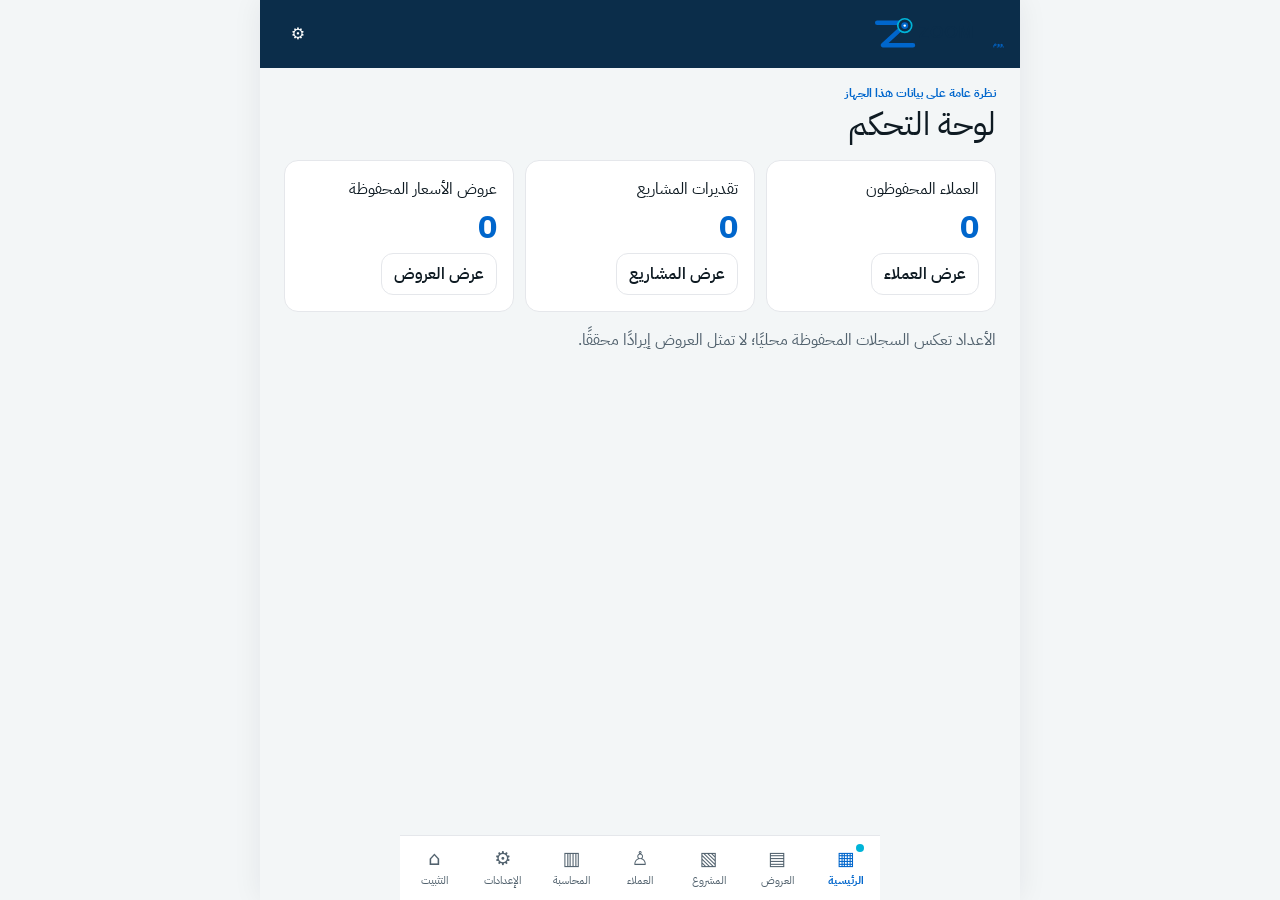
<file: app-starter/index.html>
<!doctype html>
<html lang="ar" dir="rtl" data-theme="light" data-bs-theme="light">
<head>
  <meta charset="utf-8">
  <meta name="viewport" content="width=device-width, initial-scale=1, viewport-fit=cover">
  <meta name="theme-color" content="#0B2D4A">
  <meta name="apple-mobile-web-app-capable" content="yes">
  <meta name="mobile-web-app-capable" content="yes">
  <meta name="apple-mobile-web-app-status-bar-style" content="black-translucent">
  <meta name="apple-mobile-web-app-title" content="ZOOM | زووم">
  <meta name="description" content="إدارة عروض الأسعار والعملاء محليًا">
  <link rel="apple-touch-icon" href="icons/apple-touch-icon.png">
  <link rel="icon" href="icons/favicon-32.png">
  <link rel="manifest" href="manifest.json">
  <link rel="stylesheet" href="libs/bootstrap.rtl.min.css">
  <link rel="stylesheet" href="css/themes.css">
  <link rel="stylesheet" href="css/quote-sheet.css">
  <link rel="stylesheet" href="css/app.css">
  <script src="js/theme.js"></script>
  <title>ZOOM | زووم — CCTV Manager</title>
</head>
<body>
<div class="ain-app">
  <header class="ain-topbar"><img class="ain-brand-logo" src="assets/zoom-logo.svg" alt="ZOOM | زووم"><button class="btn-icon" id="settings-shortcut" aria-label="الإعدادات">⚙</button></header>
  <main class="ain-content" id="main-content">
    <div id="notice" class="alert d-none" role="status" aria-live="polite"></div>
    <section class="view active" id="dashboard-view" aria-labelledby="dashboard-heading">
      <p class="eyebrow">نظرة عامة على بيانات هذا الجهاز</p><h2 id="dashboard-heading">لوحة التحكم</h2>
      <div class="dashboard-grid mt-3"><article class="ain-card dashboard-stat"><span>العملاء المحفوظون</span><strong id="dashboard-client-count" aria-live="polite">—</strong><button class="btn btn-outline-secondary" type="button" data-dashboard-view="clients">عرض العملاء</button></article><article class="ain-card dashboard-stat"><span>تقديرات المشاريع</span><strong id="dashboard-project-count" aria-live="polite">—</strong><button class="btn btn-outline-secondary" type="button" data-dashboard-view="projects">عرض المشاريع</button></article><article class="ain-card dashboard-stat"><span>عروض الأسعار المحفوظة</span><strong id="dashboard-quote-count" aria-live="polite">—</strong><button class="btn btn-outline-secondary" type="button" data-dashboard-view="quotes">عرض العروض</button></article></div>
      <p class="text-muted-ain mt-3">الأعداد تعكس السجلات المحفوظة محليًا؛ لا تمثل العروض إيرادًا محققًا.</p>
    </section>
    <section class="view" id="quotes-view" aria-labelledby="quotes-heading">
      <div class="view-heading"><div><p class="eyebrow">إدارة المعاينات</p><h2 id="quotes-heading">عروض الأسعار</h2></div><button class="btn btn-accent" id="new-quote">＋ عرض جديد</button></div>
      <div id="client-quote-filter" class="ain-card mb-3" hidden><div class="d-flex justify-content-between align-items-center gap-2"><span id="client-quote-filter-label"></span><button type="button" class="btn btn-sm btn-outline-secondary" id="clear-client-quote-filter">عرض كل العروض</button></div></div>
      <label class="visually-hidden" for="quote-search">ابحث في العروض</label><input id="quote-search" class="form-control mb-3" type="search" placeholder="ابحث برقم العرض أو العميل">
      <div id="quote-list" class="record-list"></div>
    </section>
    <section class="view" id="projects-view" aria-labelledby="projects-heading">
      <div class="view-heading"><div><p class="eyebrow">تقدير مشروع المراقبة</p><h2 id="projects-heading">حاسبة المشروع</h2></div><button class="btn btn-outline-secondary" id="project-new">＋ مشروع جديد</button></div>
      <form id="project-form" class="form-stack" novalidate>
        <div class="ain-card form-stack"><label class="form-label" for="project-name">اسم المشروع</label><input class="form-control" id="project-name" maxlength="100" placeholder="مثال: كاميرات مخزن العميل"><label class="form-label" for="project-client">العميل المرتبط (اختياري)</label><select class="form-select" id="project-client"><option value="">بدون عميل مرتبط</option></select><div class="row g-2"><div class="col"><label class="form-label" for="project-labor">المصنعية / التركيب للعميل</label><input class="form-control" id="project-labor" type="number" min="0" step="0.01" value="0" inputmode="decimal"></div><div class="col"><label class="form-label" for="project-labor-cost">تكلفة العمالة داخليًا (إن عُرفت)</label><input class="form-control" id="project-labor-cost" type="number" min="0" step="0.01" inputmode="decimal"></div><div class="col"><label class="form-label" for="project-discount-type">نوع الخصم</label><select class="form-select" id="project-discount-type"><option value="fixed">مبلغ ثابت</option><option value="percent">نسبة مئوية</option></select></div><div class="col"><label class="form-label" for="project-discount">الخصم</label><input class="form-control" id="project-discount" type="number" min="0" step="0.01" value="0" inputmode="decimal"></div></div><div class="form-check form-switch"><input class="form-check-input" type="checkbox" id="project-tax"><label class="form-check-label" for="project-tax">تطبيق الضريبة (<span id="project-tax-label">0</span>%)</label></div></div>
        <div class="ain-card form-stack"><div class="d-flex justify-content-between align-items-center gap-2"><h3 class="mb-0">قائمة المواد والتكلفة</h3><button class="btn btn-outline-secondary" type="button" id="project-add-item">＋ إضافة بند</button></div><p class="text-muted-ain small mb-0">أدخل أطوال الكابلات بالمتر حسب المعاينة؛ لا تُقدّر تلقائيًا من عدد الكاميرات. أسعار البنود قابلة للتعديل لهذا المشروع.</p><div id="project-items" class="project-items"></div><div id="project-totals" class="totals-card" aria-live="polite"></div></div>
        <div class="d-grid gap-2"><button class="btn btn-primary" type="button" id="project-save">حفظ تقدير المشروع</button><button class="btn btn-accent" type="button" id="project-to-quote">مراجعة البنود في عرض سعر</button></div>
      </form>
      <section class="ain-card mt-3" aria-labelledby="saved-projects-heading"><h3 id="saved-projects-heading">التقديرات المحفوظة</h3><div id="project-list" class="record-list"></div></section>
      <section class="ain-card mt-3" aria-labelledby="catalog-heading"><h3 id="catalog-heading">كتالوج المنتجات والأسعار</h3><p class="text-muted-ain small">تعديل الكتالوج لا يغيّر البنود المحفوظة داخل مشروع أو عرض سابق.</p><form id="catalog-form" class="form-stack" novalidate><input type="hidden" id="catalog-id"><label class="form-label" for="catalog-name">اسم المنتج</label><input class="form-control" id="catalog-name" maxlength="100" required><label class="form-label" for="catalog-category">الفئة</label><select class="form-select" id="catalog-category"><option value="camera">كاميرات</option><option value="indoor-camera">كاميرات داخلية</option><option value="outdoor-camera">كاميرات خارجية</option><option value="recorder">DVR / NVR</option><option value="hdd">أقراص صلبة</option><option value="cable">كابلات</option><option value="power">مزودات طاقة</option><option value="poe">PoE</option><option value="network">معدات شبكات</option><option value="power-accessory">باور وملحقات</option><option value="connector">وصلات</option><option value="junction">علب توصيل</option><option value="installation">مواد تركيب أخرى</option><option value="service">خدمات</option></select><label class="form-label" for="catalog-spec">المواصفات</label><input class="form-control" id="catalog-spec" maxlength="200"><div class="row g-2"><div class="col"><label class="form-label" for="catalog-unit">الوحدة</label><input class="form-control" id="catalog-unit" maxlength="20" value="قطعة" required></div><div class="col"><label class="form-label" for="catalog-price">سعر البيع</label><input class="form-control" id="catalog-price" type="number" min="0" step="0.01" value="0" inputmode="decimal" required></div><div class="col"><label class="form-label" for="catalog-cost">التكلفة الداخلية (اختياري؛ الصفر قيمة مقصودة)</label><input class="form-control" id="catalog-cost" type="number" min="0" step="0.01" inputmode="decimal"></div></div><div class="d-flex gap-2"><button class="btn btn-primary" type="submit">حفظ المنتج</button><button class="btn btn-outline-secondary" type="button" id="catalog-cancel">إلغاء التعديل</button></div></form><div id="catalog-list" class="record-list mt-3"></div></section>
    </section>
    <section class="view" id="clients-view" aria-labelledby="clients-heading">
      <div class="view-heading"><div><p class="eyebrow">دفتر العملاء</p><h2 id="clients-heading">العملاء</h2></div><button class="btn btn-accent" id="new-client">＋ عميل جديد</button></div>
      <label class="visually-hidden" for="client-search">ابحث عن عميل</label><input id="client-search" class="form-control mb-3" type="search" placeholder="ابحث بالاسم أو الهاتف">
      <div id="client-list" class="record-list"></div>
    </section>
    <section class="view" id="accounting-view" aria-labelledby="accounting-heading">
      <div class="view-heading"><div><p class="eyebrow">حركة مالية مسجلة فعليًا</p><h2 id="accounting-heading">المحاسبة</h2></div></div>
      <p class="text-muted-ain small">أرصدة الحسابات تُحسب من الرصيد الافتتاحي والحركات النقدية. ملخص التشغيل يثبت مستحق العميل أو المورد بتاريخ تسجيله؛ تسويته لاحقًا تحرك الحساب فقط ولا تكرر الدخل أو المصروف. التقديرات والعروض لا تُسجل تلقائيًا.</p>
      <div class="ain-card form-stack mb-3"><h3>ملخص الفترة والتقارير المالية</h3><div class="d-flex flex-wrap gap-2 mb-2" aria-label="اختيار سريع للفترة"><button class="btn btn-sm btn-outline-secondary" type="button" data-report-period="month">هذا الشهر</button><button class="btn btn-sm btn-outline-secondary" type="button" data-report-period="last-month">الشهر السابق</button><button class="btn btn-sm btn-outline-secondary" type="button" data-report-period="year">من بداية السنة</button></div><div class="row g-2"><div class="col"><label class="form-label" for="accounting-from">من تاريخ</label><input class="form-control" id="accounting-from" type="date"></div><div class="col"><label class="form-label" for="accounting-to">إلى تاريخ</label><input class="form-control" id="accounting-to" type="date"></div></div><div id="accounting-summary" class="accounting-summary" aria-live="polite"></div><div id="accounting-period-liquidity" class="record-list mt-2" aria-live="polite"></div></div>
      <section class="ain-card mb-3" aria-labelledby="customer-statement-heading"><h3 id="customer-statement-heading">كشف حساب عميل</h3><div class="row g-2 align-items-end"><div class="col"><label class="form-label" for="customer-statement-client">العميل</label><select class="form-select" id="customer-statement-client"></select></div><div class="col-auto"><button class="btn btn-outline-primary" id="customer-statement-show" type="button">عرض الكشف</button></div></div><div id="customer-statement" class="record-list mt-3" aria-live="polite"></div></section>
      <section class="ain-card mb-3" aria-labelledby="supplier-statement-heading"><h3 id="supplier-statement-heading">كشف حساب مورد</h3><div class="row g-2 align-items-end"><div class="col"><label class="form-label" for="supplier-statement-supplier">المورد</label><select class="form-select" id="supplier-statement-supplier"></select></div><div class="col-auto"><button class="btn btn-outline-primary" id="supplier-statement-show" type="button">عرض الكشف</button></div></div><div id="supplier-statement" class="record-list mt-3" aria-live="polite"></div></section>
      <section class="ain-card mb-3" aria-labelledby="project-financial-heading"><h3 id="project-financial-heading">ملخص مالي لمشروع</h3><label class="form-label" for="project-financial-project">المشروع</label><select class="form-select" id="project-financial-project"></select><div id="project-financial-summary" class="record-list mt-3" aria-live="polite"></div></section>
      <section class="ain-card mb-3" aria-labelledby="accounts-heading"><h3 id="accounts-heading">حسابات النقد والبنك</h3><form id="account-form" class="form-stack" novalidate><input type="hidden" id="account-id"><label class="form-label" for="account-name">اسم الحساب *</label><input class="form-control" id="account-name" maxlength="80" required><div class="row g-2"><div class="col"><label class="form-label" for="account-type">النوع</label><select class="form-select" id="account-type"><option value="cash">نقدي</option><option value="bank">بنكي</option></select></div><div class="col"><label class="form-label" for="account-currency">العملة</label><input class="form-control" id="account-currency" maxlength="8" required></div></div><div class="row g-2"><div class="col"><label class="form-label" for="account-opening">الرصيد الافتتاحي</label><input class="form-control" id="account-opening" type="number" step="0.01" inputmode="decimal" value="0" required></div><div class="col"><label class="form-label" for="account-opening-date">تاريخ الرصيد</label><input class="form-control" id="account-opening-date" type="date" required></div></div><div class="form-check"><input class="form-check-input" id="account-active" type="checkbox" checked><label class="form-check-label" for="account-active">حساب نشط</label></div><div class="d-flex gap-2"><button class="btn btn-primary" type="submit">حفظ الحساب</button><button class="btn btn-outline-secondary" type="button" id="account-cancel">إلغاء التعديل</button></div></form><div id="account-list" class="record-list mt-3"></div></section>
      <section class="ain-card mb-3" aria-labelledby="category-heading"><h3 id="category-heading">فئات الدخل والمصروف</h3><form id="category-form" class="form-stack" novalidate><input type="hidden" id="category-id"><label class="form-label" for="category-type">نوع الفئة</label><select class="form-select" id="category-type"><option value="income">دخل تشغيلي</option><option value="expense">مصروف تشغيلي</option></select><label class="form-label" for="category-name">اسم الفئة *</label><input class="form-control" id="category-name" maxlength="80" required><div class="d-flex gap-2"><button class="btn btn-primary" type="submit">حفظ الفئة</button><button class="btn btn-outline-secondary" id="category-cancel" type="button">إلغاء</button></div></form><div id="category-list" class="record-list mt-3"></div></section>
      <section class="ain-card mb-3" aria-labelledby="supplier-heading"><h3 id="supplier-heading">الموردون</h3><form id="supplier-form" class="form-stack" novalidate><input type="hidden" id="supplier-id"><label class="form-label" for="supplier-name">اسم المورد *</label><input class="form-control" id="supplier-name" maxlength="100" required><label class="form-label" for="supplier-phone">الهاتف</label><input class="form-control" id="supplier-phone" maxlength="30"><label class="form-label" for="supplier-address">العنوان</label><input class="form-control" id="supplier-address" maxlength="300"><label class="form-label" for="supplier-notes">ملاحظات</label><textarea class="form-control" id="supplier-notes" rows="2" maxlength="500"></textarea><div class="form-check"><input class="form-check-input" id="supplier-active" type="checkbox" checked><label class="form-check-label" for="supplier-active">مورد نشط</label></div><div class="d-flex gap-2"><button class="btn btn-primary" type="submit">حفظ المورد</button><button class="btn btn-outline-secondary" type="button" id="supplier-cancel">إلغاء التعديل</button></div></form><div id="supplier-list" class="record-list mt-3"></div></section>
      <section class="ain-card mb-3" aria-labelledby="payable-heading"><h3 id="payable-heading">مصروفات الموردين المستحقة</h3><p class="text-muted-ain small">تُسجل المصروفات بتاريخ استحقاقها؛ لا يتغير رصيد الحساب حتى تسجيل دفعة فعلية. راجع البيانات قبل الحفظ؛ تعديل أو حذف المستند غير متاح حاليًا.</p><form id="payable-form" class="form-stack" novalidate><label class="form-label" for="payable-supplier">المورد *</label><select class="form-select" id="payable-supplier" required></select><label class="form-label" for="payable-description">وصف المصروف *</label><input class="form-control" id="payable-description" maxlength="160" required><div class="row g-2"><div class="col"><label class="form-label" for="payable-date">تاريخ المصروف</label><input class="form-control" id="payable-date" type="date" required></div><div class="col"><label class="form-label" for="payable-amount">المبلغ</label><input class="form-control" id="payable-amount" type="number" min="0.01" step="0.01" required></div><div class="col"><label class="form-label" for="payable-currency">العملة</label><input class="form-control" id="payable-currency" maxlength="8" required></div></div><label class="form-label" for="payable-category">فئة المصروف *</label><select class="form-select" id="payable-category" required></select><label class="form-label" for="payable-project">المشروع (اختياري)</label><select class="form-select" id="payable-project"><option value="">بدون ارتباط</option></select><label class="form-label" for="payable-notes">ملاحظات</label><textarea class="form-control" id="payable-notes" rows="2" maxlength="500"></textarea><button class="btn btn-primary" type="submit">تسجيل المصروف المستحق</button></form><div id="payable-list" class="record-list mt-3"></div></section>
      <section class="ain-card mb-3" aria-labelledby="receivable-heading"><h3 id="receivable-heading">مستحقات العملاء</h3><p class="text-muted-ain small">تُسجل المستحقات صراحةً هنا؛ عروض الأسعار لا تنشئ فواتير أو ذممًا تلقائيًا. راجع البيانات قبل الحفظ؛ تعديل أو حذف المستند غير متاح حاليًا.</p><form id="receivable-form" class="form-stack" novalidate><label class="form-label" for="receivable-client">العميل *</label><select class="form-select" id="receivable-client" required></select><label class="form-label" for="receivable-description">الوصف *</label><input class="form-control" id="receivable-description" maxlength="160" required><div class="row g-2"><div class="col"><label class="form-label" for="receivable-date">التاريخ</label><input class="form-control" id="receivable-date" type="date" required></div><div class="col"><label class="form-label" for="receivable-amount">المبلغ</label><input class="form-control" id="receivable-amount" type="number" min="0.01" step="0.01" required></div><div class="col"><label class="form-label" for="receivable-currency">العملة</label><input class="form-control" id="receivable-currency" maxlength="8" required></div></div><label class="form-label" for="receivable-project">المشروع (اختياري)</label><select class="form-select" id="receivable-project"><option value="">بدون ارتباط</option></select><label class="form-label" for="receivable-notes">ملاحظات</label><textarea class="form-control" id="receivable-notes" rows="2" maxlength="500"></textarea><button class="btn btn-primary" type="submit">تسجيل المستحق</button></form><div id="receivable-list" class="record-list mt-3"></div></section>
      <section class="ain-card mb-3" id="settlement-card" aria-labelledby="settlement-heading" hidden><h3 id="settlement-heading">تسجيل تسوية</h3><form id="settlement-form" class="form-stack" novalidate><input type="hidden" id="settlement-kind"><input type="hidden" id="settlement-document-id"><input type="hidden" id="settlement-entry-id"><label class="form-label" for="settlement-account">الحساب</label><select class="form-select" id="settlement-account" required></select><div class="row g-2"><div class="col"><label class="form-label" for="settlement-amount">مبلغ الدفعة</label><input class="form-control" id="settlement-amount" type="number" min="0.01" step="0.01" required></div><div class="col"><label class="form-label" for="settlement-date">التاريخ</label><input class="form-control" id="settlement-date" type="date" required></div></div><button class="btn btn-primary" type="submit">حفظ التسوية</button><button class="btn btn-outline-secondary" id="settlement-cancel" type="button">إلغاء</button></form></section>
      <section class="ain-card mb-3" aria-labelledby="transaction-form-heading"><h3 id="transaction-form-heading">تسجيل حركة مالية</h3><form id="transaction-form" class="form-stack" novalidate><input type="hidden" id="transaction-id"><label class="form-label" for="transaction-type">نوع الحركة</label><select class="form-select" id="transaction-type"><option value="receipt">مقبوضات / دخل تشغيلي</option><option value="payment">مدفوعات / مصروف تشغيلي</option><option value="withdrawal">مسحوبات مالك</option><option value="transfer">تحويل بين الحسابات</option></select><label class="form-label" for="transaction-description">الوصف *</label><input class="form-control" id="transaction-description" maxlength="160" required><div class="row g-2"><div class="col"><label class="form-label" for="transaction-date">التاريخ</label><input class="form-control" id="transaction-date" type="date" required></div><div class="col"><label class="form-label" for="transaction-amount">المبلغ</label><input class="form-control" id="transaction-amount" type="number" min="0.01" step="0.01" inputmode="decimal" required></div></div><div id="transaction-account-wrap"><label class="form-label" for="transaction-account">الحساب</label><select class="form-select" id="transaction-account" required></select></div><div id="transaction-transfer-wrap" class="row g-2" hidden><div class="col"><label class="form-label" for="transaction-from">من حساب</label><select class="form-select" id="transaction-from"></select></div><div class="col"><label class="form-label" for="transaction-to">إلى حساب</label><select class="form-select" id="transaction-to"></select></div></div><div id="transaction-category-wrap"><label class="form-label" for="transaction-category">الفئة</label><select class="form-select" id="transaction-category"></select></div><div class="row g-2"><div class="col"><label class="form-label" for="transaction-client">العميل (اختياري)</label><select class="form-select" id="transaction-client"><option value="">بدون ارتباط</option></select></div><div class="col"><label class="form-label" for="transaction-project">المشروع (اختياري)</label><select class="form-select" id="transaction-project"><option value="">بدون ارتباط</option></select></div></div><label class="form-label" for="transaction-notes">ملاحظات</label><textarea class="form-control" id="transaction-notes" rows="2" maxlength="500"></textarea><div class="d-flex gap-2"><button class="btn btn-primary" type="submit">حفظ الحركة</button><button class="btn btn-outline-secondary" type="button" id="transaction-cancel">إلغاء التعديل</button></div></form></section>
      <section class="ain-card mt-3" aria-labelledby="history-heading"><h3 id="history-heading">سجل الحركات</h3><div class="row g-2 mb-3"><div class="col"><label class="form-label" for="history-account">الحساب</label><select class="form-select" id="history-account"><option value="">كل الحسابات</option></select></div><div class="col"><label class="form-label" for="history-type">النوع</label><select class="form-select" id="history-type"><option value="">كل الحركات</option><option value="receipt">مقبوضات</option><option value="payment">مدفوعات</option><option value="withdrawal">مسحوبات المالك</option><option value="transfer">تحويلات</option><option value="receivable-settlement">تحصيل مستحق عميل</option><option value="payable-settlement">سداد مستحق مورد</option></select></div><div class="col"><label class="form-label" for="history-category">الفئة</label><select class="form-select" id="history-category"><option value="">كل الفئات</option></select></div></div><div id="transaction-list" class="record-list"></div></section>
    </section>
    <section class="view" id="settings-view" aria-labelledby="settings-heading">
      <p class="eyebrow">التفضيلات المحلية</p><h2 id="settings-heading">الإعدادات</h2>
      <form id="settings-form" class="ain-card form-stack" novalidate>
        <h3>بيانات النشاط</h3>
        <label class="form-label" for="business-name">اسم النشاط <span class="required">*</span></label><input class="form-control" id="business-name" maxlength="100" required>
        <label class="form-label" for="business-phone">الهاتف</label><input class="form-control" id="business-phone" inputmode="tel" maxlength="30">
        <label class="form-label" for="business-address">العنوان</label><textarea class="form-control" id="business-address" rows="2" maxlength="300"></textarea>
        <label class="form-label" for="business-logo">شعار النشاط</label><input class="form-control" id="business-logo" type="file" accept="image/*"><small class="text-muted-ain">يُحفظ الشعار محليًا ويظهر في عروض السعر.</small><div id="logo-current"></div>
        <h3>العروض والعملة</h3>
        <label class="form-label" for="currency">العملة (رمز ISO أو الاسم المختصر)</label><input class="form-control" id="currency" value="EGP" maxlength="8" required><small class="text-muted-ain">الافتراضي EGP — جنيه مصري (ج.م).</small>
        <label class="form-label" for="validity-days">صلاحية العرض بالأيام</label><input class="form-control" id="validity-days" type="number" min="1" max="365" step="1" required>
        <label class="form-label" for="vat-pct">ضريبة القيمة المضافة (%) — اختيارية</label><input class="form-control" id="vat-pct" type="number" min="0" max="100" step="0.01"><div class="form-check form-switch"><input class="form-check-input" type="checkbox" id="vat-enabled"><label class="form-check-label" for="vat-enabled">تفعيل الضريبة للعروض الجديدة</label></div>
        <label class="form-label" for="default-terms">الشروط الافتراضية (سطر لكل شرط)</label><textarea class="form-control" id="default-terms" rows="4" maxlength="1500"></textarea>
        <button class="btn btn-primary" type="submit">حفظ الإعدادات</button>
      </form>
      <div class="ain-card mt-3"><h3>نسخة احتياطية محلية</h3><p>تصدير واستعادة نسخة JSON بإصدار محدد من بيانات التطبيق. تحتوي النسخة على بيانات العملاء والأسعار والتكاليف الداخلية؛ احفظها في مكان آمن ولا تشاركها.</p><div class="d-flex flex-wrap gap-2"><button class="btn btn-outline-primary" type="button" id="backup-export">تنزيل نسخة احتياطية</button><label class="btn btn-outline-secondary mb-0" for="backup-import-file">اختيار ملف للاستعادة</label><input class="visually-hidden" id="backup-import-file" type="file" accept="application/json,.json"></div><p id="backup-status" class="mt-2 mb-0" role="status" aria-live="polite"></p><div id="backup-import-preview" class="mt-2" hidden><p id="backup-import-summary" class="mb-2"></p><button class="btn btn-warning" type="button" id="backup-import-confirm">إضافة السجلات غير الموجودة</button><button class="btn btn-outline-secondary ms-2" type="button" id="backup-import-cancel">إلغاء</button></div><small class="text-muted-ain d-block mt-2">تُضاف السجلات ذات المعرّفات الجديدة فقط؛ السجلات الموجودة لا تُستبدل ولا تُحذف. لا تُرسل البيانات إلى خادم.</small></div>
      <div class="ain-card mt-3"><h3>البيانات والخصوصية</h3><p class="mb-0">بيانات العملاء والعروض محفوظة على هذا الجهاز فقط باستخدام IndexedDB. لا تُرسل إلى أي خادم.</p></div>
    </section>
    <section class="view" id="edit-view" aria-labelledby="edit-heading">
      <div class="view-heading"><div><p class="eyebrow">نموذج العرض</p><h2 id="edit-heading">عرض سعر جديد</h2></div><button class="btn btn-outline-secondary" id="cancel-edit">رجوع</button></div>
      <form id="quote-form" class="form-stack" novalidate>
        <div class="ain-card form-stack"><h3>بيانات العميل</h3><label class="form-label" for="quote-client">عميل محفوظ</label><select class="form-select" id="quote-client"><option value="">إدخال عميل جديد</option></select>
          <label class="form-label" for="quote-client-name">اسم العميل <span class="required">*</span></label><input class="form-control" id="quote-client-name" maxlength="100" required>
          <label class="form-label" for="quote-client-phone">الهاتف</label><input class="form-control" id="quote-client-phone" inputmode="tel" maxlength="30">
          <label class="form-label" for="quote-client-address">العنوان</label><input class="form-control" id="quote-client-address" maxlength="300">
          <label class="form-label" for="inspection-date">تاريخ المعاينة</label><input class="form-control" id="inspection-date" type="date">
        </div>
        <div class="ain-card form-stack"><h3>تفاصيل العرض</h3><div class="row g-2"><div class="col"><label class="form-label" for="quote-date">التاريخ</label><input class="form-control" id="quote-date" type="date" required></div><div class="col"><label class="form-label" for="quote-validity">الصلاحية (يوم)</label><input class="form-control" id="quote-validity" type="number" min="1" max="365" step="1" required></div></div>
          <div id="line-items" class="line-items"></div><button class="btn btn-outline-secondary" type="button" id="add-item">＋ إضافة بند أو خدمة</button>
          <div class="row g-2"><div class="col"><label class="form-label" for="discount-type">نوع الخصم</label><select class="form-select" id="discount-type"><option value="fixed">مبلغ ثابت</option><option value="percent">نسبة مئوية</option></select></div><div class="col"><label class="form-label" for="discount-value">قيمة الخصم</label><input class="form-control" id="discount-value" type="number" min="0" step="0.01" value="0"></div></div>
          <div class="form-check form-switch"><input class="form-check-input" type="checkbox" id="quote-vat-enabled"><label class="form-check-label" for="quote-vat-enabled">تطبيق الضريبة <span id="quote-vat-label"></span></label></div><label class="form-label" for="quote-terms">الشروط</label><textarea class="form-control" id="quote-terms" rows="3"></textarea>
        </div>
        <div class="ain-card totals-card" id="quote-totals" aria-live="polite"></div>
        <button class="btn btn-primary" type="submit">حفظ العرض</button>
      </form>
    </section>
    <section class="view" id="preview-view" aria-labelledby="preview-heading">
      <div class="view-heading"><div><p class="eyebrow">نسخة العميل</p><h2 id="preview-heading">معاينة العرض</h2></div><button class="btn btn-outline-secondary" id="close-preview">رجوع</button></div>
      <p id="pdf-message" class="text-muted-ain" role="status"></p><div id="pdf-preview" class="preview-frame"></div>
      <div class="preview-actions"><button class="btn btn-primary" id="download-pdf">تنزيل PDF</button><button class="btn btn-outline-secondary" id="share-pdf">مشاركة الملف</button><button class="btn btn-outline-secondary" id="print-pdf">طباعة / حفظ PDF</button></div>
    </section>
  </main>
  <nav class="ain-nav" aria-label="التنقل الرئيسي"><a href="#dashboard" data-view="dashboard" class="active" aria-current="page"><span aria-hidden="true">▦</span><span>الرئيسية</span></a><a href="#quotes" data-view="quotes"><span aria-hidden="true">▤</span><span>العروض</span></a><a href="#projects" data-view="projects"><span aria-hidden="true">▧</span><span>المشروع</span></a><a href="#clients" data-view="clients"><span aria-hidden="true">♙</span><span>العملاء</span></a><a href="#accounting" data-view="accounting"><span aria-hidden="true">▥</span><span>المحاسبة</span></a><a href="#settings" data-view="settings"><span aria-hidden="true">⚙</span><span>الإعدادات</span></a><a href="#about" id="install-hint"><span aria-hidden="true">⌂</span><span>التثبيت</span></a></nav>
</div>
<dialog id="client-dialog" class="client-dialog"><form id="client-dialog-form" method="dialog" class="form-stack"><h2 id="client-dialog-title">عميل جديد</h2><input type="hidden" name="id"><label class="form-label" for="client-name">الاسم <span class="required">*</span></label><input class="form-control" id="client-name" name="name" maxlength="100" required><label class="form-label" for="client-phone">الهاتف</label><input class="form-control" id="client-phone" name="phone" inputmode="tel" maxlength="30"><label class="form-label" for="client-address">العنوان</label><input class="form-control" id="client-address" name="address" maxlength="300"><label class="form-label" for="client-notes">ملاحظات</label><textarea class="form-control" id="client-notes" name="notes" rows="3" maxlength="1000"></textarea><div class="dialog-actions"><button class="btn btn-primary" type="submit">حفظ</button><button class="btn btn-outline-secondary" type="button" id="client-dialog-cancel">إلغاء</button></div></form></dialog>
<div id="print-root" aria-hidden="true"></div>
<script src="libs/jquery.min.js"></script><script src="libs/bootstrap.bundle.min.js"></script><script src="libs/html2pdf.bundle.min.js"></script>
<script src="js/utils.js"></script><script src="js/quote-math.js"></script><script src="js/backup-format.js"></script><script src="js/db.js"></script><script src="js/clients.js"></script><script src="js/quotes.js"></script><script src="js/pdf.js"></script><script src="js/projects.js"></script><script src="js/accounting.js"></script><script src="js/backup.js"></script><script src="js/app.js"></script>
</body></html>
</file>
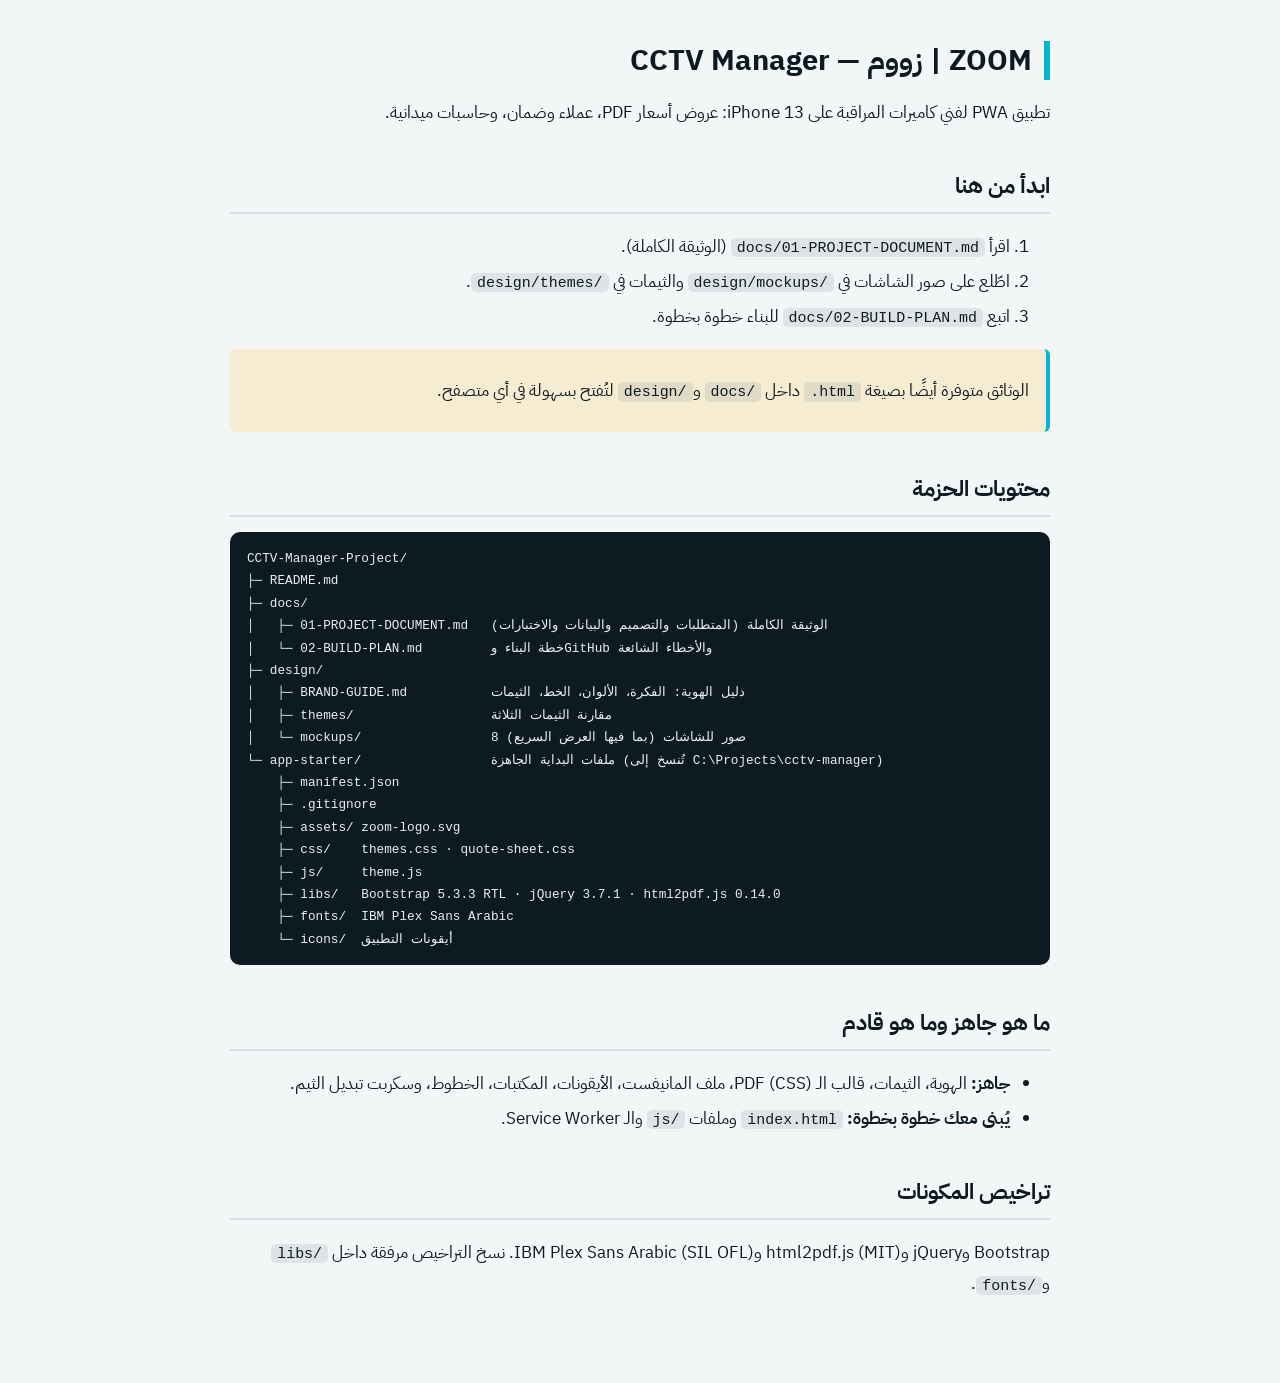
<file: README.html>
<!doctype html><html lang="ar" dir="rtl"><head><meta charset="utf-8"><meta name="viewport" content="width=device-width, initial-scale=1"><title>ZOOM | زووم — CCTV Manager</title><style>
@font-face{font-family:'IBM Plex Sans Arabic';font-weight:400;font-display:swap;src:url('app-starter/fonts/ibm-plex-sans-arabic-arabic-400-normal.woff2') format('woff2');unicode-range:U+0600-06FF,U+0750-077F,U+FB50-FDFF,U+FE70-FEFC,U+200C-200E}
@font-face{font-family:'IBM Plex Sans Arabic';font-weight:600;font-display:swap;src:url('app-starter/fonts/ibm-plex-sans-arabic-arabic-600-normal.woff2') format('woff2');unicode-range:U+0600-06FF,U+0750-077F,U+FB50-FDFF,U+FE70-FEFC,U+200C-200E}
@font-face{font-family:'IBM Plex Sans Arabic';font-weight:700;font-display:swap;src:url('app-starter/fonts/ibm-plex-sans-arabic-arabic-700-normal.woff2') format('woff2');unicode-range:U+0600-06FF,U+0750-077F,U+FB50-FDFF,U+FE70-FEFC,U+200C-200E}
@font-face{font-family:'IBM Plex Sans Arabic';font-weight:400;font-display:swap;src:url('app-starter/fonts/ibm-plex-sans-arabic-latin-400-normal.woff2') format('woff2');unicode-range:U+0000-00FF,U+2000-206F}
@font-face{font-family:'IBM Plex Sans Arabic';font-weight:600;font-display:swap;src:url('app-starter/fonts/ibm-plex-sans-arabic-latin-600-normal.woff2') format('woff2');unicode-range:U+0000-00FF,U+2000-206F}
@font-face{font-family:'IBM Plex Sans Arabic';font-weight:700;font-display:swap;src:url('app-starter/fonts/ibm-plex-sans-arabic-latin-700-normal.woff2') format('woff2');unicode-range:U+0000-00FF,U+2000-206F}
:root{--bg:#F3F6F7;--surface:#fff;--text:#0E1A22;--muted:#52626E;--line:#D5DDE2;--primary:#0066CC;--amber:#00B4D8;--ink:#0B2D4A}
@media (prefers-color-scheme:dark){:root{--bg:#0E1820;--surface:#16232D;--text:#E8EFF3;--muted:#9DAEBA;--line:#26363F;--primary:#2BB3B5}}
html{font-size:17px}body{margin:0;background:var(--bg);color:var(--text);font-family:'IBM Plex Sans Arabic',system-ui,-apple-system,'Segoe UI',Tahoma,sans-serif;line-height:1.85}
main{max-width:820px;margin:0 auto;padding:1.2rem 1rem 4rem}
h1{font-size:1.7rem;line-height:1.35;border-inline-start:6px solid var(--amber);padding-inline-start:.7rem;margin:1.2rem 0 .6rem}
h2{font-size:1.3rem;margin:2.2rem 0 .6rem;padding-bottom:.3rem;border-bottom:2px solid var(--line)}
h3{font-size:1.08rem;margin:1.6rem 0 .4rem;color:var(--primary)}
a{color:var(--primary)}hr{border:0;border-top:1px solid var(--line);margin:1.5rem 0}
table{border-collapse:collapse;width:100%;display:block;overflow-x:auto;background:var(--surface);font-size:.92rem;margin:.8rem 0}
th,td{border:1px solid var(--line);padding:.45rem .65rem;text-align:right;vertical-align:top}th{background:var(--ink);color:#fff;font-weight:600}
code{background:rgba(127,140,150,.18);padding:.1rem .35rem;border-radius:5px;font-size:.88em;direction:ltr;unicode-bidi:isolate}
pre{direction:ltr;text-align:left;background:#0E1A22;color:#E8EFF3;padding:.9rem 1rem;border-radius:10px;overflow-x:auto;font-size:.85rem;line-height:1.55}
pre code{background:none;padding:0;color:inherit}
blockquote{margin:.8rem 0;padding:.5rem 1rem;background:rgba(255,183,3,.15);border-inline-start:4px solid var(--amber);border-radius:6px}
img{max-width:100%;height:auto;border-radius:10px;margin:.4rem 0}li{margin:.2rem 0}input[type=checkbox]{margin-inline-end:.4rem}
</style></head><body><main><div dir="rtl"><h1>ZOOM | زووم — CCTV Manager</h1>
<p>تطبيق PWA لفني كاميرات المراقبة على iPhone 13: عروض أسعار PDF، عملاء وضمان، وحاسبات ميدانية.</p>
<h2>ابدأ من هنا</h2>
<ol>
<li>اقرأ <code>docs/01-PROJECT-DOCUMENT.md</code> (الوثيقة الكاملة).</li>
<li>اطّلع على صور الشاشات في <code>design/mockups/</code> والثيمات في <code>design/themes/</code>.</li>
<li>اتبع <code>docs/02-BUILD-PLAN.md</code> للبناء خطوة بخطوة.</li>
</ol>
<blockquote>
<p>الوثائق متوفرة أيضًا بصيغة <code>.html</code> داخل <code>docs/</code> و<code>design/</code> لتُفتح بسهولة في أي متصفح.</p>
</blockquote>
<h2>محتويات الحزمة</h2>
<pre><code>CCTV-Manager-Project/
├─ README.md
├─ docs/
│   ├─ 01-PROJECT-DOCUMENT.md   الوثيقة الكاملة (المتطلبات والتصميم والبيانات والاختبارات)
│   └─ 02-BUILD-PLAN.md         خطة البناء وGitHub والأخطاء الشائعة
├─ design/
│   ├─ BRAND-GUIDE.md           دليل الهوية: الفكرة، الألوان، الخط، الثيمات
│   ├─ themes/                  مقارنة الثيمات الثلاثة
│   └─ mockups/                 8 صور للشاشات (بما فيها العرض السريع)
└─ app-starter/                 ملفات البداية الجاهزة (تُنسخ إلى C:\Projects\cctv-manager)
    ├─ manifest.json
    ├─ .gitignore
    ├─ assets/ zoom-logo.svg
    ├─ css/    themes.css · quote-sheet.css
    ├─ js/     theme.js
    ├─ libs/   Bootstrap 5.3.3 RTL · jQuery 3.7.1 · html2pdf.js 0.14.0
    ├─ fonts/  IBM Plex Sans Arabic
    └─ icons/  أيقونات التطبيق
</code></pre>
<h2>ما هو جاهز وما هو قادم</h2>
<ul>
<li><strong>جاهز:</strong> الهوية، الثيمات، قالب الـ PDF (CSS)، ملف المانيفست، الأيقونات، المكتبات، الخطوط، وسكربت تبديل الثيم.</li>
<li><strong>يُبنى معك خطوة بخطوة:</strong> <code>index.html</code> وملفات <code>js/</code> والـ Service Worker.</li>
</ul>
<h2>تراخيص المكونات</h2>
<p>Bootstrap وjQuery وhtml2pdf.js (MIT) وIBM Plex Sans Arabic (SIL OFL). نسخ التراخيص مرفقة داخل <code>libs/</code> و<code>fonts/</code>.</p>
</div>
</main></body></html>
</file>
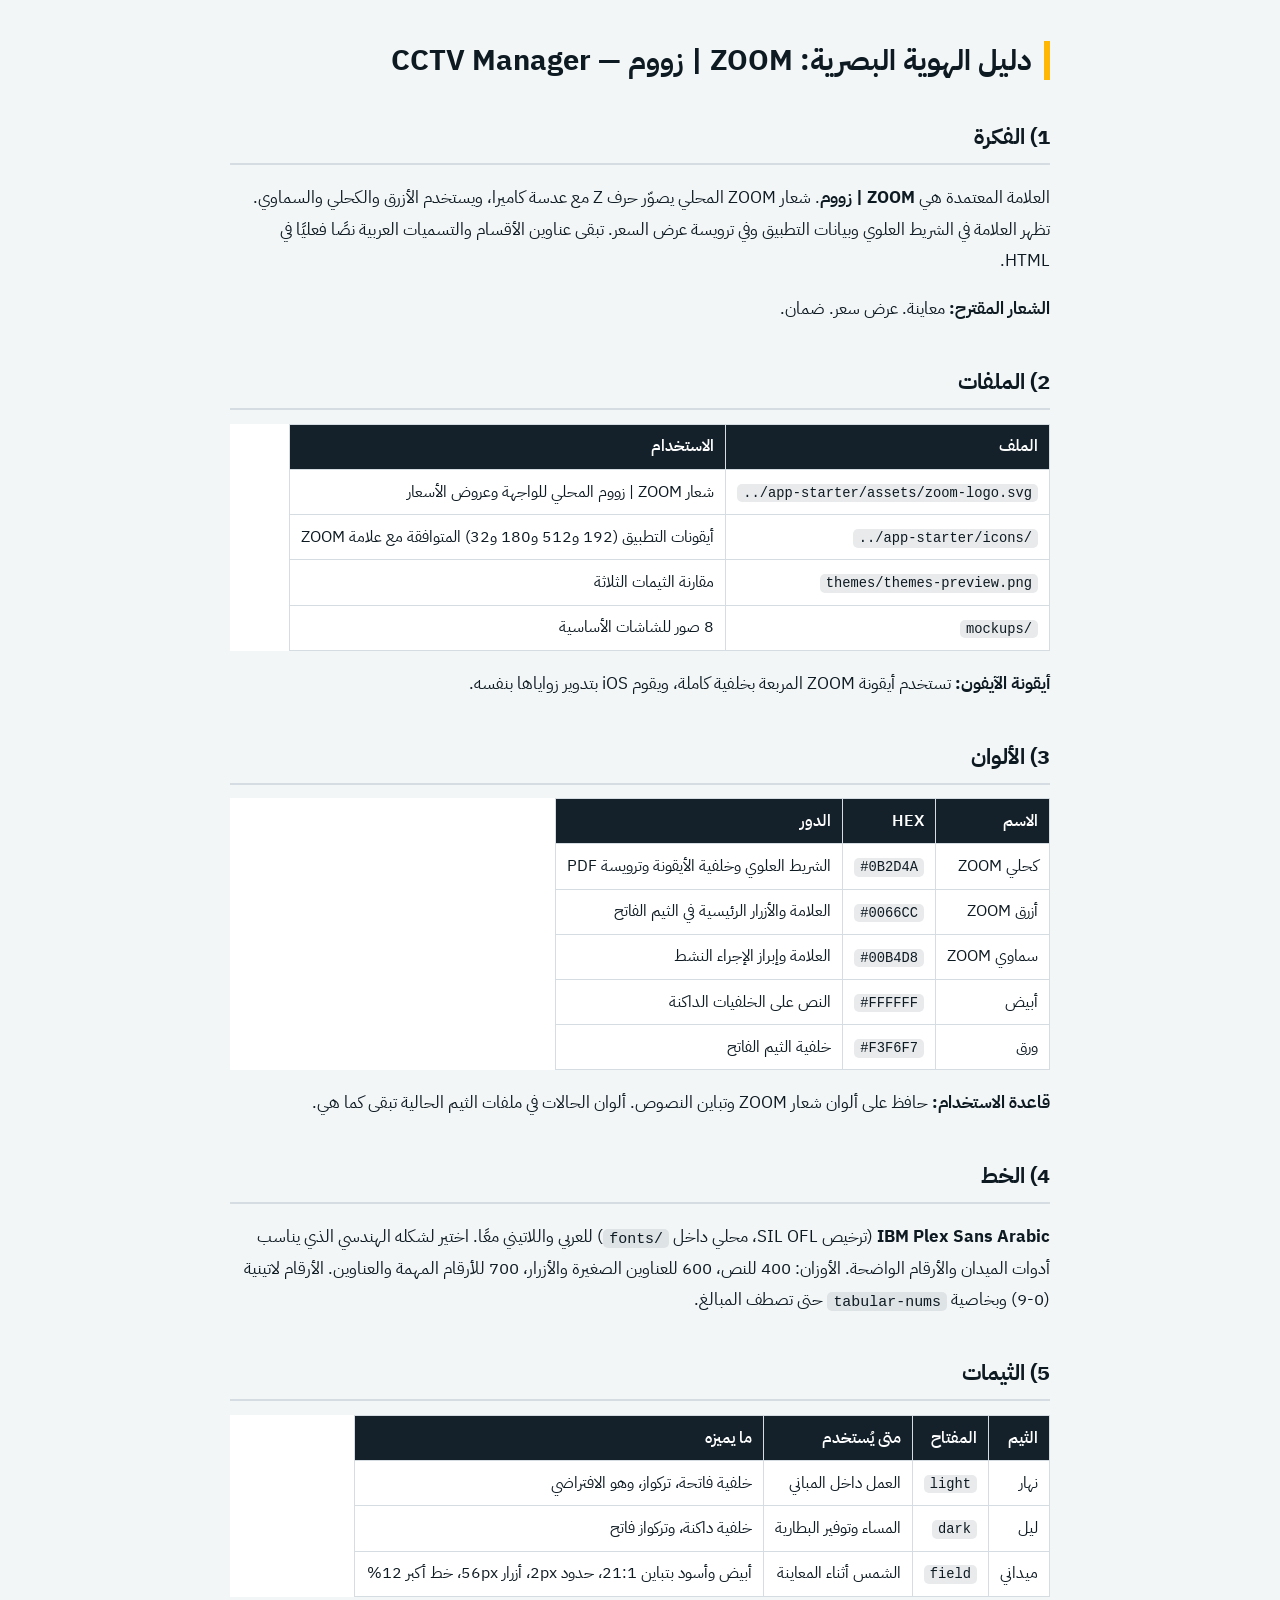
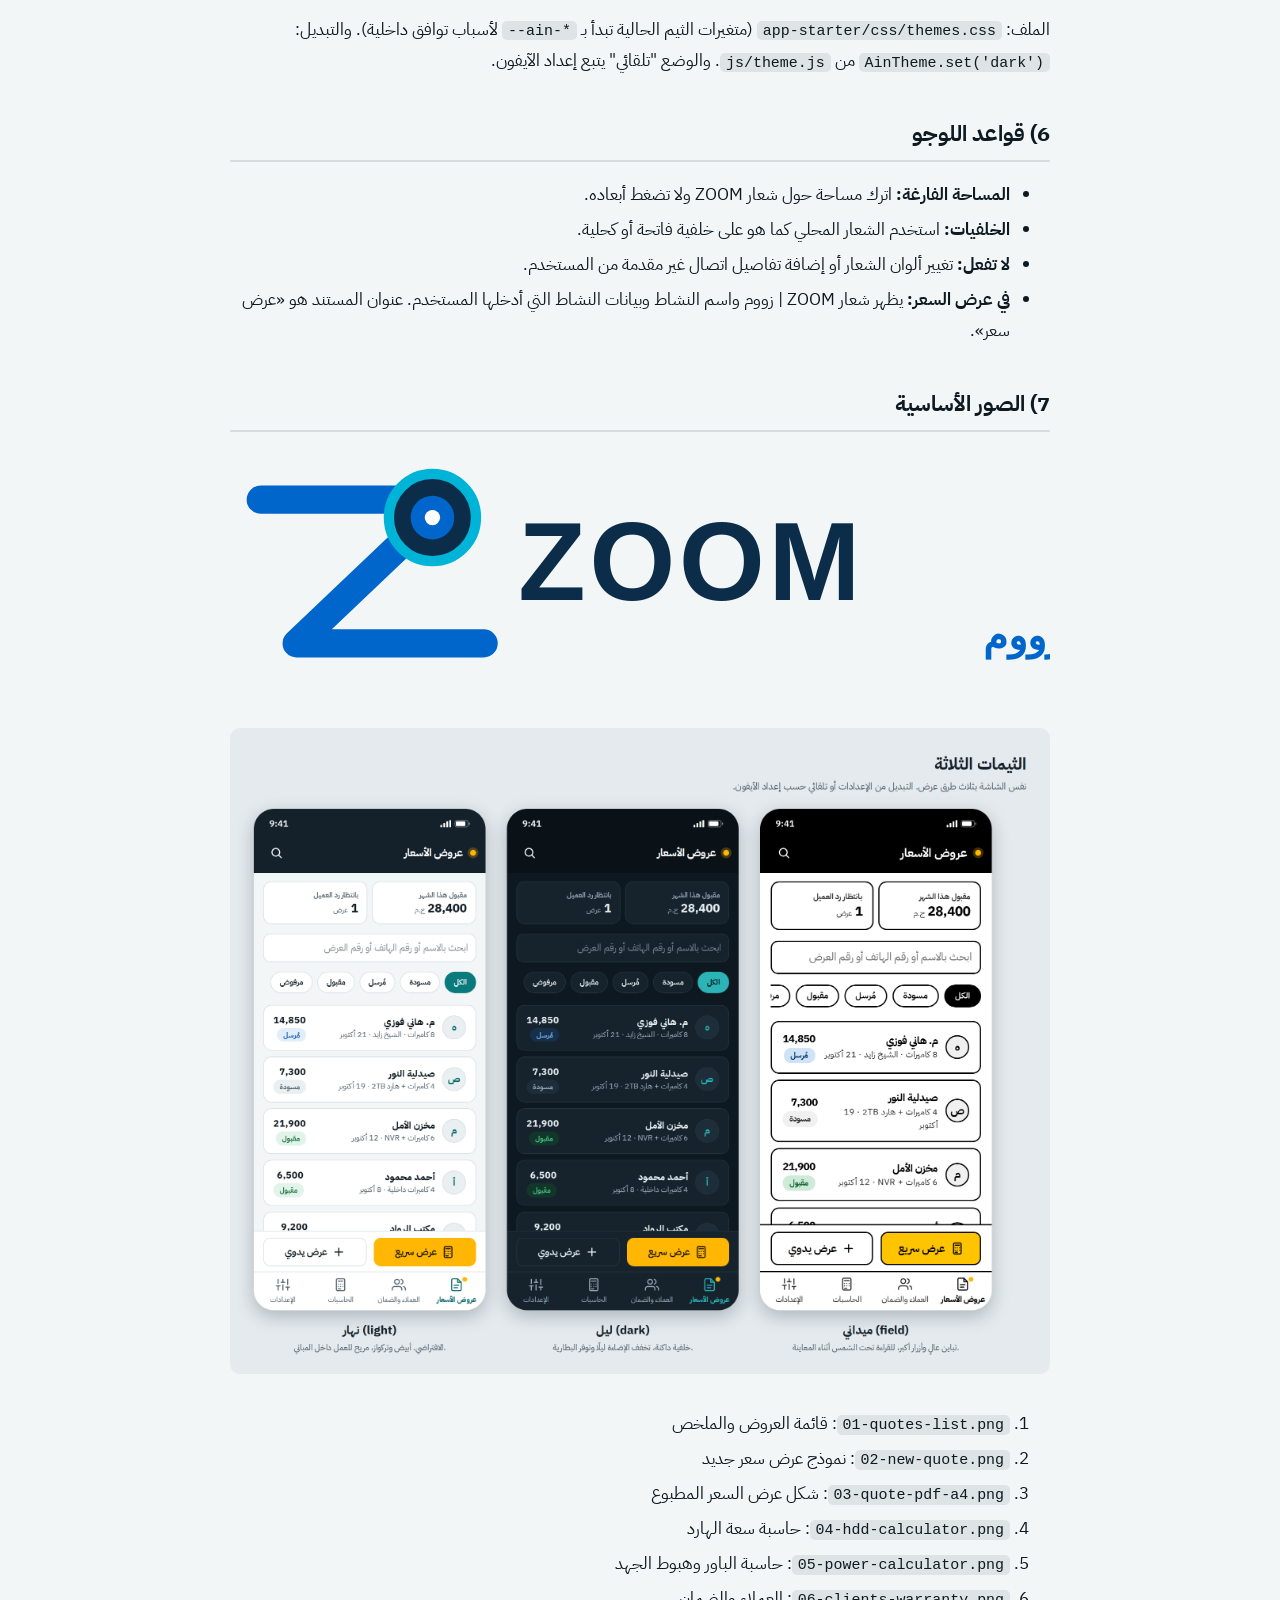
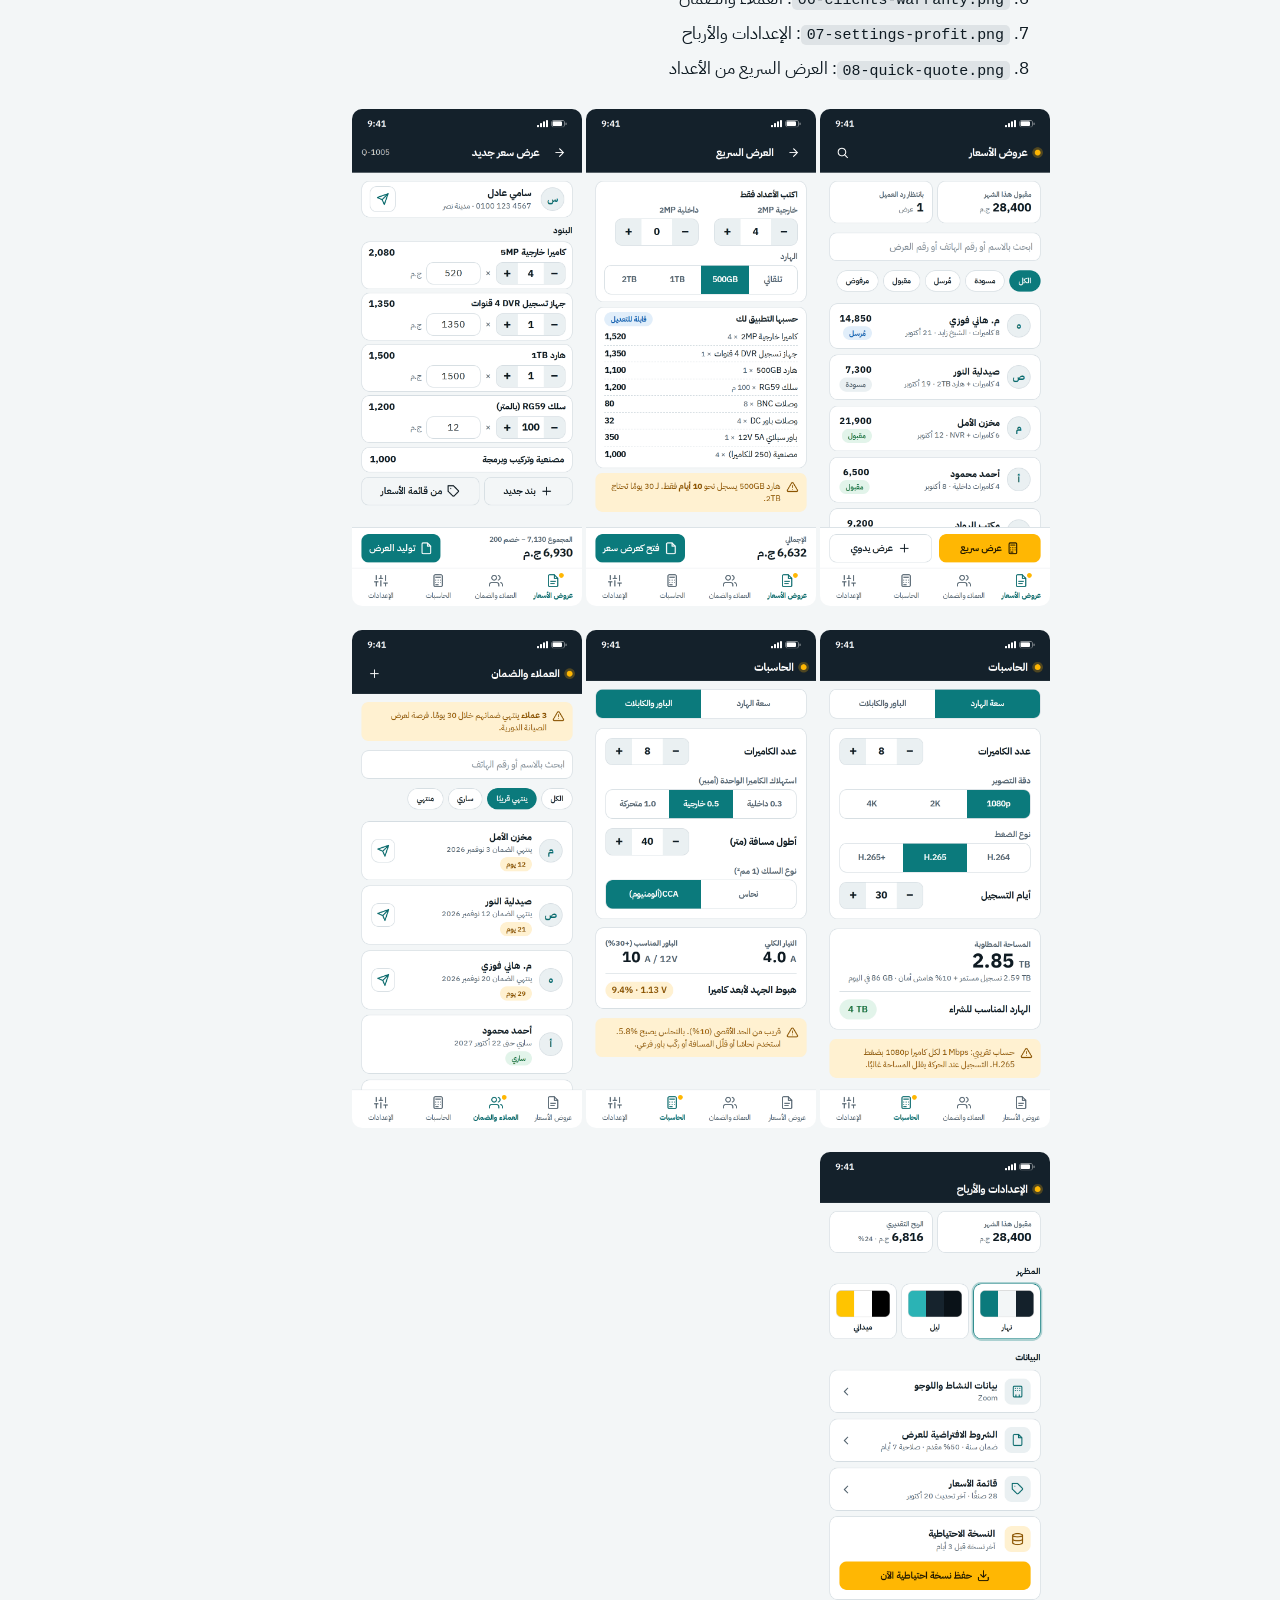
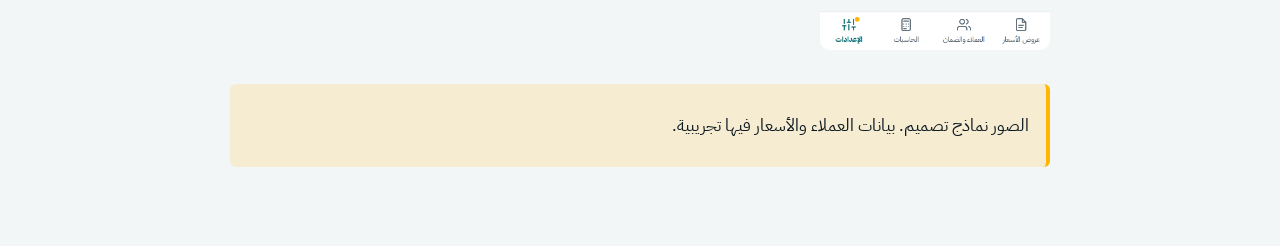
<file: design/BRAND-GUIDE.html>
<!doctype html><html lang="ar" dir="rtl"><head><meta charset="utf-8"><meta name="viewport" content="width=device-width, initial-scale=1"><title>دليل الهوية: ZOOM | زووم — CCTV Manager</title><style>
@font-face{font-family:'IBM Plex Sans Arabic';font-weight:400;font-display:swap;src:url('../app-starter/fonts/ibm-plex-sans-arabic-arabic-400-normal.woff2') format('woff2');unicode-range:U+0600-06FF,U+0750-077F,U+FB50-FDFF,U+FE70-FEFC,U+200C-200E}
@font-face{font-family:'IBM Plex Sans Arabic';font-weight:600;font-display:swap;src:url('../app-starter/fonts/ibm-plex-sans-arabic-arabic-600-normal.woff2') format('woff2');unicode-range:U+0600-06FF,U+0750-077F,U+FB50-FDFF,U+FE70-FEFC,U+200C-200E}
@font-face{font-family:'IBM Plex Sans Arabic';font-weight:700;font-display:swap;src:url('../app-starter/fonts/ibm-plex-sans-arabic-arabic-700-normal.woff2') format('woff2');unicode-range:U+0600-06FF,U+0750-077F,U+FB50-FDFF,U+FE70-FEFC,U+200C-200E}
@font-face{font-family:'IBM Plex Sans Arabic';font-weight:400;font-display:swap;src:url('../app-starter/fonts/ibm-plex-sans-arabic-latin-400-normal.woff2') format('woff2');unicode-range:U+0000-00FF,U+2000-206F}
@font-face{font-family:'IBM Plex Sans Arabic';font-weight:600;font-display:swap;src:url('../app-starter/fonts/ibm-plex-sans-arabic-latin-600-normal.woff2') format('woff2');unicode-range:U+0000-00FF,U+2000-206F}
@font-face{font-family:'IBM Plex Sans Arabic';font-weight:700;font-display:swap;src:url('../app-starter/fonts/ibm-plex-sans-arabic-latin-700-normal.woff2') format('woff2');unicode-range:U+0000-00FF,U+2000-206F}
:root{--bg:#F3F6F7;--surface:#fff;--text:#0E1A22;--muted:#52626E;--line:#D5DDE2;--primary:#096A6C;--amber:#FFB703;--ink:#14212B}
@media (prefers-color-scheme:dark){:root{--bg:#0E1820;--surface:#16232D;--text:#E8EFF3;--muted:#9DAEBA;--line:#26363F;--primary:#2BB3B5}}
html{font-size:17px}body{margin:0;background:var(--bg);color:var(--text);font-family:'IBM Plex Sans Arabic',system-ui,-apple-system,'Segoe UI',Tahoma,sans-serif;line-height:1.85}
main{max-width:820px;margin:0 auto;padding:1.2rem 1rem 4rem}
h1{font-size:1.7rem;line-height:1.35;border-inline-start:6px solid var(--amber);padding-inline-start:.7rem;margin:1.2rem 0 .6rem}
h2{font-size:1.3rem;margin:2.2rem 0 .6rem;padding-bottom:.3rem;border-bottom:2px solid var(--line)}
h3{font-size:1.08rem;margin:1.6rem 0 .4rem;color:var(--primary)}
a{color:var(--primary)}hr{border:0;border-top:1px solid var(--line);margin:1.5rem 0}
table{border-collapse:collapse;width:100%;display:block;overflow-x:auto;background:var(--surface);font-size:.92rem;margin:.8rem 0}
th,td{border:1px solid var(--line);padding:.45rem .65rem;text-align:right;vertical-align:top}th{background:var(--ink);color:#fff;font-weight:600}
code{background:rgba(127,140,150,.18);padding:.1rem .35rem;border-radius:5px;font-size:.88em;direction:ltr;unicode-bidi:isolate}
pre{direction:ltr;text-align:left;background:#0E1A22;color:#E8EFF3;padding:.9rem 1rem;border-radius:10px;overflow-x:auto;font-size:.85rem;line-height:1.55}
pre code{background:none;padding:0;color:inherit}
blockquote{margin:.8rem 0;padding:.5rem 1rem;background:rgba(255,183,3,.15);border-inline-start:4px solid var(--amber);border-radius:6px}
img{max-width:100%;height:auto;border-radius:10px;margin:.4rem 0}li{margin:.2rem 0}input[type=checkbox]{margin-inline-end:.4rem}
</style></head><body><main><div dir="rtl"><h1>دليل الهوية البصرية: ZOOM | زووم — CCTV Manager</h1>
<h2>1) الفكرة</h2>
<p>العلامة المعتمدة هي <strong>ZOOM | زووم</strong>. شعار ZOOM المحلي يصوّر حرف Z مع عدسة كاميرا، ويستخدم الأزرق والكحلي والسماوي.
تظهر العلامة في الشريط العلوي وبيانات التطبيق وفي ترويسة عرض السعر. تبقى عناوين الأقسام والتسميات العربية نصًا فعليًا في HTML.</p>
<p><strong>الشعار المقترح:</strong> معاينة. عرض سعر. ضمان.</p>
<h2>2) الملفات</h2>
<table>
<thead>
<tr>
<th>الملف</th>
<th>الاستخدام</th>
</tr>
</thead>
<tbody>
<tr><td><code>../app-starter/assets/zoom-logo.svg</code></td><td>شعار ZOOM | زووم المحلي للواجهة وعروض الأسعار</td></tr>
<tr><td><code>../app-starter/icons/</code></td><td>أيقونات التطبيق (192 و512 و180 و32) المتوافقة مع علامة ZOOM</td></tr>
<tr><td><code>themes/themes-preview.png</code></td><td>مقارنة الثيمات الثلاثة</td></tr>
<tr><td><code>mockups/</code></td><td>8 صور للشاشات الأساسية</td></tr>
</tbody></table>
<p><strong>أيقونة الآيفون:</strong> تستخدم أيقونة ZOOM المربعة بخلفية كاملة، ويقوم iOS بتدوير زواياها بنفسه.</p>
<h2>3) الألوان</h2>
<table>
<thead><tr><th>الاسم</th><th>HEX</th><th>الدور</th></tr></thead>
<tbody>
<tr><td>كحلي ZOOM</td><td><code>#0B2D4A</code></td><td>الشريط العلوي وخلفية الأيقونة وترويسة PDF</td></tr>
<tr><td>أزرق ZOOM</td><td><code>#0066CC</code></td><td>العلامة والأزرار الرئيسية في الثيم الفاتح</td></tr>
<tr><td>سماوي ZOOM</td><td><code>#00B4D8</code></td><td>العلامة وإبراز الإجراء النشط</td></tr>
<tr><td>أبيض</td><td><code>#FFFFFF</code></td><td>النص على الخلفيات الداكنة</td></tr>
<tr><td>ورق</td><td><code>#F3F6F7</code></td><td>خلفية الثيم الفاتح</td></tr>
</tbody></table>
<p><strong>قاعدة الاستخدام:</strong> حافظ على ألوان شعار ZOOM وتباين النصوص. ألوان الحالات في ملفات الثيم الحالية تبقى كما هي.</p>
<h2>4) الخط</h2>
<p><strong>IBM Plex Sans Arabic</strong> (ترخيص SIL OFL، محلي داخل <code>fonts/</code>) للعربي واللاتيني معًا. اختير لشكله الهندسي الذي يناسب أدوات الميدان والأرقام الواضحة.
الأوزان: 400 للنص، 600 للعناوين الصغيرة والأزرار، 700 للأرقام المهمة والعناوين.
الأرقام لاتينية (0-9) وبخاصية <code>tabular-nums</code> حتى تصطف المبالغ.</p>
<h2>5) الثيمات</h2>
<table>
<thead>
<tr>
<th>الثيم</th>
<th>المفتاح</th>
<th>متى يُستخدم</th>
<th>ما يميزه</th>
</tr>
</thead>
<tbody><tr>
<td>نهار</td>
<td><code>light</code></td>
<td>العمل داخل المباني</td>
<td>خلفية فاتحة، تركواز، وهو الافتراضي</td>
</tr>
<tr>
<td>ليل</td>
<td><code>dark</code></td>
<td>المساء وتوفير البطارية</td>
<td>خلفية داكنة، وتركواز فاتح</td>
</tr>
<tr>
<td>ميداني</td>
<td><code>field</code></td>
<td>الشمس أثناء المعاينة</td>
<td>أبيض وأسود بتباين 21:1، حدود 2px، أزرار 56px، خط أكبر 12%</td>
</tr>
</tbody></table>
<p>الملف: <code>app-starter/css/themes.css</code> (متغيرات الثيم الحالية تبدأ بـ <code>--ain-*</code> لأسباب توافق داخلية). والتبديل: <code>AinTheme.set(&#39;dark&#39;)</code> من <code>js/theme.js</code>. والوضع &quot;تلقائي&quot; يتبع إعداد الآيفون.</p>
<h2>6) قواعد اللوجو</h2>
<ul>
<li><strong>المساحة الفارغة:</strong> اترك مساحة حول شعار ZOOM ولا تضغط أبعاده.</li>

<li><strong>الخلفيات:</strong> استخدم الشعار المحلي كما هو على خلفية فاتحة أو كحلية.</li>
<li><strong>لا تفعل:</strong> تغيير ألوان الشعار أو إضافة تفاصيل اتصال غير مقدمة من المستخدم.</li>
<li><strong>في عرض السعر:</strong> يظهر شعار ZOOM | زووم واسم النشاط وبيانات النشاط التي أدخلها المستخدم. عنوان المستند هو «عرض سعر».</li>
</ul>
<h2>7) الصور الأساسية</h2>
<p><img src="../app-starter/assets/zoom-logo.svg" alt="شعار ZOOM | زووم"></p>
<p><img src="themes/themes-preview.png" alt="الثيمات الثلاثة"></p>
<ol>
<li><code>01-quotes-list.png</code>: قائمة العروض والملخص</li>
<li><code>02-new-quote.png</code>: نموذج عرض سعر جديد</li>
<li><code>03-quote-pdf-a4.png</code>: شكل عرض السعر المطبوع</li>
<li><code>04-hdd-calculator.png</code>: حاسبة سعة الهارد</li>
<li><code>05-power-calculator.png</code>: حاسبة الباور وهبوط الجهد</li>
<li><code>06-clients-warranty.png</code>: العملاء والضمان</li>
<li><code>07-settings-profit.png</code>: الإعدادات والأرباح</li>
<li><code>08-quick-quote.png</code>: العرض السريع من الأعداد</li>
</ol>
<p><img src="mockups/01-quotes-list.png" width="230"> <img src="mockups/08-quick-quote.png" width="230"> <img src="mockups/02-new-quote.png" width="230"> <img src="mockups/04-hdd-calculator.png" width="230"> <img src="mockups/05-power-calculator.png" width="230"> <img src="mockups/06-clients-warranty.png" width="230"> <img src="mockups/07-settings-profit.png" width="230"> </p><blockquote>
<p>الصور نماذج تصميم. بيانات العملاء والأسعار فيها تجريبية.</p>
</blockquote>
</div>
</main></body></html>
</file>
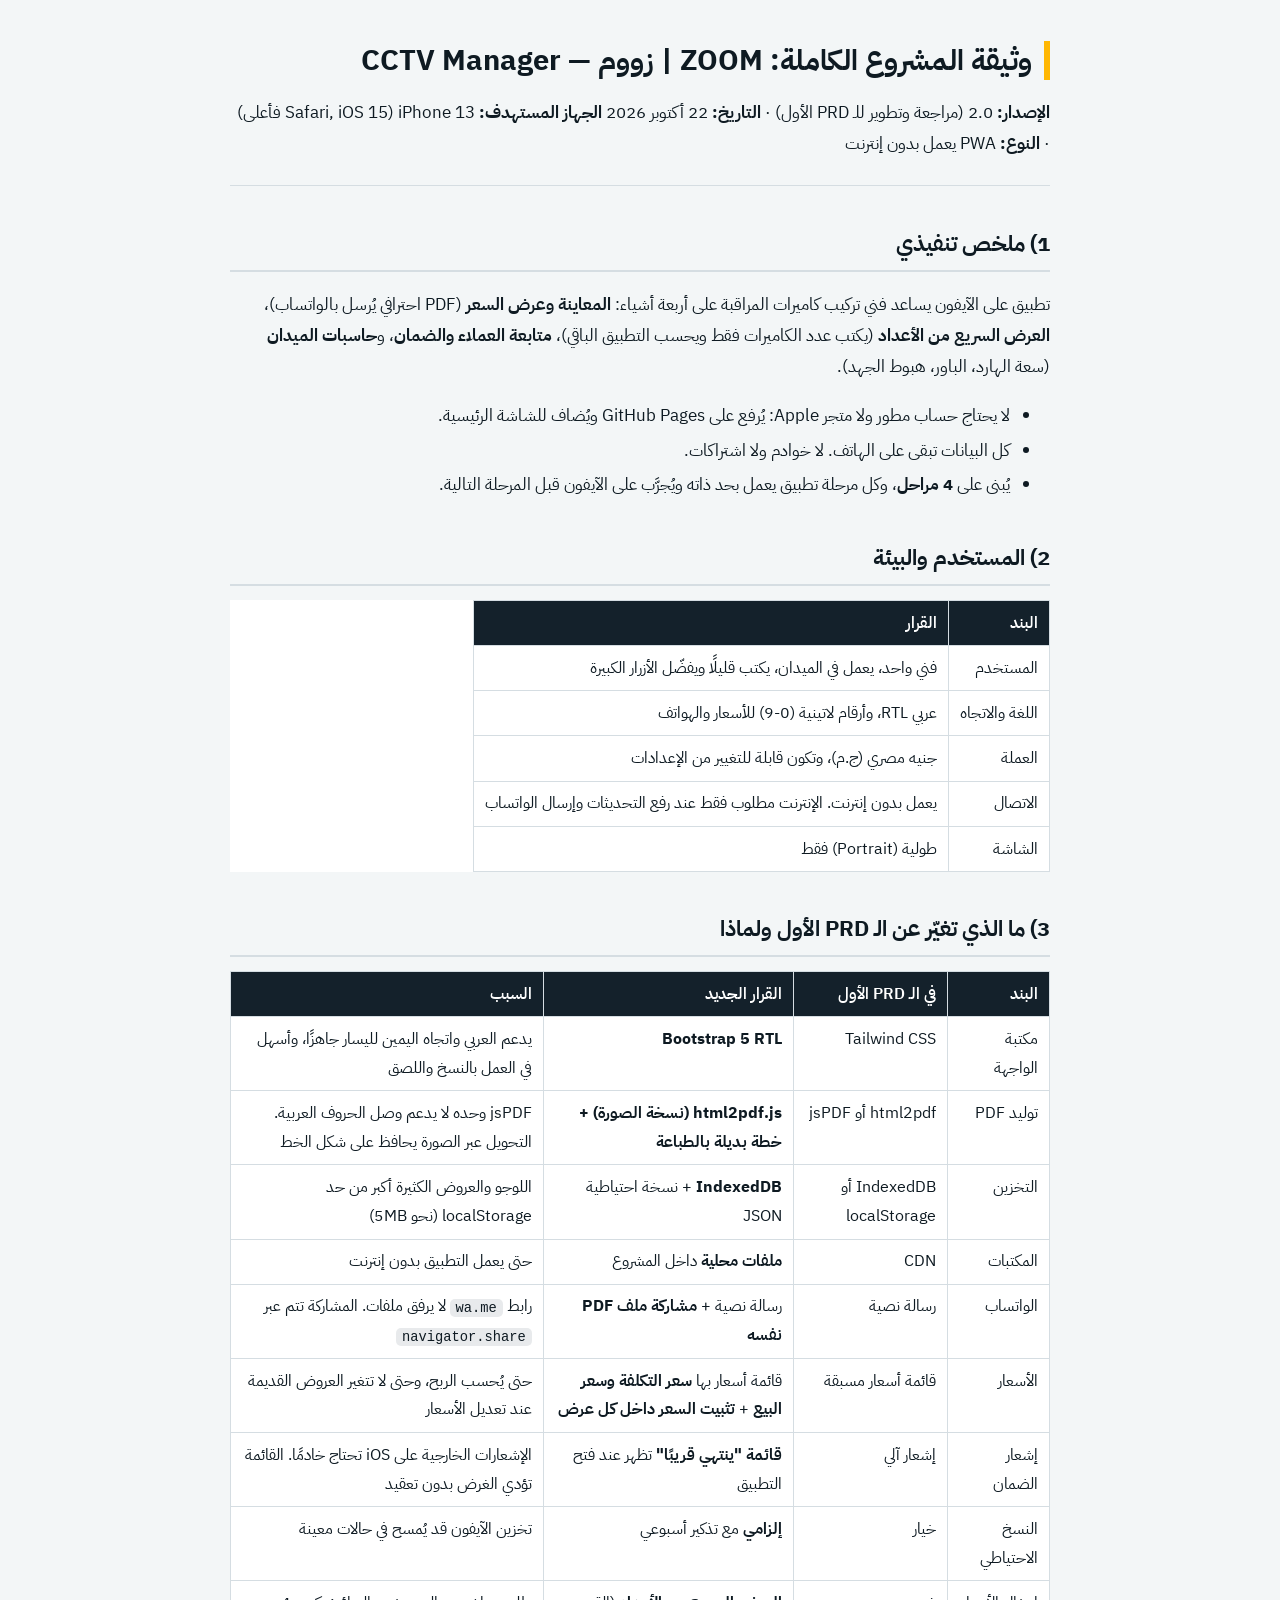
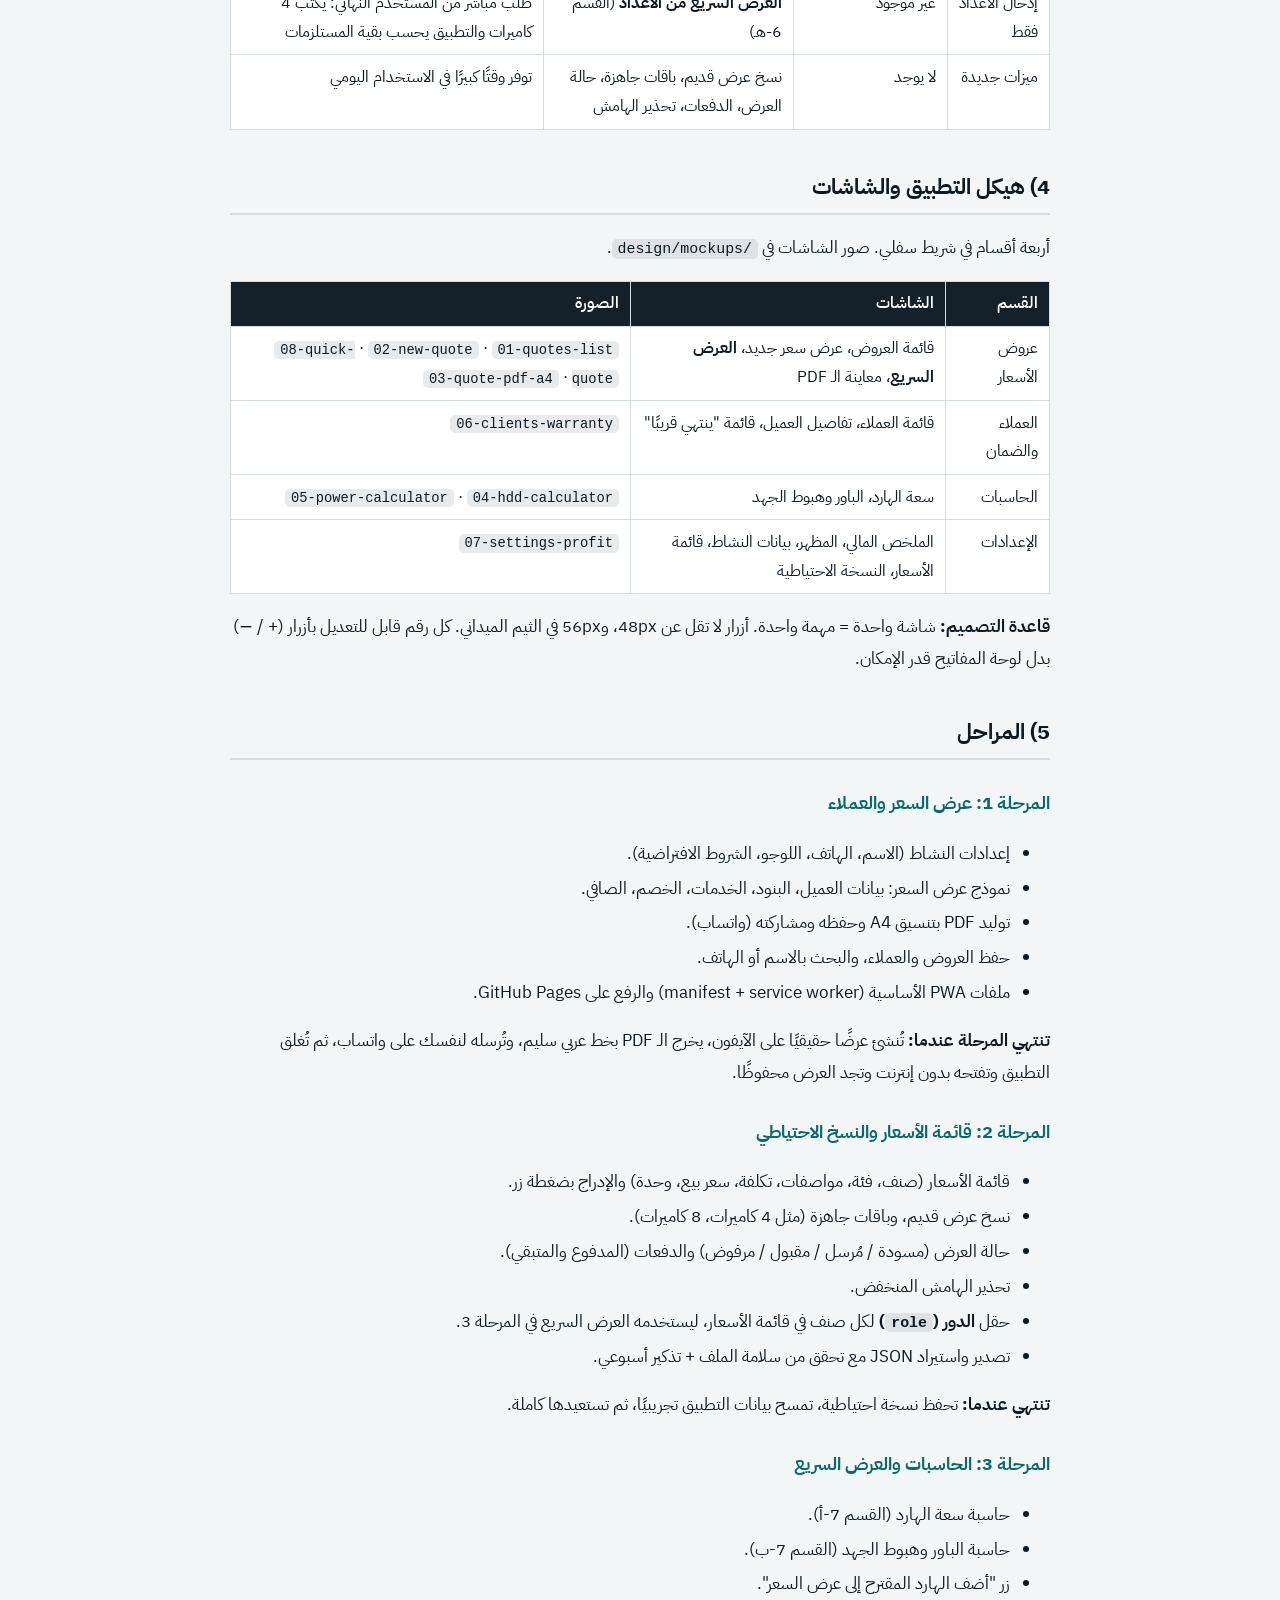
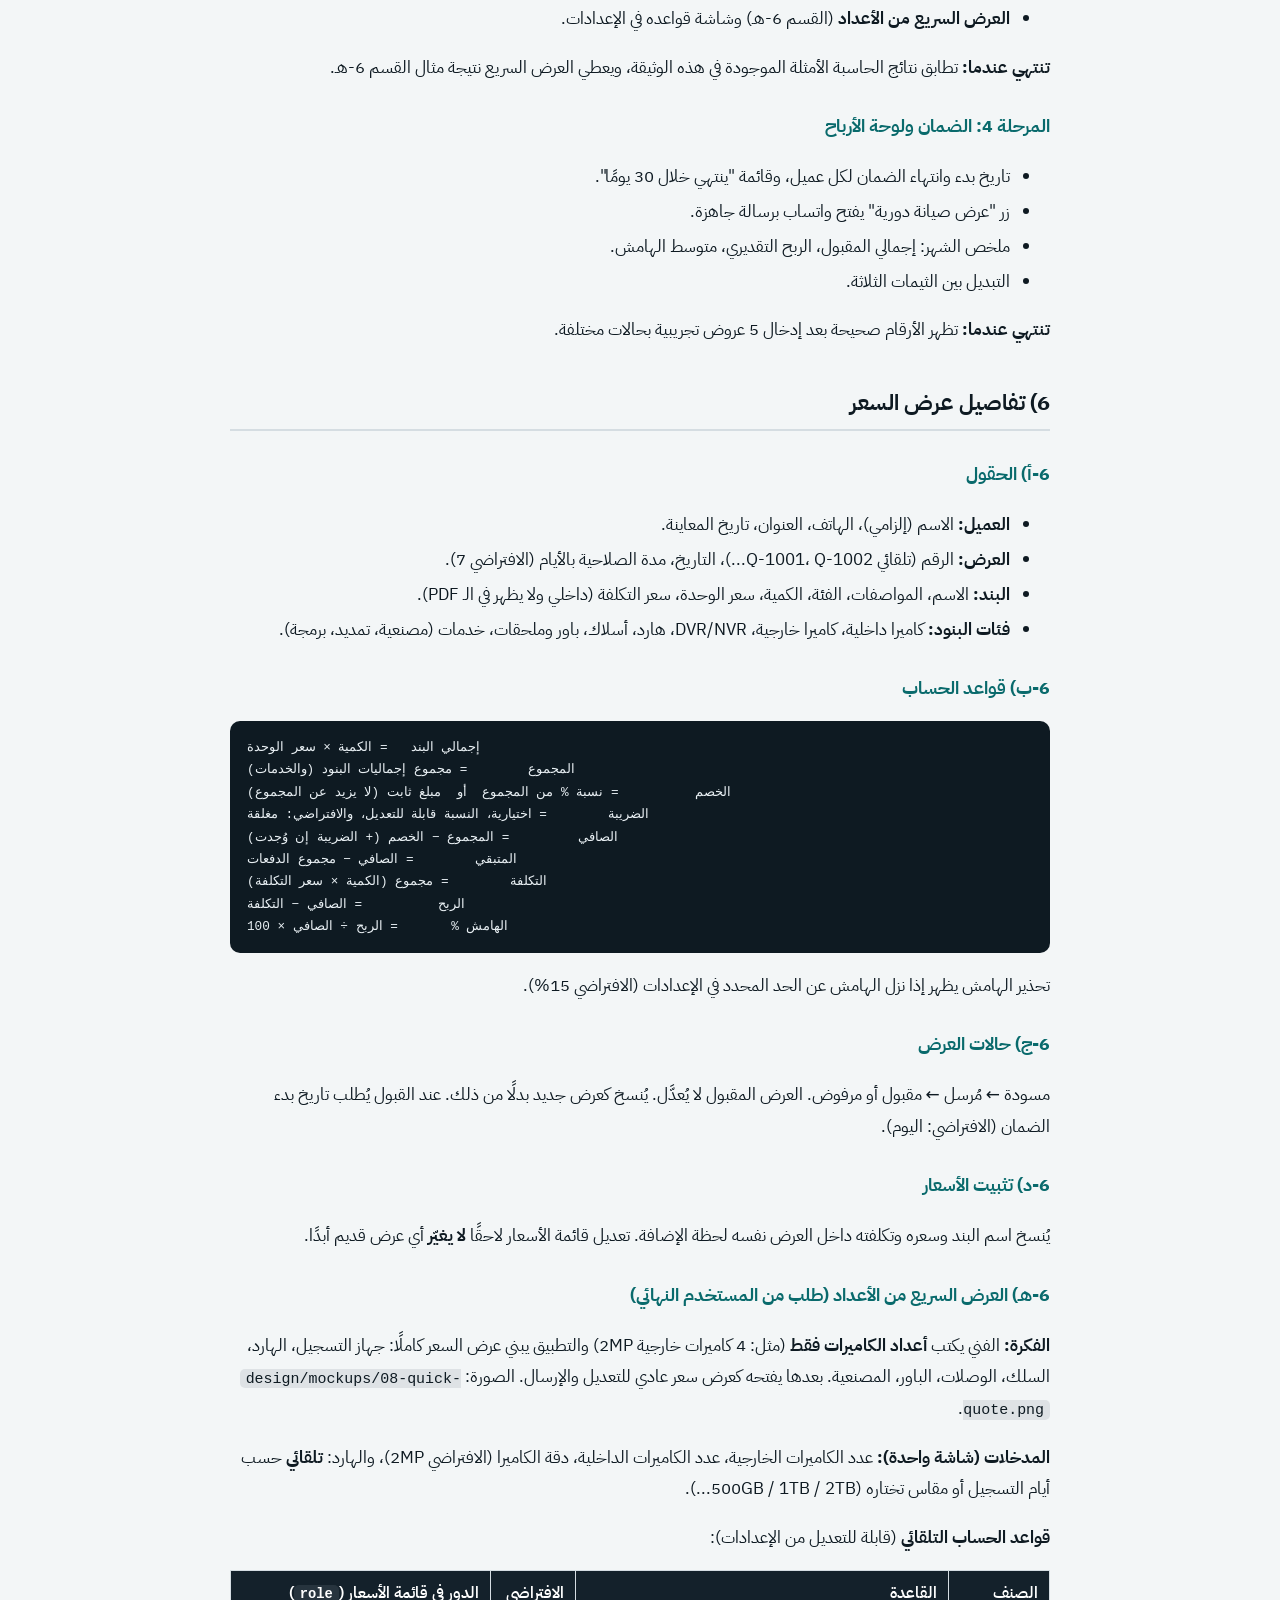
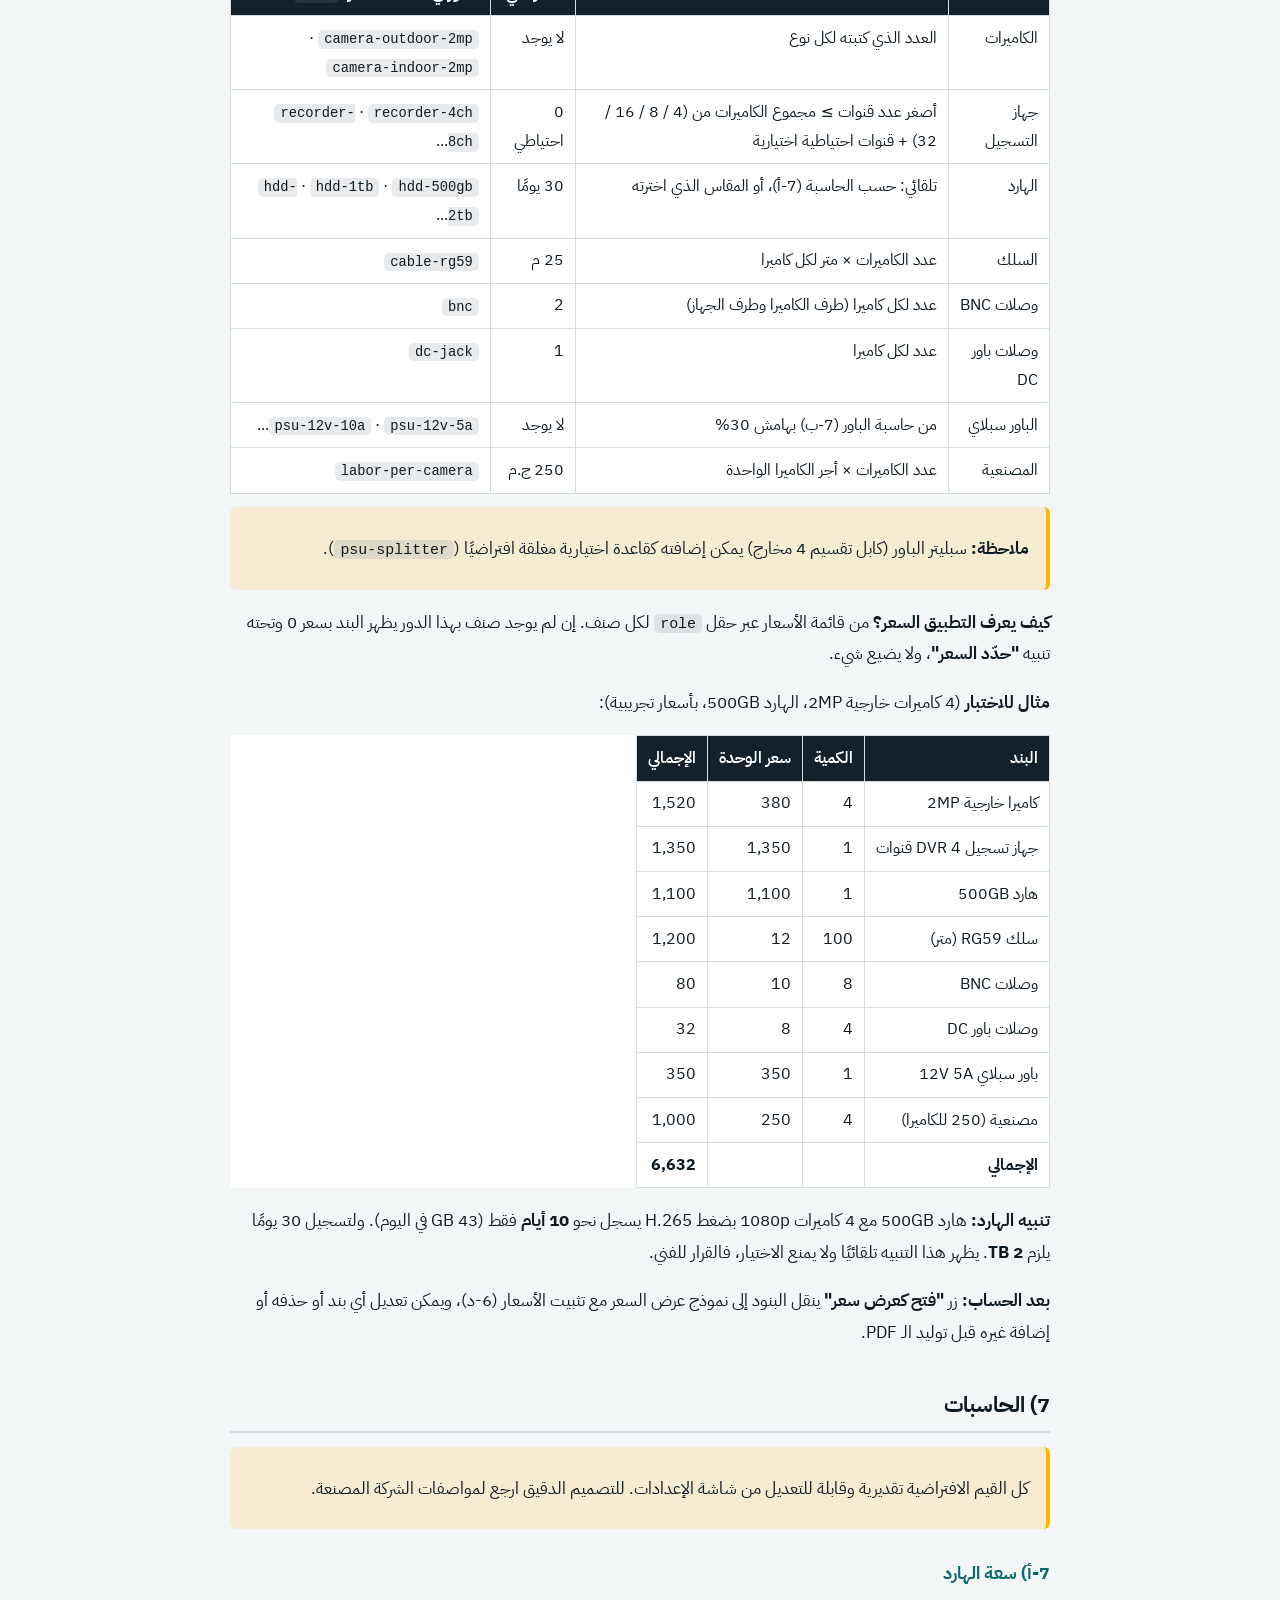
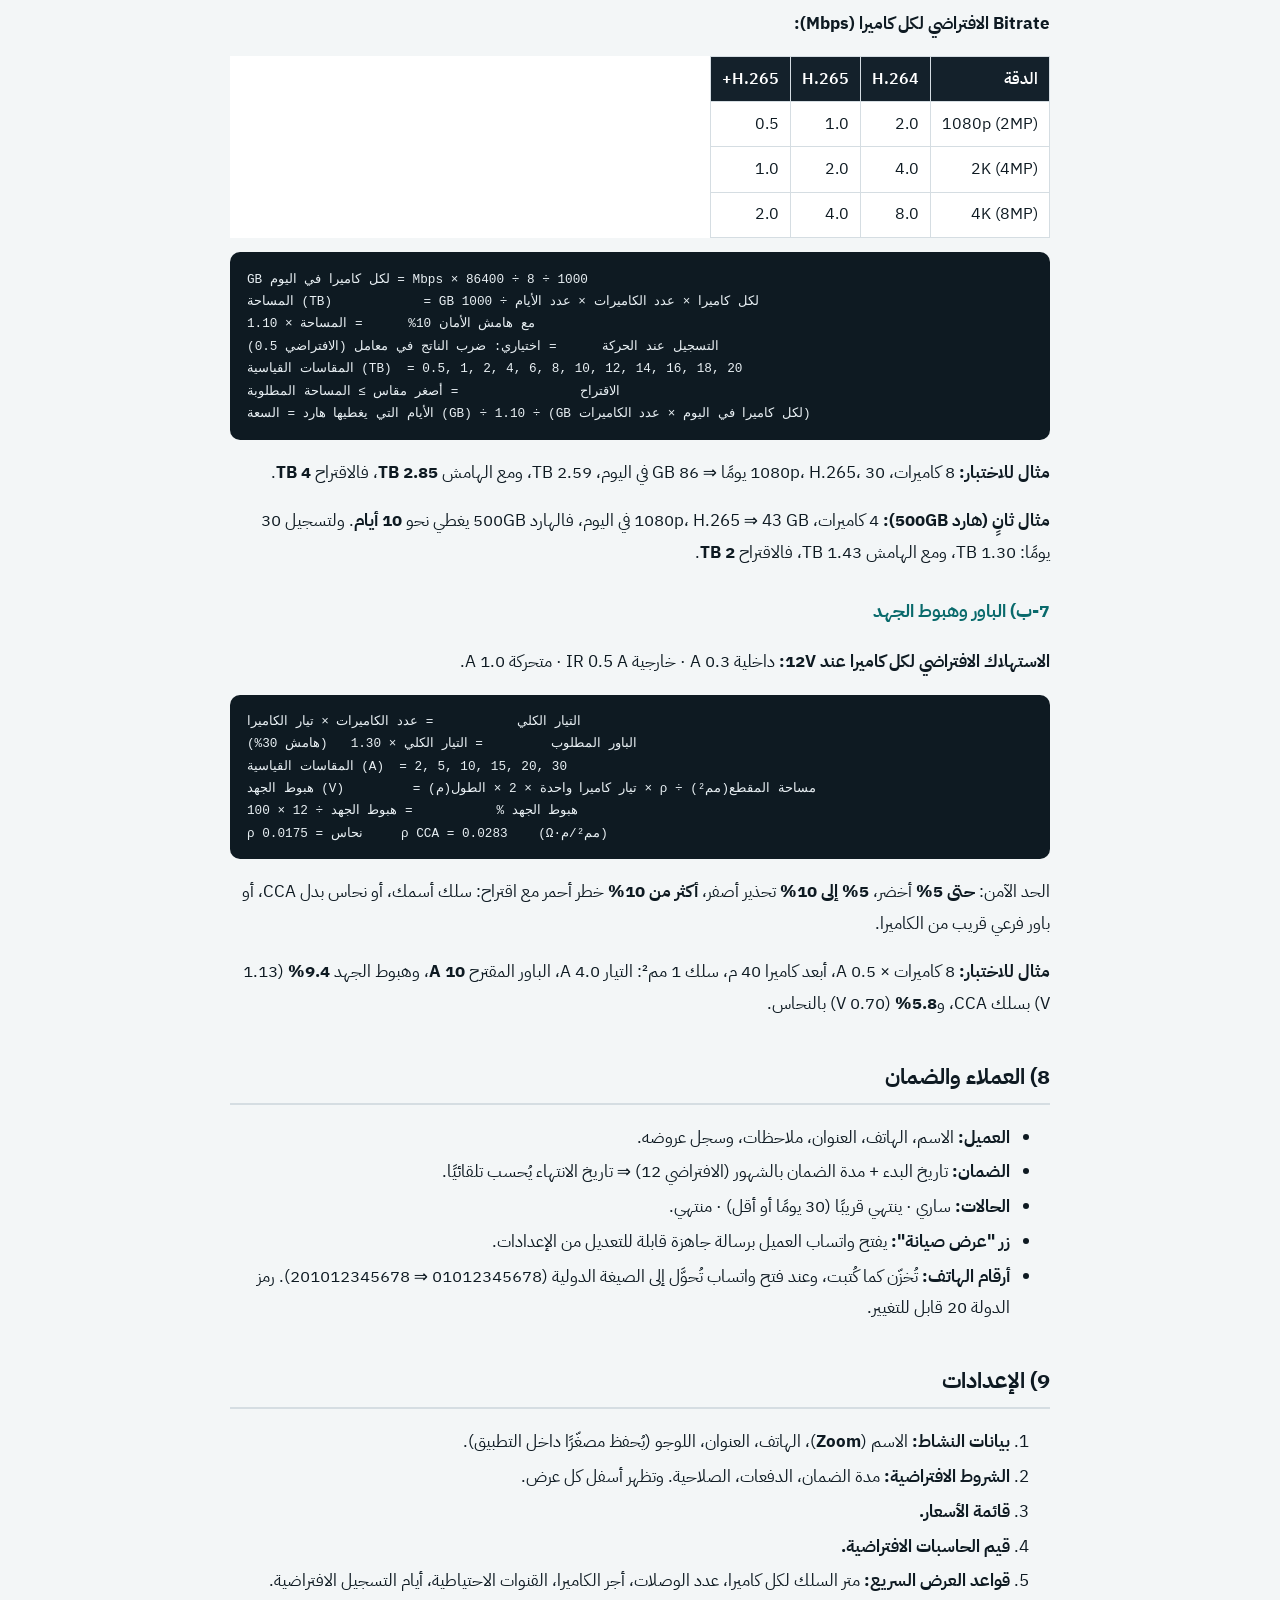
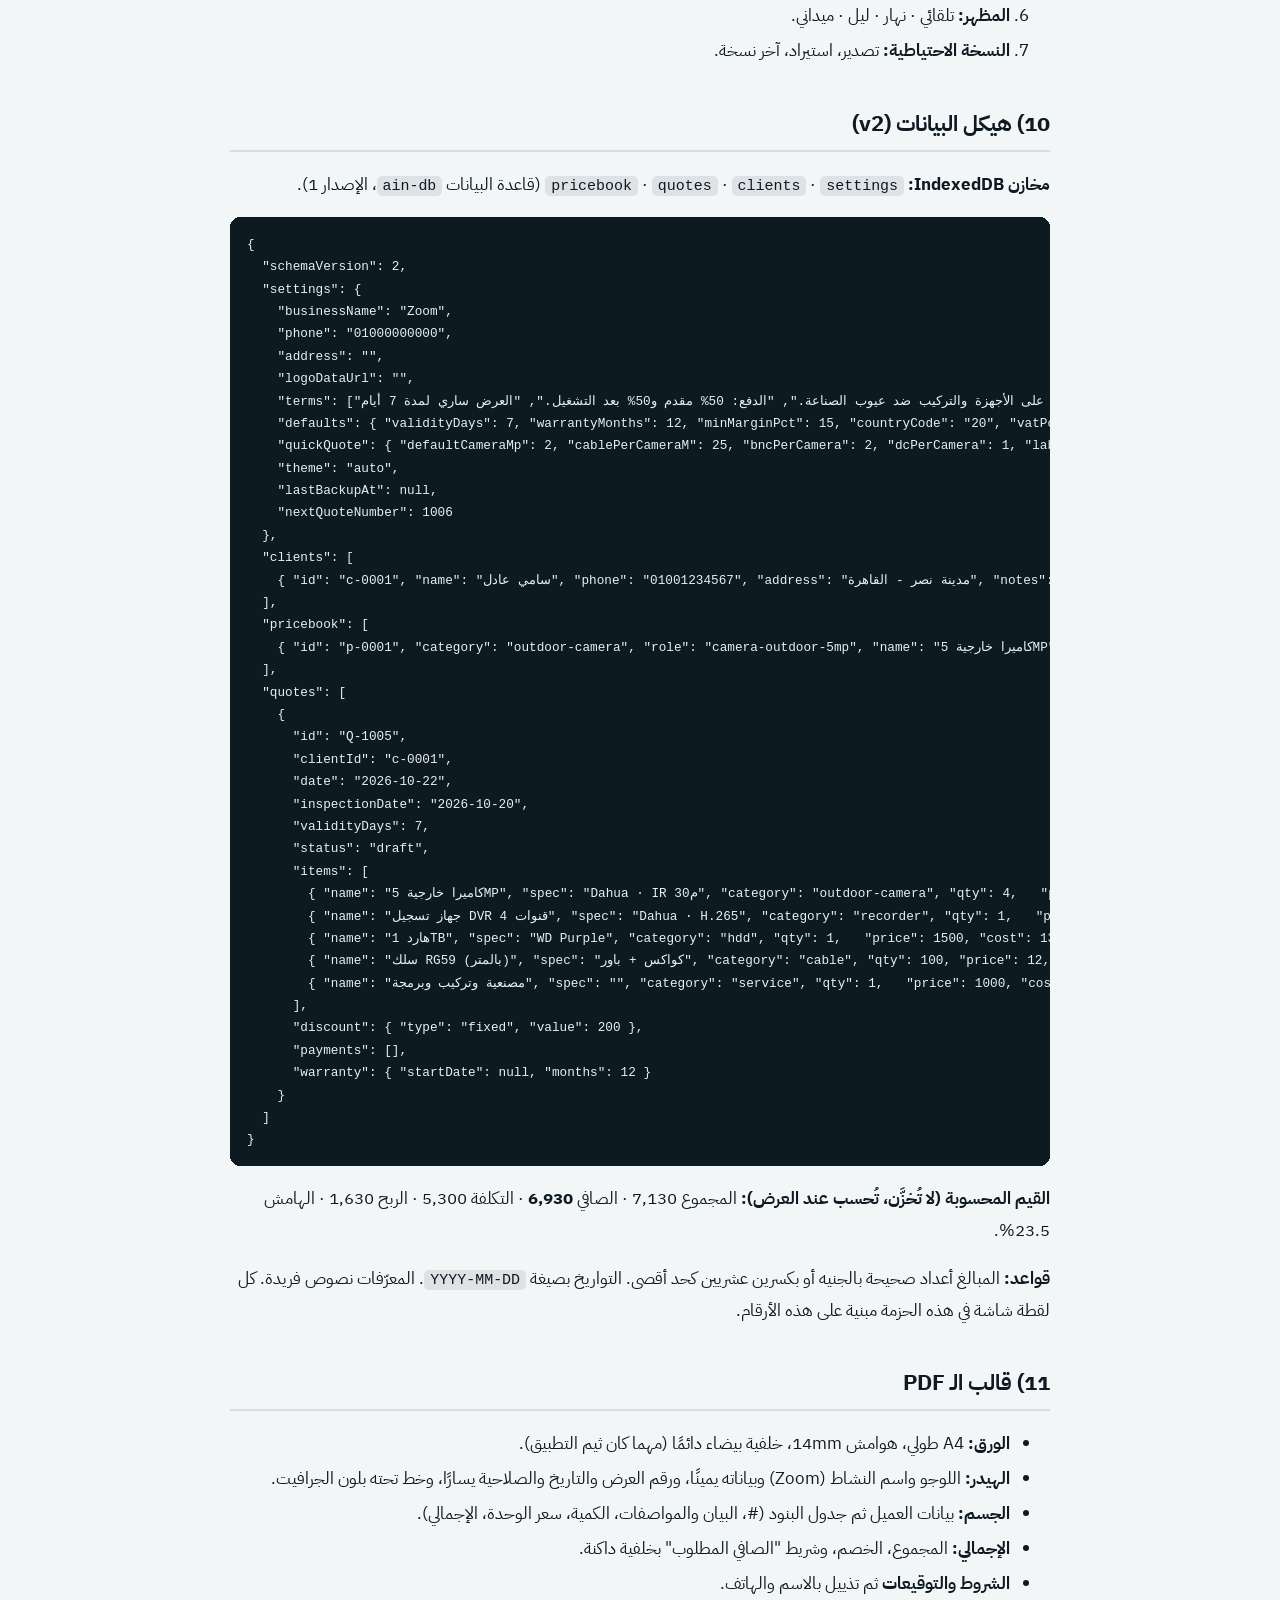
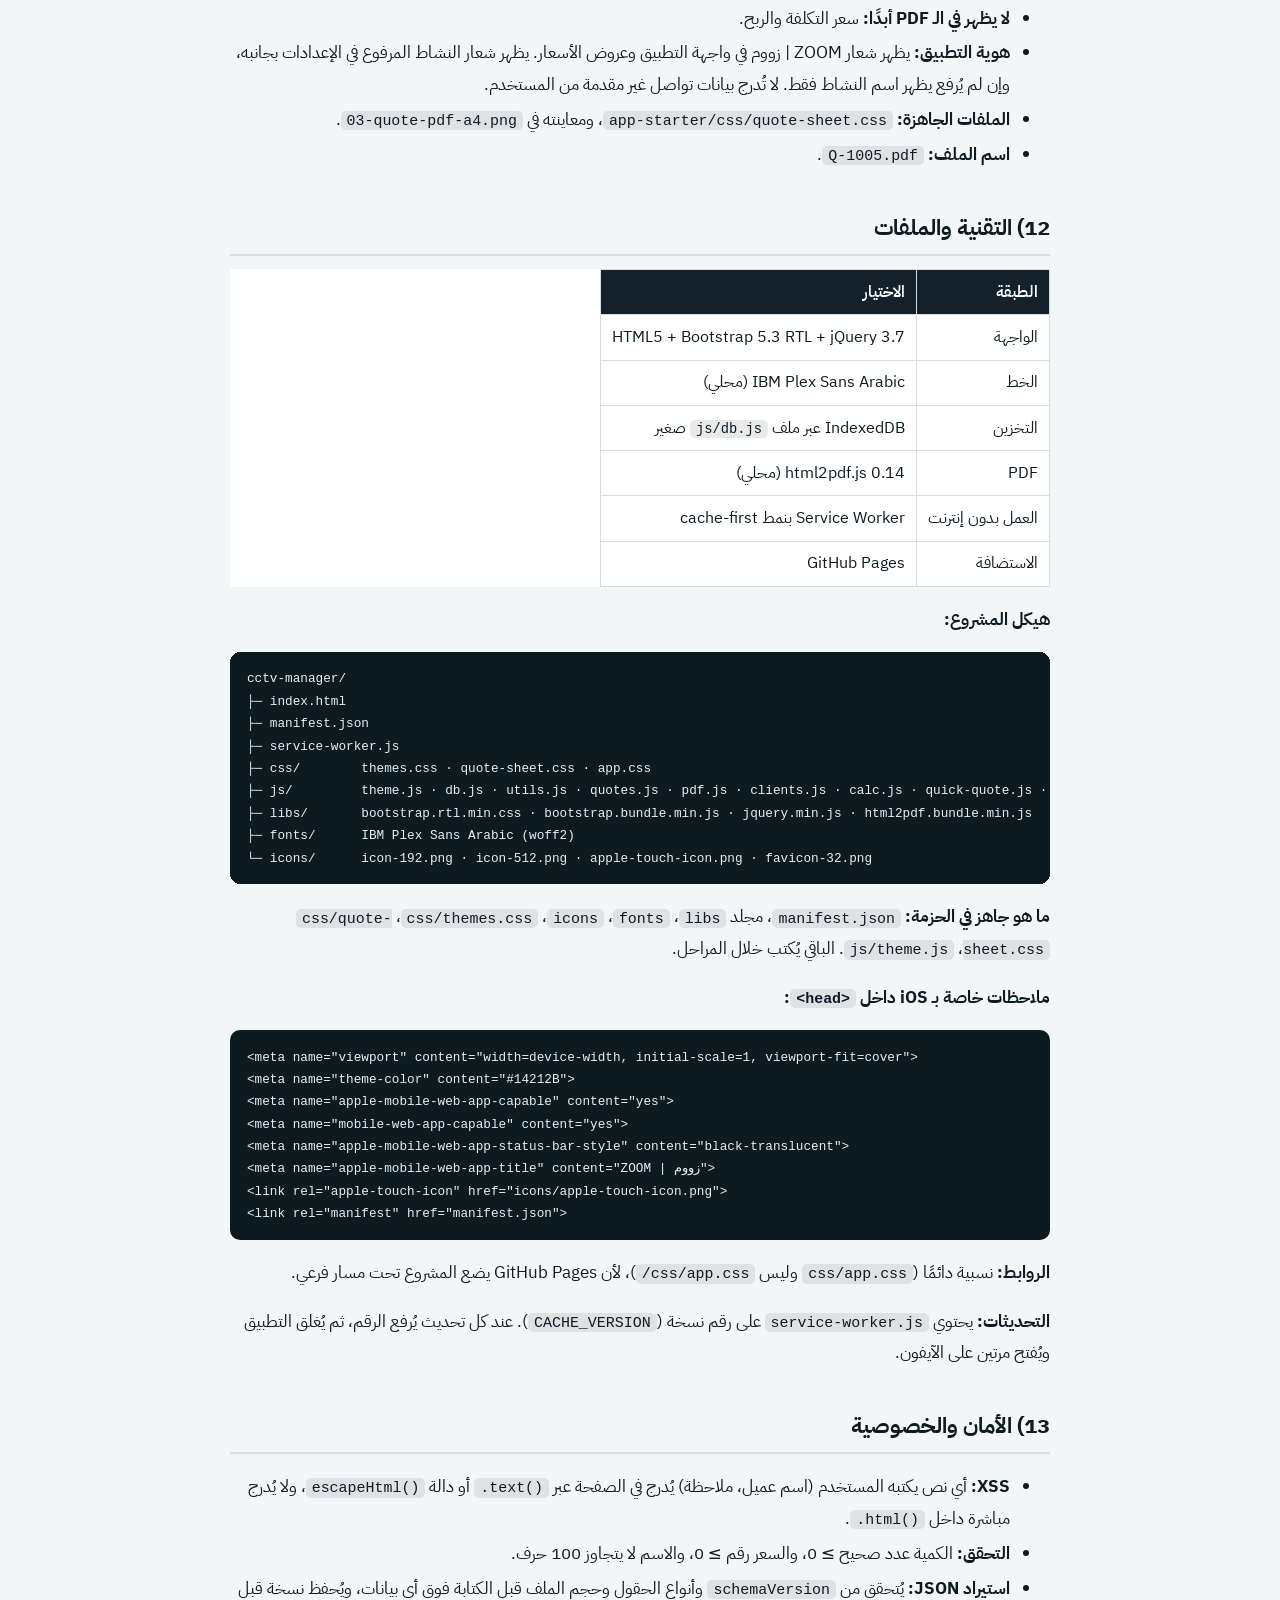
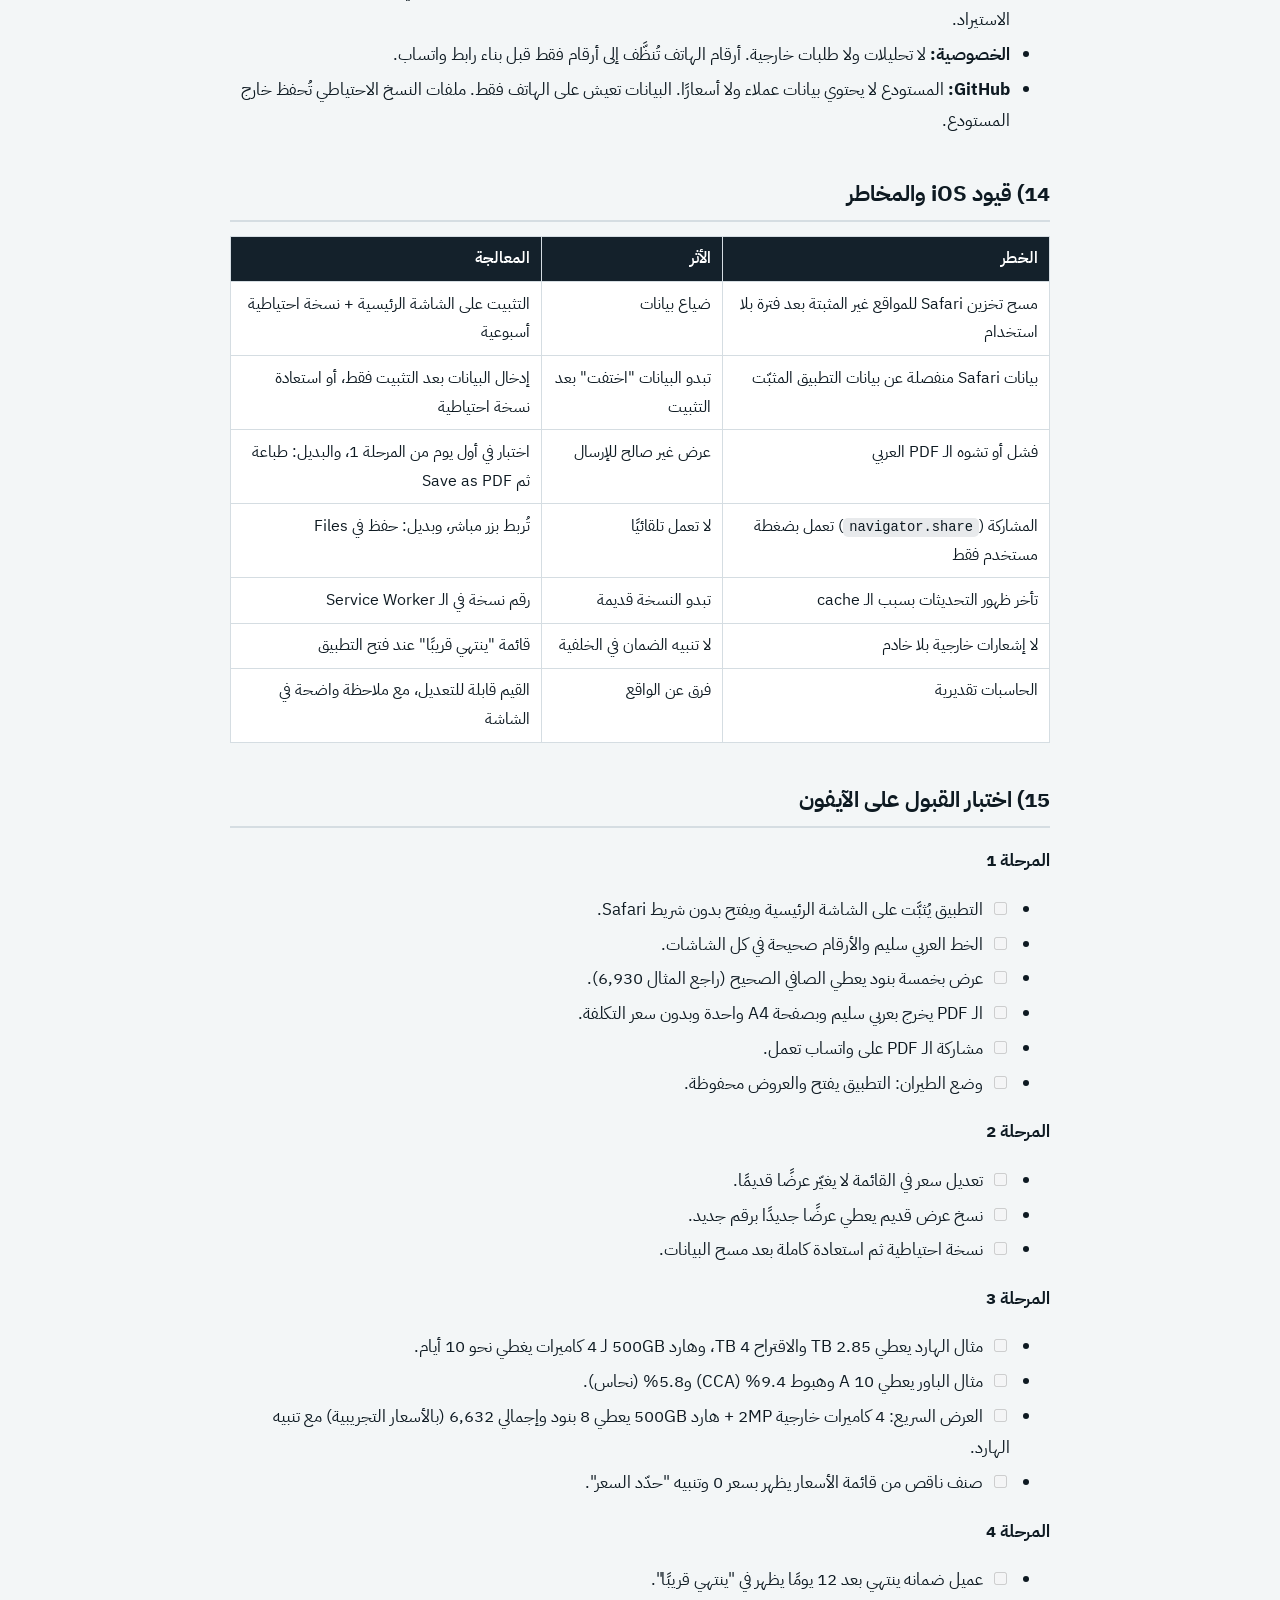
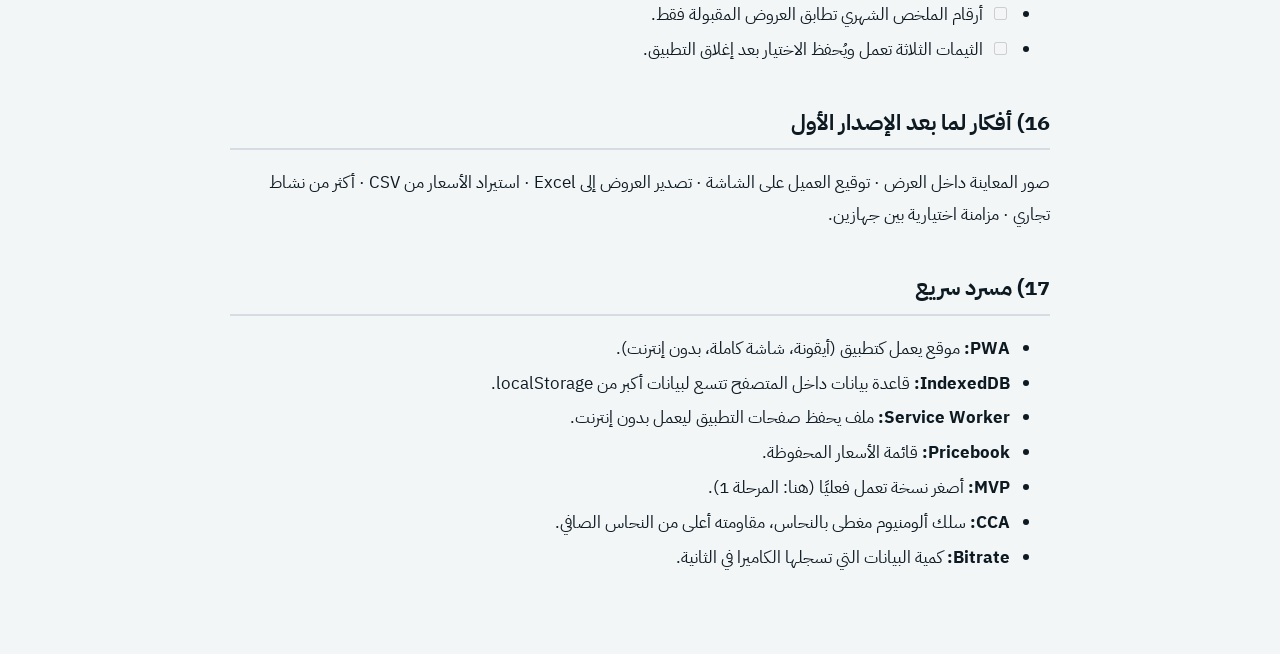
<file: docs/01-PROJECT-DOCUMENT.html>
<!doctype html><html lang="ar" dir="rtl"><head><meta charset="utf-8"><meta name="viewport" content="width=device-width, initial-scale=1"><title>وثيقة المشروع: ZOOM | زووم — CCTV Manager</title><style>
@font-face{font-family:'IBM Plex Sans Arabic';font-weight:400;font-display:swap;src:url('../app-starter/fonts/ibm-plex-sans-arabic-arabic-400-normal.woff2') format('woff2');unicode-range:U+0600-06FF,U+0750-077F,U+FB50-FDFF,U+FE70-FEFC,U+200C-200E}
@font-face{font-family:'IBM Plex Sans Arabic';font-weight:600;font-display:swap;src:url('../app-starter/fonts/ibm-plex-sans-arabic-arabic-600-normal.woff2') format('woff2');unicode-range:U+0600-06FF,U+0750-077F,U+FB50-FDFF,U+FE70-FEFC,U+200C-200E}
@font-face{font-family:'IBM Plex Sans Arabic';font-weight:700;font-display:swap;src:url('../app-starter/fonts/ibm-plex-sans-arabic-arabic-700-normal.woff2') format('woff2');unicode-range:U+0600-06FF,U+0750-077F,U+FB50-FDFF,U+FE70-FEFC,U+200C-200E}
@font-face{font-family:'IBM Plex Sans Arabic';font-weight:400;font-display:swap;src:url('../app-starter/fonts/ibm-plex-sans-arabic-latin-400-normal.woff2') format('woff2');unicode-range:U+0000-00FF,U+2000-206F}
@font-face{font-family:'IBM Plex Sans Arabic';font-weight:600;font-display:swap;src:url('../app-starter/fonts/ibm-plex-sans-arabic-latin-600-normal.woff2') format('woff2');unicode-range:U+0000-00FF,U+2000-206F}
@font-face{font-family:'IBM Plex Sans Arabic';font-weight:700;font-display:swap;src:url('../app-starter/fonts/ibm-plex-sans-arabic-latin-700-normal.woff2') format('woff2');unicode-range:U+0000-00FF,U+2000-206F}
:root{--bg:#F3F6F7;--surface:#fff;--text:#0E1A22;--muted:#52626E;--line:#D5DDE2;--primary:#096A6C;--amber:#FFB703;--ink:#14212B}
@media (prefers-color-scheme:dark){:root{--bg:#0E1820;--surface:#16232D;--text:#E8EFF3;--muted:#9DAEBA;--line:#26363F;--primary:#2BB3B5}}
html{font-size:17px}body{margin:0;background:var(--bg);color:var(--text);font-family:'IBM Plex Sans Arabic',system-ui,-apple-system,'Segoe UI',Tahoma,sans-serif;line-height:1.85}
main{max-width:820px;margin:0 auto;padding:1.2rem 1rem 4rem}
h1{font-size:1.7rem;line-height:1.35;border-inline-start:6px solid var(--amber);padding-inline-start:.7rem;margin:1.2rem 0 .6rem}
h2{font-size:1.3rem;margin:2.2rem 0 .6rem;padding-bottom:.3rem;border-bottom:2px solid var(--line)}
h3{font-size:1.08rem;margin:1.6rem 0 .4rem;color:var(--primary)}
a{color:var(--primary)}hr{border:0;border-top:1px solid var(--line);margin:1.5rem 0}
table{border-collapse:collapse;width:100%;display:block;overflow-x:auto;background:var(--surface);font-size:.92rem;margin:.8rem 0}
th,td{border:1px solid var(--line);padding:.45rem .65rem;text-align:right;vertical-align:top}th{background:var(--ink);color:#fff;font-weight:600}
code{background:rgba(127,140,150,.18);padding:.1rem .35rem;border-radius:5px;font-size:.88em;direction:ltr;unicode-bidi:isolate}
pre{direction:ltr;text-align:left;background:#0E1A22;color:#E8EFF3;padding:.9rem 1rem;border-radius:10px;overflow-x:auto;font-size:.85rem;line-height:1.55}
pre code{background:none;padding:0;color:inherit}
blockquote{margin:.8rem 0;padding:.5rem 1rem;background:rgba(255,183,3,.15);border-inline-start:4px solid var(--amber);border-radius:6px}
img{max-width:100%;height:auto;border-radius:10px;margin:.4rem 0}li{margin:.2rem 0}input[type=checkbox]{margin-inline-end:.4rem}
</style></head><body><main><div dir="rtl"><h1>وثيقة المشروع الكاملة: ZOOM | زووم — CCTV Manager</h1>
<p><strong>الإصدار:</strong> 2.0 (مراجعة وتطوير للـ PRD الأول) · <strong>التاريخ:</strong> 22 أكتوبر 2026
<strong>الجهاز المستهدف:</strong> iPhone 13 (Safari, iOS 15 فأعلى) · <strong>النوع:</strong> PWA يعمل بدون إنترنت</p>
<hr>
<h2>1) ملخص تنفيذي</h2>
<p>تطبيق على الآيفون يساعد فني تركيب كاميرات المراقبة على أربعة أشياء: <strong>المعاينة وعرض السعر</strong> (PDF احترافي يُرسل بالواتساب)، <strong>العرض السريع من الأعداد</strong> (يكتب عدد الكاميرات فقط ويحسب التطبيق الباقي)، <strong>متابعة العملاء والضمان</strong>، و<strong>حاسبات الميدان</strong> (سعة الهارد، الباور، هبوط الجهد).</p>
<ul>
<li>لا يحتاج حساب مطور ولا متجر Apple: يُرفع على GitHub Pages ويُضاف للشاشة الرئيسية.</li>
<li>كل البيانات تبقى على الهاتف. لا خوادم ولا اشتراكات.</li>
<li>يُبنى على <strong>4 مراحل</strong>، وكل مرحلة تطبيق يعمل بحد ذاته ويُجرَّب على الآيفون قبل المرحلة التالية.</li>
</ul>
<h2>2) المستخدم والبيئة</h2>
<table>
<thead>
<tr>
<th>البند</th>
<th>القرار</th>
</tr>
</thead>
<tbody><tr>
<td>المستخدم</td>
<td>فني واحد، يعمل في الميدان، يكتب قليلًا ويفضّل الأزرار الكبيرة</td>
</tr>
<tr>
<td>اللغة والاتجاه</td>
<td>عربي RTL، وأرقام لاتينية (0-9) للأسعار والهواتف</td>
</tr>
<tr>
<td>العملة</td>
<td>جنيه مصري (ج.م)، وتكون قابلة للتغيير من الإعدادات</td>
</tr>
<tr>
<td>الاتصال</td>
<td>يعمل بدون إنترنت. الإنترنت مطلوب فقط عند رفع التحديثات وإرسال الواتساب</td>
</tr>
<tr>
<td>الشاشة</td>
<td>طولية (Portrait) فقط</td>
</tr>
</tbody></table>
<h2>3) ما الذي تغيّر عن الـ PRD الأول ولماذا</h2>
<table>
<thead>
<tr>
<th>البند</th>
<th>في الـ PRD الأول</th>
<th>القرار الجديد</th>
<th>السبب</th>
</tr>
</thead>
<tbody><tr>
<td>مكتبة الواجهة</td>
<td>Tailwind CSS</td>
<td><strong>Bootstrap 5 RTL</strong></td>
<td>يدعم العربي واتجاه اليمين لليسار جاهزًا، وأسهل في العمل بالنسخ واللصق</td>
</tr>
<tr>
<td>توليد PDF</td>
<td>html2pdf أو jsPDF</td>
<td><strong>html2pdf.js (نسخة الصورة) + خطة بديلة بالطباعة</strong></td>
<td>jsPDF وحده لا يدعم وصل الحروف العربية. التحويل عبر الصورة يحافظ على شكل الخط</td>
</tr>
<tr>
<td>التخزين</td>
<td>IndexedDB أو localStorage</td>
<td><strong>IndexedDB</strong> + نسخة احتياطية JSON</td>
<td>اللوجو والعروض الكثيرة أكبر من حد localStorage (نحو 5MB)</td>
</tr>
<tr>
<td>المكتبات</td>
<td>CDN</td>
<td><strong>ملفات محلية</strong> داخل المشروع</td>
<td>حتى يعمل التطبيق بدون إنترنت</td>
</tr>
<tr>
<td>الواتساب</td>
<td>رسالة نصية</td>
<td>رسالة نصية + <strong>مشاركة ملف PDF نفسه</strong></td>
<td>رابط <code>wa.me</code> لا يرفق ملفات. المشاركة تتم عبر <code>navigator.share</code></td>
</tr>
<tr>
<td>الأسعار</td>
<td>قائمة أسعار مسبقة</td>
<td>قائمة أسعار بها <strong>سعر التكلفة وسعر البيع</strong> + <strong>تثبيت السعر داخل كل عرض</strong></td>
<td>حتى يُحسب الربح، وحتى لا تتغير العروض القديمة عند تعديل الأسعار</td>
</tr>
<tr>
<td>إشعار الضمان</td>
<td>إشعار آلي</td>
<td><strong>قائمة &quot;ينتهي قريبًا&quot;</strong> تظهر عند فتح التطبيق</td>
<td>الإشعارات الخارجية على iOS تحتاج خادمًا. القائمة تؤدي الغرض بدون تعقيد</td>
</tr>
<tr>
<td>النسخ الاحتياطي</td>
<td>خيار</td>
<td><strong>إلزامي</strong> مع تذكير أسبوعي</td>
<td>تخزين الآيفون قد يُمسح في حالات معينة</td>
</tr>
<tr>
<td>إدخال الأعداد فقط</td>
<td>غير موجود</td>
<td><strong>العرض السريع من الأعداد</strong> (القسم 6-هـ)</td>
<td>طلب مباشر من المستخدم النهائي: يكتب 4 كاميرات والتطبيق يحسب بقية المستلزمات</td>
</tr>
<tr>
<td>ميزات جديدة</td>
<td>لا يوجد</td>
<td>نسخ عرض قديم، باقات جاهزة، حالة العرض، الدفعات، تحذير الهامش</td>
<td>توفر وقتًا كبيرًا في الاستخدام اليومي</td>
</tr>
</tbody></table>
<h2>4) هيكل التطبيق والشاشات</h2>
<p>أربعة أقسام في شريط سفلي. صور الشاشات في <code>design/mockups/</code>.</p>
<table>
<thead>
<tr>
<th>القسم</th>
<th>الشاشات</th>
<th>الصورة</th>
</tr>
</thead>
<tbody><tr>
<td>عروض الأسعار</td>
<td>قائمة العروض، عرض سعر جديد، <strong>العرض السريع</strong>، معاينة الـ PDF</td>
<td><code>01-quotes-list</code> · <code>02-new-quote</code> · <code>08-quick-quote</code> · <code>03-quote-pdf-a4</code></td>
</tr>
<tr>
<td>العملاء والضمان</td>
<td>قائمة العملاء، تفاصيل العميل، قائمة &quot;ينتهي قريبًا&quot;</td>
<td><code>06-clients-warranty</code></td>
</tr>
<tr>
<td>الحاسبات</td>
<td>سعة الهارد، الباور وهبوط الجهد</td>
<td><code>04-hdd-calculator</code> · <code>05-power-calculator</code></td>
</tr>
<tr>
<td>الإعدادات</td>
<td>الملخص المالي، المظهر، بيانات النشاط، قائمة الأسعار، النسخة الاحتياطية</td>
<td><code>07-settings-profit</code></td>
</tr>
</tbody></table>
<p><strong>قاعدة التصميم:</strong> شاشة واحدة = مهمة واحدة. أزرار لا تقل عن 48px، و56px في الثيم الميداني. كل رقم قابل للتعديل بأزرار (+ / −) بدل لوحة المفاتيح قدر الإمكان.</p>
<h2>5) المراحل</h2>
<h3>المرحلة 1: عرض السعر والعملاء</h3>
<ul>
<li>إعدادات النشاط (الاسم، الهاتف، اللوجو، الشروط الافتراضية).</li>
<li>نموذج عرض السعر: بيانات العميل، البنود، الخدمات، الخصم، الصافي.</li>
<li>توليد PDF بتنسيق A4 وحفظه ومشاركته (واتساب).</li>
<li>حفظ العروض والعملاء، والبحث بالاسم أو الهاتف.</li>
<li>ملفات PWA الأساسية (manifest + service worker) والرفع على GitHub Pages.</li>
</ul>
<p><strong>تنتهي المرحلة عندما:</strong> تُنشئ عرضًا حقيقيًا على الآيفون، يخرج الـ PDF بخط عربي سليم، وتُرسله لنفسك على واتساب، ثم تُغلق التطبيق وتفتحه بدون إنترنت وتجد العرض محفوظًا.</p>
<h3>المرحلة 2: قائمة الأسعار والنسخ الاحتياطي</h3>
<ul>
<li>قائمة الأسعار (صنف، فئة، مواصفات، تكلفة، سعر بيع، وحدة) والإدراج بضغطة زر.</li>
<li>نسخ عرض قديم، وباقات جاهزة (مثل 4 كاميرات، 8 كاميرات).</li>
<li>حالة العرض (مسودة / مُرسل / مقبول / مرفوض) والدفعات (المدفوع والمتبقي).</li>
<li>تحذير الهامش المنخفض.</li>
<li>حقل <strong>الدور (<code>role</code>)</strong> لكل صنف في قائمة الأسعار، ليستخدمه العرض السريع في المرحلة 3.</li>
<li>تصدير واستيراد JSON مع تحقق من سلامة الملف + تذكير أسبوعي.</li>
</ul>
<p><strong>تنتهي عندما:</strong> تحفظ نسخة احتياطية، تمسح بيانات التطبيق تجريبيًا، ثم تستعيدها كاملة.</p>
<h3>المرحلة 3: الحاسبات والعرض السريع</h3>
<ul>
<li>حاسبة سعة الهارد (القسم 7-أ).</li>
<li>حاسبة الباور وهبوط الجهد (القسم 7-ب).</li>
<li>زر &quot;أضف الهارد المقترح إلى عرض السعر&quot;.</li>
<li><strong>العرض السريع من الأعداد</strong> (القسم 6-هـ) وشاشة قواعده في الإعدادات.</li>
</ul>
<p><strong>تنتهي عندما:</strong> تطابق نتائج الحاسبة الأمثلة الموجودة في هذه الوثيقة، ويعطي العرض السريع نتيجة مثال القسم 6-هـ.</p>
<h3>المرحلة 4: الضمان ولوحة الأرباح</h3>
<ul>
<li>تاريخ بدء وانتهاء الضمان لكل عميل، وقائمة &quot;ينتهي خلال 30 يومًا&quot;.</li>
<li>زر &quot;عرض صيانة دورية&quot; يفتح واتساب برسالة جاهزة.</li>
<li>ملخص الشهر: إجمالي المقبول، الربح التقديري، متوسط الهامش.</li>
<li>التبديل بين الثيمات الثلاثة.</li>
</ul>
<p><strong>تنتهي عندما:</strong> تظهر الأرقام صحيحة بعد إدخال 5 عروض تجريبية بحالات مختلفة.</p>
<h2>6) تفاصيل عرض السعر</h2>
<h3>6-أ) الحقول</h3>
<ul>
<li><strong>العميل:</strong> الاسم (إلزامي)، الهاتف، العنوان، تاريخ المعاينة.</li>
<li><strong>العرض:</strong> الرقم (تلقائي Q-1001، Q-1002...)، التاريخ، مدة الصلاحية بالأيام (الافتراضي 7).</li>
<li><strong>البند:</strong> الاسم، المواصفات، الفئة، الكمية، سعر الوحدة، سعر التكلفة (داخلي ولا يظهر في الـ PDF).</li>
<li><strong>فئات البنود:</strong> كاميرا داخلية، كاميرا خارجية، DVR/NVR، هارد، أسلاك، باور وملحقات، خدمات (مصنعية، تمديد، برمجة).</li>
</ul>
<h3>6-ب) قواعد الحساب</h3>
<pre><code>إجمالي البند   = الكمية × سعر الوحدة
المجموع        = مجموع إجماليات البنود (والخدمات)
الخصم          = نسبة % من المجموع  أو  مبلغ ثابت (لا يزيد عن المجموع)
الضريبة        = اختيارية، النسبة قابلة للتعديل، والافتراضي: مغلقة
الصافي         = المجموع − الخصم (+ الضريبة إن وُجدت)
المتبقي        = الصافي − مجموع الدفعات
التكلفة        = مجموع (الكمية × سعر التكلفة)
الربح          = الصافي − التكلفة
الهامش %       = الربح ÷ الصافي × 100
</code></pre>
<p>تحذير الهامش يظهر إذا نزل الهامش عن الحد المحدد في الإعدادات (الافتراضي 15%).</p>
<h3>6-ج) حالات العرض</h3>
<p>مسودة ← مُرسل ← مقبول أو مرفوض. العرض المقبول لا يُعدَّل. يُنسخ كعرض جديد بدلًا من ذلك. عند القبول يُطلب تاريخ بدء الضمان (الافتراضي: اليوم).</p>
<h3>6-د) تثبيت الأسعار</h3>
<p>يُنسخ اسم البند وسعره وتكلفته داخل العرض نفسه لحظة الإضافة. تعديل قائمة الأسعار لاحقًا <strong>لا يغيّر</strong> أي عرض قديم أبدًا.</p>
<h3>6-هـ) العرض السريع من الأعداد (طلب من المستخدم النهائي)</h3>
<p><strong>الفكرة:</strong> الفني يكتب <strong>أعداد الكاميرات فقط</strong> (مثل: 4 كاميرات خارجية 2MP) والتطبيق يبني عرض السعر كاملًا: جهاز التسجيل، الهارد، السلك، الوصلات، الباور، المصنعية. بعدها يفتحه كعرض سعر عادي للتعديل والإرسال. الصورة: <code>design/mockups/08-quick-quote.png</code>.</p>
<p><strong>المدخلات (شاشة واحدة):</strong> عدد الكاميرات الخارجية، عدد الكاميرات الداخلية، دقة الكاميرا (الافتراضي 2MP)، والهارد: <strong>تلقائي</strong> حسب أيام التسجيل أو مقاس تختاره (500GB / 1TB / 2TB...).</p>
<p><strong>قواعد الحساب التلقائي</strong> (قابلة للتعديل من الإعدادات):</p>
<table>
<thead>
<tr>
<th>الصنف</th>
<th>القاعدة</th>
<th>الافتراضي</th>
<th>الدور في قائمة الأسعار (<code>role</code>)</th>
</tr>
</thead>
<tbody><tr>
<td>الكاميرات</td>
<td>العدد الذي كتبته لكل نوع</td>
<td>لا يوجد</td>
<td><code>camera-outdoor-2mp</code> · <code>camera-indoor-2mp</code></td>
</tr>
<tr>
<td>جهاز التسجيل</td>
<td>أصغر عدد قنوات ≥ مجموع الكاميرات من (4 / 8 / 16 / 32) + قنوات احتياطية اختيارية</td>
<td>0 احتياطي</td>
<td><code>recorder-4ch</code> · <code>recorder-8ch</code>...</td>
</tr>
<tr>
<td>الهارد</td>
<td>تلقائي: حسب الحاسبة (7-أ)، أو المقاس الذي اخترته</td>
<td>30 يومًا</td>
<td><code>hdd-500gb</code> · <code>hdd-1tb</code> · <code>hdd-2tb</code>...</td>
</tr>
<tr>
<td>السلك</td>
<td>عدد الكاميرات × متر لكل كاميرا</td>
<td>25 م</td>
<td><code>cable-rg59</code></td>
</tr>
<tr>
<td>وصلات BNC</td>
<td>عدد لكل كاميرا (طرف الكاميرا وطرف الجهاز)</td>
<td>2</td>
<td><code>bnc</code></td>
</tr>
<tr>
<td>وصلات باور DC</td>
<td>عدد لكل كاميرا</td>
<td>1</td>
<td><code>dc-jack</code></td>
</tr>
<tr>
<td>الباور سبلاي</td>
<td>من حاسبة الباور (7-ب) بهامش 30%</td>
<td>لا يوجد</td>
<td><code>psu-12v-5a</code> · <code>psu-12v-10a</code>...</td>
</tr>
<tr>
<td>المصنعية</td>
<td>عدد الكاميرات × أجر الكاميرا الواحدة</td>
<td>250 ج.م</td>
<td><code>labor-per-camera</code></td>
</tr>
</tbody></table>
<blockquote>
<p><strong>ملاحظة:</strong> سبليتر الباور (كابل تقسيم 4 مخارج) يمكن إضافته كقاعدة اختيارية مغلقة افتراضيًا (<code>psu-splitter</code>).</p>
</blockquote>
<p><strong>كيف يعرف التطبيق السعر؟</strong> من قائمة الأسعار عبر حقل <code>role</code> لكل صنف. إن لم يوجد صنف بهذا الدور يظهر البند بسعر 0 وتحته تنبيه <strong>&quot;حدّد السعر&quot;</strong>، ولا يضيع شيء.</p>
<p><strong>مثال للاختبار</strong> (4 كاميرات خارجية 2MP، الهارد 500GB، بأسعار تجريبية):</p>
<table>
<thead>
<tr>
<th>البند</th>
<th>الكمية</th>
<th>سعر الوحدة</th>
<th>الإجمالي</th>
</tr>
</thead>
<tbody><tr>
<td>كاميرا خارجية 2MP</td>
<td>4</td>
<td>380</td>
<td>1,520</td>
</tr>
<tr>
<td>جهاز تسجيل DVR 4 قنوات</td>
<td>1</td>
<td>1,350</td>
<td>1,350</td>
</tr>
<tr>
<td>هارد 500GB</td>
<td>1</td>
<td>1,100</td>
<td>1,100</td>
</tr>
<tr>
<td>سلك RG59 (متر)</td>
<td>100</td>
<td>12</td>
<td>1,200</td>
</tr>
<tr>
<td>وصلات BNC</td>
<td>8</td>
<td>10</td>
<td>80</td>
</tr>
<tr>
<td>وصلات باور DC</td>
<td>4</td>
<td>8</td>
<td>32</td>
</tr>
<tr>
<td>باور سبلاي 12V 5A</td>
<td>1</td>
<td>350</td>
<td>350</td>
</tr>
<tr>
<td>مصنعية (250 للكاميرا)</td>
<td>4</td>
<td>250</td>
<td>1,000</td>
</tr>
<tr>
<td><strong>الإجمالي</strong></td>
<td></td>
<td></td>
<td><strong>6,632</strong></td>
</tr>
</tbody></table>
<p><strong>تنبيه الهارد:</strong> هارد 500GB مع 4 كاميرات 1080p بضغط H.265 يسجل نحو <strong>10 أيام</strong> فقط (43 GB في اليوم). ولتسجيل 30 يومًا يلزم <strong>2 TB</strong>. يظهر هذا التنبيه تلقائيًا ولا يمنع الاختيار، فالقرار للفني.</p>
<p><strong>بعد الحساب:</strong> زر <strong>&quot;فتح كعرض سعر&quot;</strong> ينقل البنود إلى نموذج عرض السعر مع تثبيت الأسعار (6-د)، ويمكن تعديل أي بند أو حذفه أو إضافة غيره قبل توليد الـ PDF.</p>
<h2>7) الحاسبات</h2>
<blockquote>
<p>كل القيم الافتراضية تقديرية وقابلة للتعديل من شاشة الإعدادات. للتصميم الدقيق ارجع لمواصفات الشركة المصنعة.</p>
</blockquote>
<h3>7-أ) سعة الهارد</h3>
<p><strong>Bitrate الافتراضي لكل كاميرا (Mbps):</strong></p>
<table>
<thead>
<tr>
<th>الدقة</th>
<th>H.264</th>
<th>H.265</th>
<th>H.265+</th>
</tr>
</thead>
<tbody><tr>
<td>1080p (2MP)</td>
<td>2.0</td>
<td>1.0</td>
<td>0.5</td>
</tr>
<tr>
<td>2K (4MP)</td>
<td>4.0</td>
<td>2.0</td>
<td>1.0</td>
</tr>
<tr>
<td>4K (8MP)</td>
<td>8.0</td>
<td>4.0</td>
<td>2.0</td>
</tr>
</tbody></table>
<pre><code>GB لكل كاميرا في اليوم = Mbps × 86400 ÷ 8 ÷ 1000
المساحة (TB)            = GB لكل كاميرا × عدد الكاميرات × عدد الأيام ÷ 1000
مع هامش الأمان 10%      = المساحة × 1.10
التسجيل عند الحركة      = اختياري: ضرب الناتج في معامل (الافتراضي 0.5)
المقاسات القياسية (TB)  = 0.5, 1, 2, 4, 6, 8, 10, 12, 14, 16, 18, 20
الاقتراح                = أصغر مقاس ≥ المساحة المطلوبة
الأيام التي يغطيها هارد = السعة (GB) ÷ 1.10 ÷ (GB لكل كاميرا في اليوم × عدد الكاميرات)
</code></pre>
<p><strong>مثال للاختبار:</strong> 8 كاميرات، 1080p، H.265، 30 يومًا ⇒ 86 GB في اليوم، 2.59 TB، ومع الهامش <strong>2.85 TB</strong>، فالاقتراح <strong>4 TB</strong>.</p>
<p><strong>مثال ثانٍ (هارد 500GB):</strong> 4 كاميرات، 1080p، H.265 ⇒ 43 GB في اليوم، فالهارد 500GB يغطي نحو <strong>10 أيام</strong>. ولتسجيل 30 يومًا: 1.30 TB، ومع الهامش 1.43 TB، فالاقتراح <strong>2 TB</strong>.</p>
<h3>7-ب) الباور وهبوط الجهد</h3>
<p><strong>الاستهلاك الافتراضي لكل كاميرا عند 12V:</strong> داخلية 0.3 A · خارجية IR 0.5 A · متحركة 1.0 A.</p>
<pre><code>التيار الكلي           = عدد الكاميرات × تيار الكاميرا
الباور المطلوب         = التيار الكلي × 1.30   (هامش 30%)
المقاسات القياسية (A)  = 2, 5, 10, 15, 20, 30
هبوط الجهد (V)         = تيار كاميرا واحدة × 2 × الطول(م) × ρ ÷ مساحة المقطع(مم²)
هبوط الجهد %           = هبوط الجهد ÷ 12 × 100
ρ نحاس = 0.0175     ρ CCA = 0.0283    (Ω·مم²/م)
</code></pre>
<p>الحد الآمن: <strong>حتى 5%</strong> أخضر، <strong>5% إلى 10%</strong> تحذير أصفر، <strong>أكثر من 10%</strong> خطر أحمر مع اقتراح: سلك أسمك، أو نحاس بدل CCA، أو باور فرعي قريب من الكاميرا.</p>
<p><strong>مثال للاختبار:</strong> 8 كاميرات × 0.5 A، أبعد كاميرا 40 م، سلك 1 مم²:
التيار 4.0 A، الباور المقترح <strong>10 A</strong>، وهبوط الجهد <strong>9.4%</strong> (1.13 V) بسلك CCA، و<strong>5.8%</strong> (0.70 V) بالنحاس.</p>
<h2>8) العملاء والضمان</h2>
<ul>
<li><strong>العميل:</strong> الاسم، الهاتف، العنوان، ملاحظات، وسجل عروضه.</li>
<li><strong>الضمان:</strong> تاريخ البدء + مدة الضمان بالشهور (الافتراضي 12) ⇒ تاريخ الانتهاء يُحسب تلقائيًا.</li>
<li><strong>الحالات:</strong> ساري · ينتهي قريبًا (30 يومًا أو أقل) · منتهي.</li>
<li><strong>زر &quot;عرض صيانة&quot;:</strong> يفتح واتساب العميل برسالة جاهزة قابلة للتعديل من الإعدادات.</li>
<li><strong>أرقام الهاتف:</strong> تُخزّن كما كُتبت، وعند فتح واتساب تُحوَّل إلى الصيغة الدولية (01012345678 ⇒ 201012345678). رمز الدولة 20 قابل للتغيير.</li>
</ul>
<h2>9) الإعدادات</h2>
<ol>
<li><strong>بيانات النشاط:</strong> الاسم (<strong>Zoom</strong>)، الهاتف، العنوان، اللوجو (يُحفظ مصغّرًا داخل التطبيق).</li>
<li><strong>الشروط الافتراضية:</strong> مدة الضمان، الدفعات، الصلاحية. وتظهر أسفل كل عرض.</li>
<li><strong>قائمة الأسعار.</strong></li>
<li><strong>قيم الحاسبات الافتراضية.</strong></li>
<li><strong>قواعد العرض السريع:</strong> متر السلك لكل كاميرا، عدد الوصلات، أجر الكاميرا، القنوات الاحتياطية، أيام التسجيل الافتراضية.</li>
<li><strong>المظهر:</strong> تلقائي · نهار · ليل · ميداني.</li>
<li><strong>النسخة الاحتياطية:</strong> تصدير، استيراد، آخر نسخة.</li>
</ol>
<h2>10) هيكل البيانات (v2)</h2>
<p><strong>مخازن IndexedDB:</strong> <code>settings</code> · <code>clients</code> · <code>quotes</code> · <code>pricebook</code> (قاعدة البيانات <code>ain-db</code>، الإصدار 1).</p>
<pre><code class="language-json">{
  &quot;schemaVersion&quot;: 2,
  &quot;settings&quot;: {
    &quot;businessName&quot;: &quot;Zoom&quot;,
    &quot;phone&quot;: &quot;01000000000&quot;,
    &quot;address&quot;: &quot;&quot;,
    &quot;logoDataUrl&quot;: &quot;&quot;,
    &quot;terms&quot;: [&quot;الضمان سنة كاملة على الأجهزة والتركيب ضد عيوب الصناعة.&quot;, &quot;الدفع: 50% مقدم و50% بعد التشغيل.&quot;, &quot;العرض ساري لمدة 7 أيام.&quot;],
    &quot;defaults&quot;: { &quot;validityDays&quot;: 7, &quot;warrantyMonths&quot;: 12, &quot;minMarginPct&quot;: 15, &quot;countryCode&quot;: &quot;20&quot;, &quot;vatPct&quot;: 0 },
    &quot;quickQuote&quot;: { &quot;defaultCameraMp&quot;: 2, &quot;cablePerCameraM&quot;: 25, &quot;bncPerCamera&quot;: 2, &quot;dcPerCamera&quot;: 1, &quot;laborPerCamera&quot;: 250, &quot;spareChannels&quot;: 0, &quot;defaultRecordDays&quot;: 30 },
    &quot;theme&quot;: &quot;auto&quot;,
    &quot;lastBackupAt&quot;: null,
    &quot;nextQuoteNumber&quot;: 1006
  },
  &quot;clients&quot;: [
    { &quot;id&quot;: &quot;c-0001&quot;, &quot;name&quot;: &quot;سامي عادل&quot;, &quot;phone&quot;: &quot;01001234567&quot;, &quot;address&quot;: &quot;مدينة نصر - القاهرة&quot;, &quot;notes&quot;: &quot;&quot; }
  ],
  &quot;pricebook&quot;: [
    { &quot;id&quot;: &quot;p-0001&quot;, &quot;category&quot;: &quot;outdoor-camera&quot;, &quot;role&quot;: &quot;camera-outdoor-5mp&quot;, &quot;name&quot;: &quot;كاميرا خارجية 5MP&quot;, &quot;spec&quot;: &quot;Dahua · IR 30م&quot;, &quot;unit&quot;: &quot;قطعة&quot;, &quot;cost&quot;: 400, &quot;price&quot;: 520 }
  ],
  &quot;quotes&quot;: [
    {
      &quot;id&quot;: &quot;Q-1005&quot;,
      &quot;clientId&quot;: &quot;c-0001&quot;,
      &quot;date&quot;: &quot;2026-10-22&quot;,
      &quot;inspectionDate&quot;: &quot;2026-10-20&quot;,
      &quot;validityDays&quot;: 7,
      &quot;status&quot;: &quot;draft&quot;,
      &quot;items&quot;: [
        { &quot;name&quot;: &quot;كاميرا خارجية 5MP&quot;, &quot;spec&quot;: &quot;Dahua · IR 30م&quot;, &quot;category&quot;: &quot;outdoor-camera&quot;, &quot;qty&quot;: 4,   &quot;price&quot;: 520,  &quot;cost&quot;: 400 },
        { &quot;name&quot;: &quot;جهاز تسجيل DVR 4 قنوات&quot;, &quot;spec&quot;: &quot;Dahua · H.265&quot;, &quot;category&quot;: &quot;recorder&quot;, &quot;qty&quot;: 1,   &quot;price&quot;: 1350, &quot;cost&quot;: 1100 },
        { &quot;name&quot;: &quot;هارد 1TB&quot;, &quot;spec&quot;: &quot;WD Purple&quot;, &quot;category&quot;: &quot;hdd&quot;, &quot;qty&quot;: 1,   &quot;price&quot;: 1500, &quot;cost&quot;: 1300 },
        { &quot;name&quot;: &quot;سلك RG59 (بالمتر)&quot;, &quot;spec&quot;: &quot;كواكس + باور&quot;, &quot;category&quot;: &quot;cable&quot;, &quot;qty&quot;: 100, &quot;price&quot;: 12,   &quot;cost&quot;: 9 },
        { &quot;name&quot;: &quot;مصنعية وتركيب وبرمجة&quot;, &quot;spec&quot;: &quot;&quot;, &quot;category&quot;: &quot;service&quot;, &quot;qty&quot;: 1,   &quot;price&quot;: 1000, &quot;cost&quot;: 400 }
      ],
      &quot;discount&quot;: { &quot;type&quot;: &quot;fixed&quot;, &quot;value&quot;: 200 },
      &quot;payments&quot;: [],
      &quot;warranty&quot;: { &quot;startDate&quot;: null, &quot;months&quot;: 12 }
    }
  ]
}
</code></pre>
<p><strong>القيم المحسوبة (لا تُخزَّن، تُحسب عند العرض):</strong> المجموع 7,130 · الصافي <strong>6,930</strong> · التكلفة 5,300 · الربح 1,630 · الهامش 23.5%.</p>
<p><strong>قواعد:</strong> المبالغ أعداد صحيحة بالجنيه أو بكسرين عشريين كحد أقصى. التواريخ بصيغة <code>YYYY-MM-DD</code>. المعرّفات نصوص فريدة. كل لقطة شاشة في هذه الحزمة مبنية على هذه الأرقام.</p>
<h2>11) قالب الـ PDF</h2>
<ul>
<li><strong>الورق:</strong> A4 طولي، هوامش 14mm، خلفية بيضاء دائمًا (مهما كان ثيم التطبيق).</li>
<li><strong>الهيدر:</strong> اللوجو واسم النشاط (Zoom) وبياناته يمينًا، ورقم العرض والتاريخ والصلاحية يسارًا، وخط تحته بلون الجرافيت.</li>
<li><strong>الجسم:</strong> بيانات العميل ثم جدول البنود (#، البيان والمواصفات، الكمية، سعر الوحدة، الإجمالي).</li>
<li><strong>الإجمالي:</strong> المجموع، الخصم، وشريط &quot;الصافي المطلوب&quot; بخلفية داكنة.</li>
<li><strong>الشروط والتوقيعات</strong> ثم تذييل بالاسم والهاتف.</li>
<li><strong>لا يظهر في الـ PDF أبدًا:</strong> سعر التكلفة والربح.</li>
<li><strong>هوية التطبيق:</strong> يظهر شعار ZOOM | زووم في واجهة التطبيق وعروض الأسعار. يظهر شعار النشاط المرفوع في الإعدادات بجانبه، وإن لم يُرفع يظهر اسم النشاط فقط. لا تُدرج بيانات تواصل غير مقدمة من المستخدم.</li>
<li><strong>الملفات الجاهزة:</strong> <code>app-starter/css/quote-sheet.css</code>، ومعاينته في <code>03-quote-pdf-a4.png</code>.</li>
<li><strong>اسم الملف:</strong> <code>Q-1005.pdf</code>.</li>
</ul>
<h2>12) التقنية والملفات</h2>
<table>
<thead>
<tr>
<th>الطبقة</th>
<th>الاختيار</th>
</tr>
</thead>
<tbody><tr>
<td>الواجهة</td>
<td>HTML5 + Bootstrap 5.3 RTL + jQuery 3.7</td>
</tr>
<tr>
<td>الخط</td>
<td>IBM Plex Sans Arabic (محلي)</td>
</tr>
<tr>
<td>التخزين</td>
<td>IndexedDB عبر ملف <code>js/db.js</code> صغير</td>
</tr>
<tr>
<td>PDF</td>
<td>html2pdf.js 0.14 (محلي)</td>
</tr>
<tr>
<td>العمل بدون إنترنت</td>
<td>Service Worker بنمط cache-first</td>
</tr>
<tr>
<td>الاستضافة</td>
<td>GitHub Pages</td>
</tr>
</tbody></table>
<p><strong>هيكل المشروع:</strong></p>
<pre><code>cctv-manager/
├─ index.html
├─ manifest.json
├─ service-worker.js
├─ css/        themes.css · quote-sheet.css · app.css
├─ js/         theme.js · db.js · utils.js · quotes.js · pdf.js · clients.js · calc.js · quick-quote.js · app.js
├─ libs/       bootstrap.rtl.min.css · bootstrap.bundle.min.js · jquery.min.js · html2pdf.bundle.min.js
├─ fonts/      IBM Plex Sans Arabic (woff2)
└─ icons/      icon-192.png · icon-512.png · apple-touch-icon.png · favicon-32.png
</code></pre>
<p><strong>ما هو جاهز في الحزمة:</strong> <code>manifest.json</code>، مجلد <code>libs</code>، <code>fonts</code>، <code>icons</code>، <code>css/themes.css</code>، <code>css/quote-sheet.css</code>، <code>js/theme.js</code>. الباقي يُكتب خلال المراحل.</p>
<p><strong>ملاحظات خاصة بـ iOS داخل <code>&lt;head&gt;</code>:</strong></p>
<pre><code class="language-html">&lt;meta name=&quot;viewport&quot; content=&quot;width=device-width, initial-scale=1, viewport-fit=cover&quot;&gt;
&lt;meta name=&quot;theme-color&quot; content=&quot;#14212B&quot;&gt;
&lt;meta name=&quot;apple-mobile-web-app-capable&quot; content=&quot;yes&quot;&gt;
&lt;meta name=&quot;mobile-web-app-capable&quot; content=&quot;yes&quot;&gt;
&lt;meta name=&quot;apple-mobile-web-app-status-bar-style&quot; content=&quot;black-translucent&quot;&gt;
&lt;meta name=&quot;apple-mobile-web-app-title&quot; content=&quot;ZOOM | زووم&quot;&gt;
&lt;link rel=&quot;apple-touch-icon&quot; href=&quot;icons/apple-touch-icon.png&quot;&gt;
&lt;link rel=&quot;manifest&quot; href=&quot;manifest.json&quot;&gt;
</code></pre>
<p><strong>الروابط:</strong> نسبية دائمًا (<code>css/app.css</code> وليس <code>/css/app.css</code>)، لأن GitHub Pages يضع المشروع تحت مسار فرعي.</p>
<p><strong>التحديثات:</strong> يحتوي <code>service-worker.js</code> على رقم نسخة (<code>CACHE_VERSION</code>). عند كل تحديث يُرفع الرقم، ثم يُغلق التطبيق ويُفتح مرتين على الآيفون.</p>
<h2>13) الأمان والخصوصية</h2>
<ul>
<li><strong>XSS:</strong> أي نص يكتبه المستخدم (اسم عميل، ملاحظة) يُدرج في الصفحة عبر <code>.text()</code> أو دالة <code>escapeHtml()</code>، ولا يُدرج مباشرة داخل <code>.html()</code>.</li>
<li><strong>التحقق:</strong> الكمية عدد صحيح ≥ 0، والسعر رقم ≥ 0، والاسم لا يتجاوز 100 حرف.</li>
<li><strong>استيراد JSON:</strong> يُتحقق من <code>schemaVersion</code> وأنواع الحقول وحجم الملف قبل الكتابة فوق أي بيانات، ويُحفظ نسخة قبل الاستيراد.</li>
<li><strong>الخصوصية:</strong> لا تحليلات ولا طلبات خارجية. أرقام الهاتف تُنظَّف إلى أرقام فقط قبل بناء رابط واتساب.</li>
<li><strong>GitHub:</strong> المستودع لا يحتوي بيانات عملاء ولا أسعارًا. البيانات تعيش على الهاتف فقط. ملفات النسخ الاحتياطي تُحفظ خارج المستودع.</li>
</ul>
<h2>14) قيود iOS والمخاطر</h2>
<table>
<thead>
<tr>
<th>الخطر</th>
<th>الأثر</th>
<th>المعالجة</th>
</tr>
</thead>
<tbody><tr>
<td>مسح تخزين Safari للمواقع غير المثبتة بعد فترة بلا استخدام</td>
<td>ضياع بيانات</td>
<td>التثبيت على الشاشة الرئيسية + نسخة احتياطية أسبوعية</td>
</tr>
<tr>
<td>بيانات Safari منفصلة عن بيانات التطبيق المثبّت</td>
<td>تبدو البيانات &quot;اختفت&quot; بعد التثبيت</td>
<td>إدخال البيانات بعد التثبيت فقط، أو استعادة نسخة احتياطية</td>
</tr>
<tr>
<td>فشل أو تشوه الـ PDF العربي</td>
<td>عرض غير صالح للإرسال</td>
<td>اختبار في أول يوم من المرحلة 1، والبديل: طباعة ثم Save as PDF</td>
</tr>
<tr>
<td>المشاركة (<code>navigator.share</code>) تعمل بضغطة مستخدم فقط</td>
<td>لا تعمل تلقائيًا</td>
<td>تُربط بزر مباشر، وبديل: حفظ في Files</td>
</tr>
<tr>
<td>تأخر ظهور التحديثات بسبب الـ cache</td>
<td>تبدو النسخة قديمة</td>
<td>رقم نسخة في الـ Service Worker</td>
</tr>
<tr>
<td>لا إشعارات خارجية بلا خادم</td>
<td>لا تنبيه الضمان في الخلفية</td>
<td>قائمة &quot;ينتهي قريبًا&quot; عند فتح التطبيق</td>
</tr>
<tr>
<td>الحاسبات تقديرية</td>
<td>فرق عن الواقع</td>
<td>القيم قابلة للتعديل، مع ملاحظة واضحة في الشاشة</td>
</tr>
</tbody></table>
<h2>15) اختبار القبول على الآيفون</h2>
<p><strong>المرحلة 1</strong></p>
<ul>
<li><input disabled="" type="checkbox"> التطبيق يُثبَّت على الشاشة الرئيسية ويفتح بدون شريط Safari.</li>
<li><input disabled="" type="checkbox"> الخط العربي سليم والأرقام صحيحة في كل الشاشات.</li>
<li><input disabled="" type="checkbox"> عرض بخمسة بنود يعطي الصافي الصحيح (راجع المثال 6,930).</li>
<li><input disabled="" type="checkbox"> الـ PDF يخرج بعربي سليم وبصفحة A4 واحدة وبدون سعر التكلفة.</li>
<li><input disabled="" type="checkbox"> مشاركة الـ PDF على واتساب تعمل.</li>
<li><input disabled="" type="checkbox"> وضع الطيران: التطبيق يفتح والعروض محفوظة.</li>
</ul>
<p><strong>المرحلة 2</strong></p>
<ul>
<li><input disabled="" type="checkbox"> تعديل سعر في القائمة لا يغيّر عرضًا قديمًا.</li>
<li><input disabled="" type="checkbox"> نسخ عرض قديم يعطي عرضًا جديدًا برقم جديد.</li>
<li><input disabled="" type="checkbox"> نسخة احتياطية ثم استعادة كاملة بعد مسح البيانات.</li>
</ul>
<p><strong>المرحلة 3</strong></p>
<ul>
<li><input disabled="" type="checkbox"> مثال الهارد يعطي 2.85 TB والاقتراح 4 TB، وهارد 500GB لـ 4 كاميرات يغطي نحو 10 أيام.</li>
<li><input disabled="" type="checkbox"> مثال الباور يعطي 10 A وهبوط 9.4% (CCA) و5.8% (نحاس).</li>
<li><input disabled="" type="checkbox"> العرض السريع: 4 كاميرات خارجية 2MP + هارد 500GB يعطي 8 بنود وإجمالي 6,632 (بالأسعار التجريبية) مع تنبيه الهارد.</li>
<li><input disabled="" type="checkbox"> صنف ناقص من قائمة الأسعار يظهر بسعر 0 وتنبيه &quot;حدّد السعر&quot;.</li>
</ul>
<p><strong>المرحلة 4</strong></p>
<ul>
<li><input disabled="" type="checkbox"> عميل ضمانه ينتهي بعد 12 يومًا يظهر في &quot;ينتهي قريبًا&quot;.</li>
<li><input disabled="" type="checkbox"> أرقام الملخص الشهري تطابق العروض المقبولة فقط.</li>
<li><input disabled="" type="checkbox"> الثيمات الثلاثة تعمل ويُحفظ الاختيار بعد إغلاق التطبيق.</li>
</ul>
<h2>16) أفكار لما بعد الإصدار الأول</h2>
<p>صور المعاينة داخل العرض · توقيع العميل على الشاشة · تصدير العروض إلى Excel · استيراد الأسعار من CSV · أكثر من نشاط تجاري · مزامنة اختيارية بين جهازين.</p>
<h2>17) مسرد سريع</h2>
<ul>
<li><strong>PWA:</strong> موقع يعمل كتطبيق (أيقونة، شاشة كاملة، بدون إنترنت).</li>
<li><strong>IndexedDB:</strong> قاعدة بيانات داخل المتصفح تتسع لبيانات أكبر من localStorage.</li>
<li><strong>Service Worker:</strong> ملف يحفظ صفحات التطبيق ليعمل بدون إنترنت.</li>
<li><strong>Pricebook:</strong> قائمة الأسعار المحفوظة.</li>
<li><strong>MVP:</strong> أصغر نسخة تعمل فعليًا (هنا: المرحلة 1).</li>
<li><strong>CCA:</strong> سلك ألومنيوم مغطى بالنحاس، مقاومته أعلى من النحاس الصافي.</li>
<li><strong>Bitrate:</strong> كمية البيانات التي تسجلها الكاميرا في الثانية.</li>
</ul>
</div>
</main></body></html>
</file>
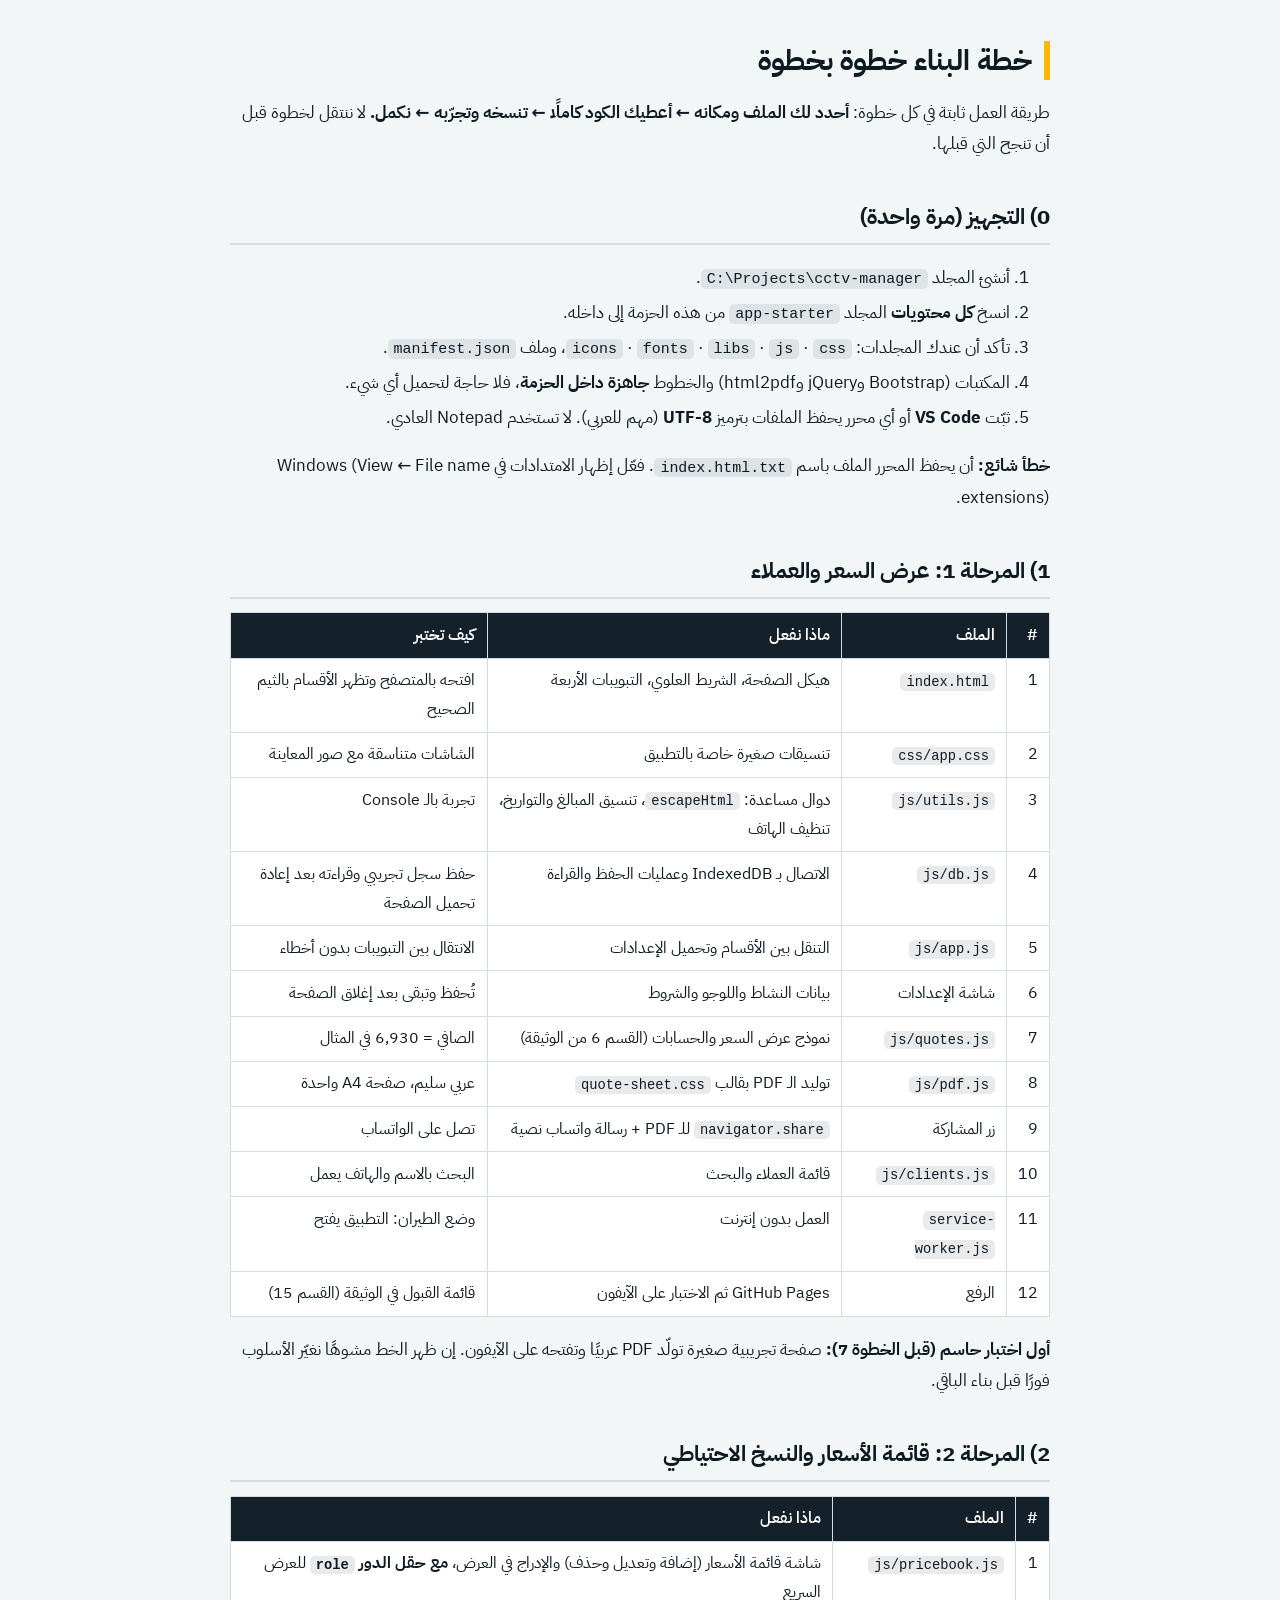
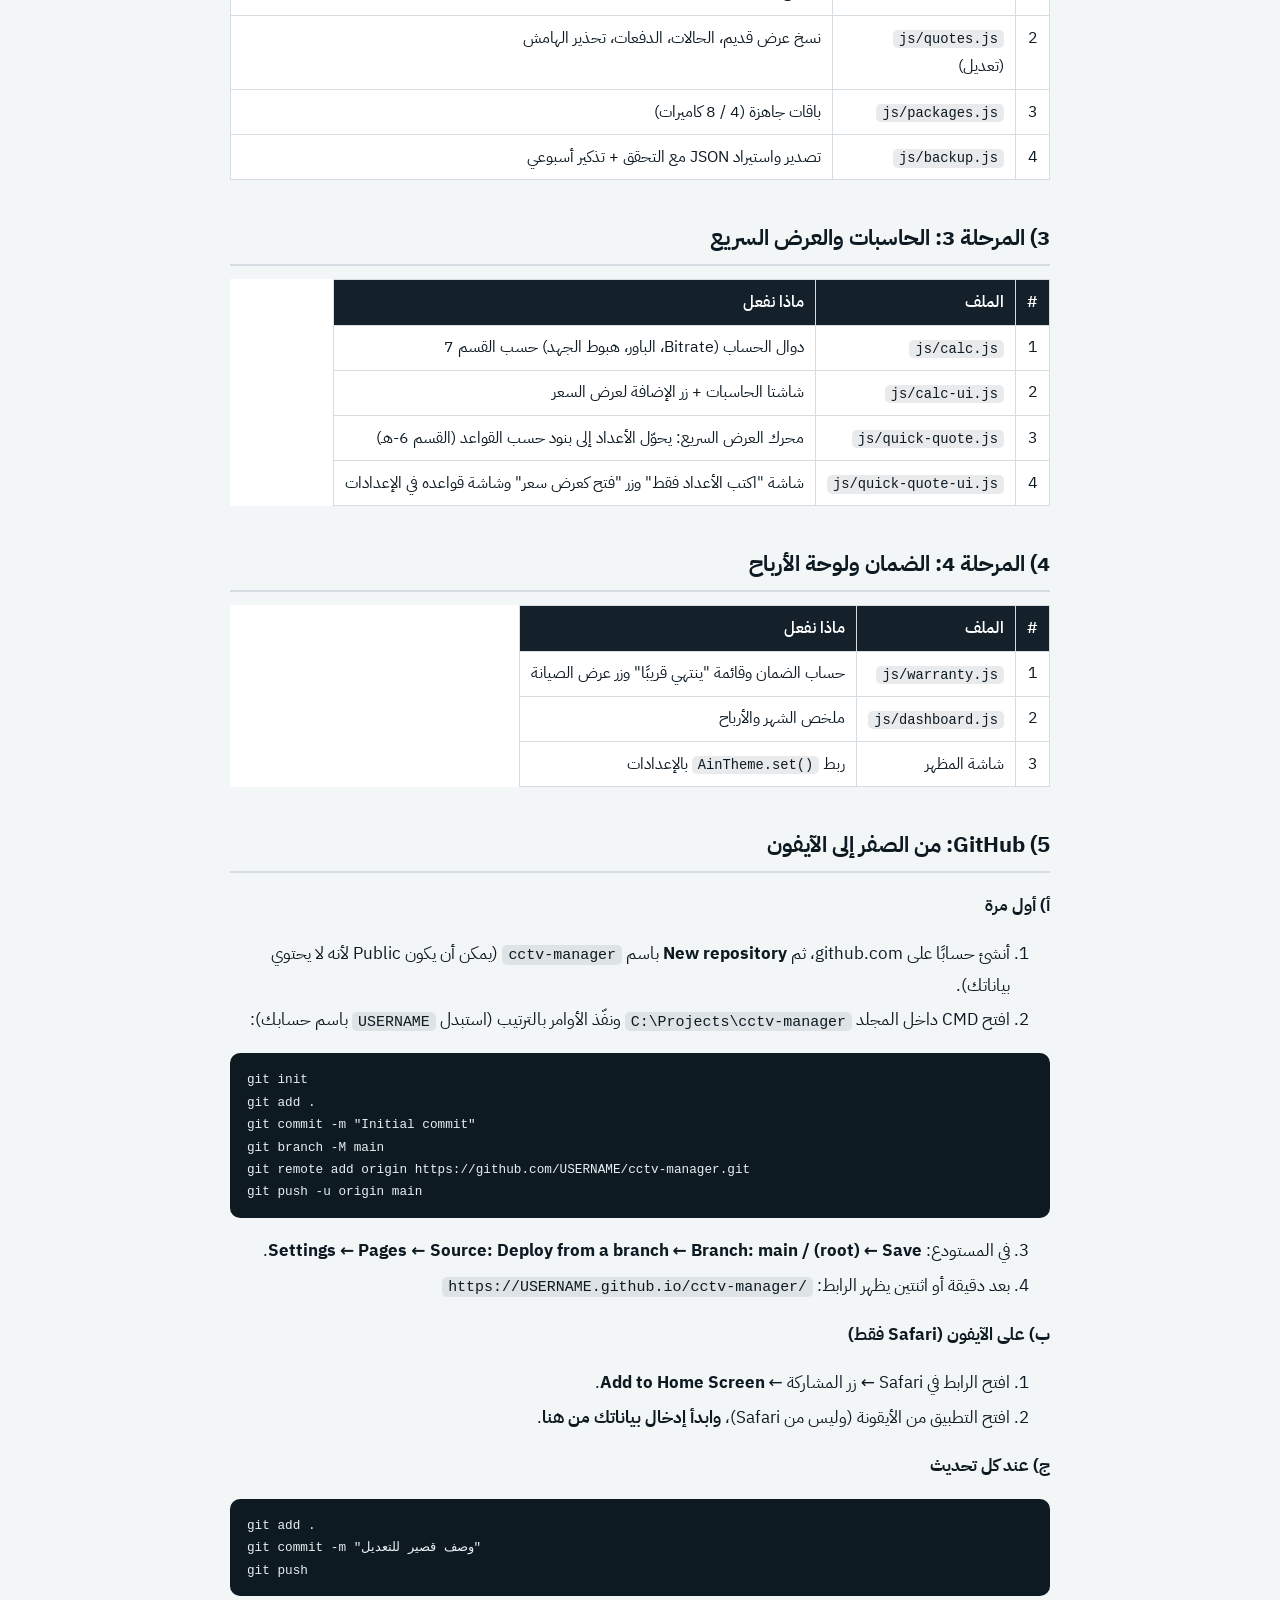
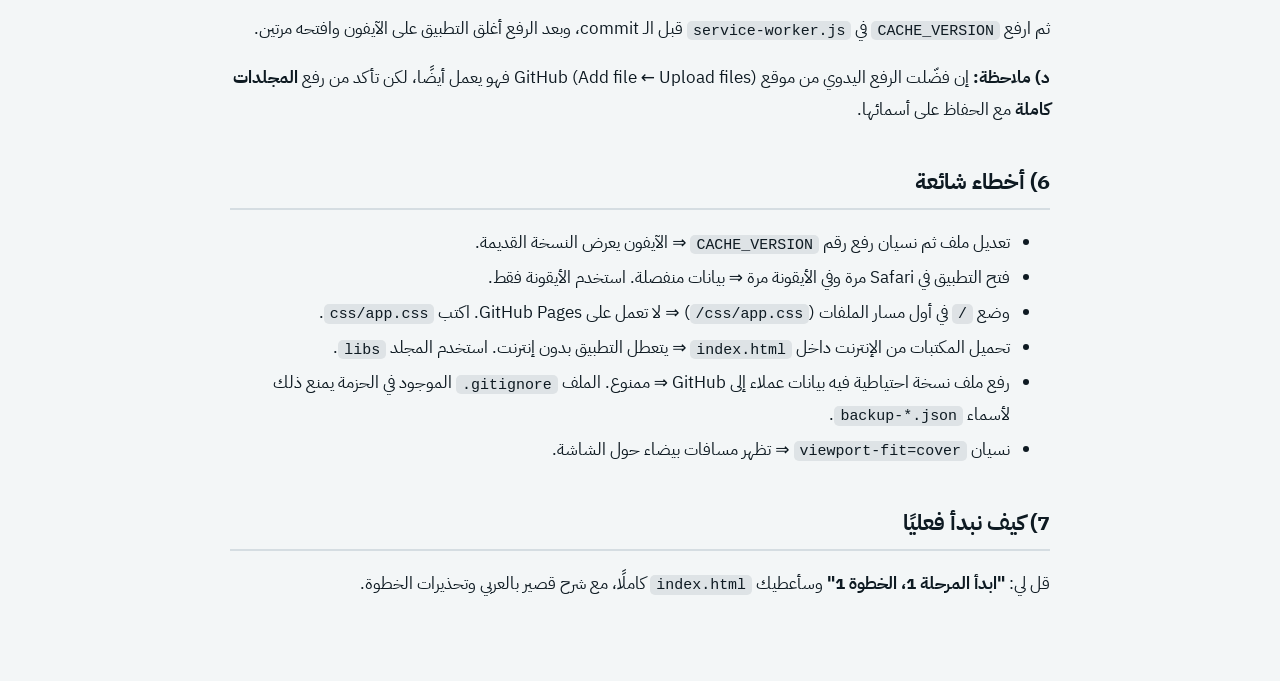
<file: docs/02-BUILD-PLAN.html>
<!doctype html><html lang="ar" dir="rtl"><head><meta charset="utf-8"><meta name="viewport" content="width=device-width, initial-scale=1"><title>خطة البناء: ZOOM | زووم — CCTV Manager</title><style>
@font-face{font-family:'IBM Plex Sans Arabic';font-weight:400;font-display:swap;src:url('../app-starter/fonts/ibm-plex-sans-arabic-arabic-400-normal.woff2') format('woff2');unicode-range:U+0600-06FF,U+0750-077F,U+FB50-FDFF,U+FE70-FEFC,U+200C-200E}
@font-face{font-family:'IBM Plex Sans Arabic';font-weight:600;font-display:swap;src:url('../app-starter/fonts/ibm-plex-sans-arabic-arabic-600-normal.woff2') format('woff2');unicode-range:U+0600-06FF,U+0750-077F,U+FB50-FDFF,U+FE70-FEFC,U+200C-200E}
@font-face{font-family:'IBM Plex Sans Arabic';font-weight:700;font-display:swap;src:url('../app-starter/fonts/ibm-plex-sans-arabic-arabic-700-normal.woff2') format('woff2');unicode-range:U+0600-06FF,U+0750-077F,U+FB50-FDFF,U+FE70-FEFC,U+200C-200E}
@font-face{font-family:'IBM Plex Sans Arabic';font-weight:400;font-display:swap;src:url('../app-starter/fonts/ibm-plex-sans-arabic-latin-400-normal.woff2') format('woff2');unicode-range:U+0000-00FF,U+2000-206F}
@font-face{font-family:'IBM Plex Sans Arabic';font-weight:600;font-display:swap;src:url('../app-starter/fonts/ibm-plex-sans-arabic-latin-600-normal.woff2') format('woff2');unicode-range:U+0000-00FF,U+2000-206F}
@font-face{font-family:'IBM Plex Sans Arabic';font-weight:700;font-display:swap;src:url('../app-starter/fonts/ibm-plex-sans-arabic-latin-700-normal.woff2') format('woff2');unicode-range:U+0000-00FF,U+2000-206F}
:root{--bg:#F3F6F7;--surface:#fff;--text:#0E1A22;--muted:#52626E;--line:#D5DDE2;--primary:#096A6C;--amber:#FFB703;--ink:#14212B}
@media (prefers-color-scheme:dark){:root{--bg:#0E1820;--surface:#16232D;--text:#E8EFF3;--muted:#9DAEBA;--line:#26363F;--primary:#2BB3B5}}
html{font-size:17px}body{margin:0;background:var(--bg);color:var(--text);font-family:'IBM Plex Sans Arabic',system-ui,-apple-system,'Segoe UI',Tahoma,sans-serif;line-height:1.85}
main{max-width:820px;margin:0 auto;padding:1.2rem 1rem 4rem}
h1{font-size:1.7rem;line-height:1.35;border-inline-start:6px solid var(--amber);padding-inline-start:.7rem;margin:1.2rem 0 .6rem}
h2{font-size:1.3rem;margin:2.2rem 0 .6rem;padding-bottom:.3rem;border-bottom:2px solid var(--line)}
h3{font-size:1.08rem;margin:1.6rem 0 .4rem;color:var(--primary)}
a{color:var(--primary)}hr{border:0;border-top:1px solid var(--line);margin:1.5rem 0}
table{border-collapse:collapse;width:100%;display:block;overflow-x:auto;background:var(--surface);font-size:.92rem;margin:.8rem 0}
th,td{border:1px solid var(--line);padding:.45rem .65rem;text-align:right;vertical-align:top}th{background:var(--ink);color:#fff;font-weight:600}
code{background:rgba(127,140,150,.18);padding:.1rem .35rem;border-radius:5px;font-size:.88em;direction:ltr;unicode-bidi:isolate}
pre{direction:ltr;text-align:left;background:#0E1A22;color:#E8EFF3;padding:.9rem 1rem;border-radius:10px;overflow-x:auto;font-size:.85rem;line-height:1.55}
pre code{background:none;padding:0;color:inherit}
blockquote{margin:.8rem 0;padding:.5rem 1rem;background:rgba(255,183,3,.15);border-inline-start:4px solid var(--amber);border-radius:6px}
img{max-width:100%;height:auto;border-radius:10px;margin:.4rem 0}li{margin:.2rem 0}input[type=checkbox]{margin-inline-end:.4rem}
</style></head><body><main><div dir="rtl"><h1>خطة البناء خطوة بخطوة</h1>
<p>طريقة العمل ثابتة في كل خطوة: <strong>أحدد لك الملف ومكانه ← أعطيك الكود كاملًا ← تنسخه وتجرّبه ← نكمل.</strong> لا ننتقل لخطوة قبل أن تنجح التي قبلها.</p>
<h2>0) التجهيز (مرة واحدة)</h2>
<ol>
<li>أنشئ المجلد <code>C:\Projects\cctv-manager</code>.</li>
<li>انسخ <strong>كل محتويات</strong> المجلد <code>app-starter</code> من هذه الحزمة إلى داخله.</li>
<li>تأكد أن عندك المجلدات: <code>css</code> · <code>js</code> · <code>libs</code> · <code>fonts</code> · <code>icons</code>، وملف <code>manifest.json</code>.</li>
<li>المكتبات (Bootstrap وjQuery وhtml2pdf) والخطوط <strong>جاهزة داخل الحزمة</strong>، فلا حاجة لتحميل أي شيء.</li>
<li>ثبّت <strong>VS Code</strong> أو أي محرر يحفظ الملفات بترميز <strong>UTF-8</strong> (مهم للعربي). لا تستخدم Notepad العادي.</li>
</ol>
<p><strong>خطأ شائع:</strong> أن يحفظ المحرر الملف باسم <code>index.html.txt</code>. فعّل إظهار الامتدادات في Windows (View ← File name extensions).</p>
<h2>1) المرحلة 1: عرض السعر والعملاء</h2>
<table>
<thead>
<tr>
<th>#</th>
<th>الملف</th>
<th>ماذا نفعل</th>
<th>كيف تختبر</th>
</tr>
</thead>
<tbody><tr>
<td>1</td>
<td><code>index.html</code></td>
<td>هيكل الصفحة، الشريط العلوي، التبويبات الأربعة</td>
<td>افتحه بالمتصفح وتظهر الأقسام بالثيم الصحيح</td>
</tr>
<tr>
<td>2</td>
<td><code>css/app.css</code></td>
<td>تنسيقات صغيرة خاصة بالتطبيق</td>
<td>الشاشات متناسقة مع صور المعاينة</td>
</tr>
<tr>
<td>3</td>
<td><code>js/utils.js</code></td>
<td>دوال مساعدة: <code>escapeHtml</code>، تنسيق المبالغ والتواريخ، تنظيف الهاتف</td>
<td>تجربة بالـ Console</td>
</tr>
<tr>
<td>4</td>
<td><code>js/db.js</code></td>
<td>الاتصال بـ IndexedDB وعمليات الحفظ والقراءة</td>
<td>حفظ سجل تجريبي وقراءته بعد إعادة تحميل الصفحة</td>
</tr>
<tr>
<td>5</td>
<td><code>js/app.js</code></td>
<td>التنقل بين الأقسام وتحميل الإعدادات</td>
<td>الانتقال بين التبويبات بدون أخطاء</td>
</tr>
<tr>
<td>6</td>
<td>شاشة الإعدادات</td>
<td>بيانات النشاط واللوجو والشروط</td>
<td>تُحفظ وتبقى بعد إغلاق الصفحة</td>
</tr>
<tr>
<td>7</td>
<td><code>js/quotes.js</code></td>
<td>نموذج عرض السعر والحسابات (القسم 6 من الوثيقة)</td>
<td>الصافي = 6,930 في المثال</td>
</tr>
<tr>
<td>8</td>
<td><code>js/pdf.js</code></td>
<td>توليد الـ PDF بقالب <code>quote-sheet.css</code></td>
<td>عربي سليم، صفحة A4 واحدة</td>
</tr>
<tr>
<td>9</td>
<td>زر المشاركة</td>
<td><code>navigator.share</code> للـ PDF + رسالة واتساب نصية</td>
<td>تصل على الواتساب</td>
</tr>
<tr>
<td>10</td>
<td><code>js/clients.js</code></td>
<td>قائمة العملاء والبحث</td>
<td>البحث بالاسم والهاتف يعمل</td>
</tr>
<tr>
<td>11</td>
<td><code>service-worker.js</code></td>
<td>العمل بدون إنترنت</td>
<td>وضع الطيران: التطبيق يفتح</td>
</tr>
<tr>
<td>12</td>
<td>الرفع</td>
<td>GitHub Pages ثم الاختبار على الآيفون</td>
<td>قائمة القبول في الوثيقة (القسم 15)</td>
</tr>
</tbody></table>
<p><strong>أول اختبار حاسم (قبل الخطوة 7):</strong> صفحة تجريبية صغيرة تولّد PDF عربيًا وتفتحه على الآيفون. إن ظهر الخط مشوهًا نغيّر الأسلوب فورًا قبل بناء الباقي.</p>
<h2>2) المرحلة 2: قائمة الأسعار والنسخ الاحتياطي</h2>
<table>
<thead>
<tr>
<th>#</th>
<th>الملف</th>
<th>ماذا نفعل</th>
</tr>
</thead>
<tbody><tr>
<td>1</td>
<td><code>js/pricebook.js</code></td>
<td>شاشة قائمة الأسعار (إضافة وتعديل وحذف) والإدراج في العرض، <strong>مع حقل الدور <code>role</code></strong> للعرض السريع</td>
</tr>
<tr>
<td>2</td>
<td><code>js/quotes.js</code> (تعديل)</td>
<td>نسخ عرض قديم، الحالات، الدفعات، تحذير الهامش</td>
</tr>
<tr>
<td>3</td>
<td><code>js/packages.js</code></td>
<td>باقات جاهزة (4 / 8 كاميرات)</td>
</tr>
<tr>
<td>4</td>
<td><code>js/backup.js</code></td>
<td>تصدير واستيراد JSON مع التحقق + تذكير أسبوعي</td>
</tr>
</tbody></table>
<h2>3) المرحلة 3: الحاسبات والعرض السريع</h2>
<table>
<thead>
<tr>
<th>#</th>
<th>الملف</th>
<th>ماذا نفعل</th>
</tr>
</thead>
<tbody><tr>
<td>1</td>
<td><code>js/calc.js</code></td>
<td>دوال الحساب (Bitrate، الباور، هبوط الجهد) حسب القسم 7</td>
</tr>
<tr>
<td>2</td>
<td><code>js/calc-ui.js</code></td>
<td>شاشتا الحاسبات + زر الإضافة لعرض السعر</td>
</tr>
<tr>
<td>3</td>
<td><code>js/quick-quote.js</code></td>
<td>محرك العرض السريع: يحوّل الأعداد إلى بنود حسب القواعد (القسم 6-هـ)</td>
</tr>
<tr>
<td>4</td>
<td><code>js/quick-quote-ui.js</code></td>
<td>شاشة &quot;اكتب الأعداد فقط&quot; وزر &quot;فتح كعرض سعر&quot; وشاشة قواعده في الإعدادات</td>
</tr>
</tbody></table>
<h2>4) المرحلة 4: الضمان ولوحة الأرباح</h2>
<table>
<thead>
<tr>
<th>#</th>
<th>الملف</th>
<th>ماذا نفعل</th>
</tr>
</thead>
<tbody><tr>
<td>1</td>
<td><code>js/warranty.js</code></td>
<td>حساب الضمان وقائمة &quot;ينتهي قريبًا&quot; وزر عرض الصيانة</td>
</tr>
<tr>
<td>2</td>
<td><code>js/dashboard.js</code></td>
<td>ملخص الشهر والأرباح</td>
</tr>
<tr>
<td>3</td>
<td>شاشة المظهر</td>
<td>ربط <code>AinTheme.set()</code> بالإعدادات</td>
</tr>
</tbody></table>
<h2>5) GitHub: من الصفر إلى الآيفون</h2>
<p><strong>أ) أول مرة</strong></p>
<ol>
<li>أنشئ حسابًا على github.com، ثم <strong>New repository</strong> باسم <code>cctv-manager</code> (يمكن أن يكون Public لأنه لا يحتوي بياناتك).</li>
<li>افتح CMD داخل المجلد <code>C:\Projects\cctv-manager</code> ونفّذ الأوامر بالترتيب (استبدل <code>USERNAME</code> باسم حسابك):</li>
</ol>
<pre><code>git init
git add .
git commit -m &quot;Initial commit&quot;
git branch -M main
git remote add origin https://github.com/USERNAME/cctv-manager.git
git push -u origin main
</code></pre>
<ol start="3">
<li>في المستودع: <strong>Settings ← Pages ← Source: Deploy from a branch ← Branch: main / (root) ← Save</strong>.</li>
<li>بعد دقيقة أو اثنتين يظهر الرابط: <code>https://USERNAME.github.io/cctv-manager/</code></li>
</ol>
<p><strong>ب) على الآيفون (Safari فقط)</strong></p>
<ol>
<li>افتح الرابط في Safari ← زر المشاركة ← <strong>Add to Home Screen</strong>.</li>
<li>افتح التطبيق من الأيقونة (وليس من Safari)، <strong>وابدأ إدخال بياناتك من هنا</strong>.</li>
</ol>
<p><strong>ج) عند كل تحديث</strong></p>
<pre><code>git add .
git commit -m &quot;وصف قصير للتعديل&quot;
git push
</code></pre>
<p>ثم ارفع <code>CACHE_VERSION</code> في <code>service-worker.js</code> قبل الـ commit، وبعد الرفع أغلق التطبيق على الآيفون وافتحه مرتين.</p>
<p><strong>د) ملاحظة:</strong> إن فضّلت الرفع اليدوي من موقع GitHub (Add file ← Upload files) فهو يعمل أيضًا، لكن تأكد من رفع <strong>المجلدات كاملة</strong> مع الحفاظ على أسمائها.</p>
<h2>6) أخطاء شائعة</h2>
<ul>
<li>تعديل ملف ثم نسيان رفع رقم <code>CACHE_VERSION</code> ⇒ الآيفون يعرض النسخة القديمة.</li>
<li>فتح التطبيق في Safari مرة وفي الأيقونة مرة ⇒ بيانات منفصلة. استخدم الأيقونة فقط.</li>
<li>وضع <code>/</code> في أول مسار الملفات (<code>/css/app.css</code>) ⇒ لا تعمل على GitHub Pages. اكتب <code>css/app.css</code>.</li>
<li>تحميل المكتبات من الإنترنت داخل <code>index.html</code> ⇒ يتعطل التطبيق بدون إنترنت. استخدم المجلد <code>libs</code>.</li>
<li>رفع ملف نسخة احتياطية فيه بيانات عملاء إلى GitHub ⇒ ممنوع. الملف <code>.gitignore</code> الموجود في الحزمة يمنع ذلك لأسماء <code>backup-*.json</code>.</li>
<li>نسيان <code>viewport-fit=cover</code> ⇒ تظهر مسافات بيضاء حول الشاشة.</li>
</ul>
<h2>7) كيف نبدأ فعليًا</h2>
<p>قل لي: <strong>&quot;ابدأ المرحلة 1، الخطوة 1&quot;</strong> وسأعطيك <code>index.html</code> كاملًا، مع شرح قصير بالعربي وتحذيرات الخطوة.</p>
</div>
</main></body></html>
</file>
<file: app-starter/css/themes.css>
/* =====================================================================
   ZOOM | زووم — css/themes.css (v1.0)
   ---------------------------------------------------------------------
   * حمّل هذا الملف بعد bootstrap.rtl.min.css (حتى يغلب عليه).
   * الثيمات: light (نهار) | dark (ليل) | field (ميداني - تباين عالٍ للشمس)
   * التبديل: <html data-theme="light|dark|field">  (يتم عبر js/theme.js)
   ===================================================================== */

/* ---------- 1) Fonts (محلية، تعمل بدون إنترنت) ---------- */
@font-face {
  font-family: 'IBM Plex Sans Arabic'; font-style: normal; font-weight: 400; font-display: swap;
  src: url('../fonts/ibm-plex-sans-arabic-arabic-400-normal.woff2') format('woff2');
  unicode-range: U+0600-06FF,U+0750-077F,U+0870-088E,U+0890-0891,U+0897-08E1,U+08E3-08FF,U+200C-200E,U+2010-2011,U+204F,U+2E41,U+FB50-FDFF,U+FE70-FE74,U+FE76-FEFC;
}
@font-face {
  font-family: 'IBM Plex Sans Arabic'; font-style: normal; font-weight: 600; font-display: swap;
  src: url('../fonts/ibm-plex-sans-arabic-arabic-600-normal.woff2') format('woff2');
  unicode-range: U+0600-06FF,U+0750-077F,U+0870-088E,U+0890-0891,U+0897-08E1,U+08E3-08FF,U+200C-200E,U+2010-2011,U+204F,U+2E41,U+FB50-FDFF,U+FE70-FE74,U+FE76-FEFC;
}
@font-face {
  font-family: 'IBM Plex Sans Arabic'; font-style: normal; font-weight: 700; font-display: swap;
  src: url('../fonts/ibm-plex-sans-arabic-arabic-700-normal.woff2') format('woff2');
  unicode-range: U+0600-06FF,U+0750-077F,U+0870-088E,U+0890-0891,U+0897-08E1,U+08E3-08FF,U+200C-200E,U+2010-2011,U+204F,U+2E41,U+FB50-FDFF,U+FE70-FE74,U+FE76-FEFC;
}
@font-face {
  font-family: 'IBM Plex Sans Arabic'; font-style: normal; font-weight: 400; font-display: swap;
  src: url('../fonts/ibm-plex-sans-arabic-latin-400-normal.woff2') format('woff2');
  unicode-range: U+0000-00FF,U+0131,U+0152-0153,U+02BB-02BC,U+02C6,U+02DA,U+02DC,U+0304,U+0308,U+0329,U+2000-206F,U+20AC,U+2122,U+2191,U+2193,U+2212,U+2215,U+FEFF,U+FFFD;
}
@font-face {
  font-family: 'IBM Plex Sans Arabic'; font-style: normal; font-weight: 600; font-display: swap;
  src: url('../fonts/ibm-plex-sans-arabic-latin-600-normal.woff2') format('woff2');
  unicode-range: U+0000-00FF,U+0131,U+0152-0153,U+02BB-02BC,U+02C6,U+02DA,U+02DC,U+0304,U+0308,U+0329,U+2000-206F,U+20AC,U+2122,U+2191,U+2193,U+2212,U+2215,U+FEFF,U+FFFD;
}
@font-face {
  font-family: 'IBM Plex Sans Arabic'; font-style: normal; font-weight: 700; font-display: swap;
  src: url('../fonts/ibm-plex-sans-arabic-latin-700-normal.woff2') format('woff2');
  unicode-range: U+0000-00FF,U+0131,U+0152-0153,U+02BB-02BC,U+02C6,U+02DA,U+02DC,U+0304,U+0308,U+0329,U+2000-206F,U+20AC,U+2122,U+2191,U+2193,U+2212,U+2215,U+FEFF,U+FFFD;
}

/* ---------- 2) Tokens مشتركة ---------- */
:root {
  --ain-radius-card: 14px;
  --ain-radius-ctl: 12px;
  --ain-radius-pill: 999px;
  --ain-border-w: 1px;
  --ain-ctl-h: 48px;
  --ain-font-scale: 1;
  --ain-nav-h: 64px;
  --ain-led: #00B4D8;
  --ain-font: 'IBM Plex Sans Arabic', system-ui, -apple-system, 'Segoe UI', Tahoma, sans-serif;
}

/* ---------- 3) الثيم الفاتح: نهار (الافتراضي) ---------- */
:root, [data-theme="light"] {
  color-scheme: light;
  --ain-bg: #F3F6F7;        --ain-surface: #FFFFFF;     --ain-surface-2: #E5E7EB;
  --ain-text: #0E1A22;      --ain-muted: #52626E;       --ain-border: #E5E7EB;
  --ain-primary: #0066CC;   --ain-primary-ink: #FFFFFF; --ain-primary-press: #0B2D4A;
  --ain-primary-text: #0066CC;
  --ain-accent: #00B4D8;    --ain-accent-ink: #0B2D4A;
  --ain-success: #16703D;   --ain-success-bg: #E2F4EA;
  --ain-warning: #8A5300;   --ain-warning-bg: #FFF1D1;
  --ain-danger: #C62828;    --ain-danger-bg: #FBE4E4;
  --ain-info: #0B5CAD;      --ain-info-bg: #E1EEFA;
  --ain-topbar: #0B2D4A;    --ain-topbar-ink: #FFFFFF;
  --ain-focus: rgba(0, 102, 204, .30);
}

/* ---------- 4) الثيم الداكن: ليل ---------- */
[data-theme="dark"] {
  color-scheme: dark;
  --ain-bg: #0E1820;        --ain-surface: #16232D;     --ain-surface-2: #1D2D39;
  --ain-text: #E8EFF3;      --ain-muted: #9DAEBA;       --ain-border: #26363F;
  --ain-primary: #2BB3B5;   --ain-primary-ink: #04171A; --ain-primary-press: #4CC4C6;
  --ain-primary-text: #2BB3B5;
  --ain-accent: #00B4D8;    --ain-accent-ink: #0B2D4A;
  --ain-success: #4CC38A;   --ain-success-bg: #12362A;
  --ain-warning: #FFB703;   --ain-warning-bg: #3A2D0B;
  --ain-danger: #FF8A80;    --ain-danger-bg: #3D1F1F;
  --ain-info: #7DB8FF;      --ain-info-bg: #16304A;
  --ain-topbar: #0A1218;    --ain-topbar-ink: #FFFFFF;
  --ain-focus: rgba(43, 179, 181, .40);
}

/* ---------- 5) الثيم الميداني: تباين عالٍ + أزرار أكبر (للشمس والتصوير الخارجي) ---------- */
[data-theme="field"] {
  color-scheme: light;
  --ain-border-w: 2px;
  --ain-ctl-h: 56px;
  --ain-font-scale: 1.12;
  --ain-bg: #FFFFFF;        --ain-surface: #FFFFFF;     --ain-surface-2: #F0F0F0;
  --ain-text: #000000;      --ain-muted: #2B2B2B;       --ain-border: #000000;
  --ain-primary: #000000;   --ain-primary-ink: #FFFFFF; --ain-primary-press: #2B2B2B;
  --ain-primary-text: #000000;
  --ain-accent: #FFC400;    --ain-accent-ink: #000000;
  --ain-success: #0B5D2A;   --ain-success-bg: #CDEBD8;
  --ain-warning: #5A3600;   --ain-warning-bg: #FFE08A;
  --ain-danger: #A00000;    --ain-danger-bg: #FAD1D1;
  --ain-info: #00356B;      --ain-info-bg: #CFE3F7;
  --ain-topbar: #000000;    --ain-topbar-ink: #FFFFFF;
  --ain-focus: rgba(255, 196, 0, .70);
}

/* ---------- 6) ربط الثيم بمتغيرات Bootstrap 5.3 ---------- */
:root, [data-theme] {
  --bs-body-bg: var(--ain-bg);
  --bs-body-color: var(--ain-text);
  --bs-body-font-family: var(--ain-font);
  --bs-secondary-color: var(--ain-muted);
  --bs-border-color: var(--ain-border);
  --bs-tertiary-bg: var(--ain-surface-2);
  --bs-link-color: var(--ain-primary-text);
  --bs-link-hover-color: var(--ain-primary-press);
  --bs-focus-ring-color: var(--ain-focus);
}

/* ---------- 7) الأساسيات ---------- */
html { font-size: calc(16px * var(--ain-font-scale)); -webkit-text-size-adjust: 100%; }
body {
  font-family: var(--ain-font);
  background: var(--ain-bg);
  color: var(--ain-text);
  -webkit-tap-highlight-color: transparent;
  overscroll-behavior-y: none;
}
:focus-visible { outline: 3px solid var(--ain-accent); outline-offset: 2px; }
.ain-num { direction: ltr; unicode-bidi: isolate; display: inline-block; font-variant-numeric: tabular-nums; }
.text-muted-ain { color: var(--ain-muted) !important; }

/* ---------- 8) الأزرار ---------- */
.btn {
  min-height: var(--ain-ctl-h);
  border-radius: var(--ain-radius-ctl);
  border-width: var(--ain-border-w);
  font-weight: 600;
  display: inline-flex; align-items: center; justify-content: center; gap: .5rem;
}
.btn-primary {
  --bs-btn-color: var(--ain-primary-ink);        --bs-btn-bg: var(--ain-primary);        --bs-btn-border-color: var(--ain-primary);
  --bs-btn-hover-color: var(--ain-primary-ink);  --bs-btn-hover-bg: var(--ain-primary-press);  --bs-btn-hover-border-color: var(--ain-primary-press);
  --bs-btn-active-color: var(--ain-primary-ink); --bs-btn-active-bg: var(--ain-primary-press); --bs-btn-active-border-color: var(--ain-primary-press);
  --bs-btn-focus-shadow-rgb: 0, 102, 204;
}
.btn-accent {
  --bs-btn-color: var(--ain-accent-ink);        --bs-btn-bg: var(--ain-accent);        --bs-btn-border-color: var(--ain-accent);
  --bs-btn-hover-color: var(--ain-accent-ink);  --bs-btn-hover-bg: var(--ain-accent);  --bs-btn-hover-border-color: var(--ain-accent);
  --bs-btn-active-color: var(--ain-accent-ink); --bs-btn-active-bg: var(--ain-accent); --bs-btn-active-border-color: var(--ain-accent);
}
.btn-accent:hover, .btn-accent:active { filter: brightness(.95); }
[data-theme="field"] .btn-accent { --bs-btn-border-color: #000000; }
.btn-outline-secondary {
  --bs-btn-color: var(--ain-text);               --bs-btn-border-color: var(--ain-border);
  --bs-btn-hover-color: var(--ain-text);         --bs-btn-hover-bg: var(--ain-surface-2);  --bs-btn-hover-border-color: var(--ain-border);
  --bs-btn-active-color: var(--ain-text);        --bs-btn-active-bg: var(--ain-surface-2); --bs-btn-active-border-color: var(--ain-border);
}

/* ---------- 9) الحقول ---------- */
.form-label { font-weight: 600; font-size: .875rem; color: var(--ain-muted); margin-bottom: .25rem; }
.form-control, .form-select {
  min-height: var(--ain-ctl-h);
  background-color: var(--ain-surface);
  color: var(--ain-text);
  border: var(--ain-border-w) solid var(--ain-border);
  border-radius: var(--ain-radius-ctl);
}
.form-control::placeholder { color: var(--ain-muted); opacity: .7; }
.form-control:focus, .form-select:focus {
  background-color: var(--ain-surface); color: var(--ain-text);
  border-color: var(--ain-primary);
  box-shadow: 0 0 0 .22rem var(--ain-focus);
}
.form-control.is-invalid { border-color: var(--ain-danger); }
.invalid-feedback { color: var(--ain-danger); }

/* ---------- 10) هيكل الشاشة (iPhone) ---------- */
.ain-app { max-width: 480px; margin: 0 auto; min-height: 100vh; background: var(--ain-bg); }
.ain-topbar {
  position: sticky; top: 0; z-index: 20;
  background: var(--ain-topbar); color: var(--ain-topbar-ink);
  padding: calc(env(safe-area-inset-top, 0px) + .75rem) 1rem .75rem;
  display: flex; align-items: center; gap: .75rem;
}
.ain-topbar .btn-icon { background: transparent; border: 0; color: inherit; width: 44px; height: 44px; display: grid; place-items: center; border-radius: 12px; }
.ain-led { width: 10px; height: 10px; border-radius: 50%; background: var(--ain-led); box-shadow: 0 0 0 4px rgba(255, 183, 3, .25); flex: none; }
.ain-content { padding: 1rem 1rem calc(var(--ain-nav-h) + env(safe-area-inset-bottom, 0px) + 1.25rem); }
.ain-content.has-actionbar { padding-bottom: calc(var(--ain-nav-h) + 84px + env(safe-area-inset-bottom, 0px)); }

/* ---------- 11) شريط التنقل السفلي (4 أقسام) ---------- */
.ain-nav {
  position: fixed; left: 0; right: 0; bottom: 0; z-index: 30;
  max-width: 480px; margin: 0 auto;
  background: var(--ain-surface); border-top: var(--ain-border-w) solid var(--ain-border);
  display: grid; grid-template-columns: repeat(7, minmax(0, 1fr));
  padding-bottom: env(safe-area-inset-bottom, 0px);
}
.ain-nav a {
  position: relative; min-height: var(--ain-nav-h);
  display: flex; flex-direction: column; align-items: center; justify-content: center; gap: .2rem;
  font-size: .68rem; font-weight: 500; color: var(--ain-muted); text-decoration: none;
}
.ain-nav a svg { width: 24px; height: 24px; stroke: currentColor; fill: none; stroke-width: 1.8; stroke-linecap: round; stroke-linejoin: round; }
.ain-nav a.active { color: var(--ain-primary-text); font-weight: 700; }
.ain-nav a.active::before { /* نقطة LED الكهرمانية فوق التبويب النشط */
  content: ''; position: absolute; top: 8px; left: calc(50% + 10px);
  width: 8px; height: 8px; border-radius: 50%; background: var(--ain-led);
}

/* ---------- 12) مكونات ---------- */
.ain-card { background: var(--ain-surface); border: var(--ain-border-w) solid var(--ain-border); border-radius: var(--ain-radius-card); padding: 1rem; }
.ain-section-title { font-size: .9375rem; font-weight: 700; margin: 1.25rem 0 .6rem; }
.ain-kpi { background: var(--ain-surface); border: var(--ain-border-w) solid var(--ain-border); border-radius: var(--ain-radius-card); padding: .8rem .9rem; }
.ain-kpi .k { font-size: .75rem; color: var(--ain-muted); font-weight: 600; }
.ain-kpi .v { font-size: 1.25rem; font-weight: 700; line-height: 1.3; }
.ain-kpi .v small { font-size: .75rem; font-weight: 500; color: var(--ain-muted); }
.ain-row { display: flex; align-items: center; gap: .75rem; padding: .85rem 1rem; background: var(--ain-surface); border: var(--ain-border-w) solid var(--ain-border); border-radius: var(--ain-radius-card); margin-bottom: .6rem; }
.ain-row .grow { flex: 1; min-width: 0; }
.ain-row .t { font-weight: 700; font-size: .975rem; }
.ain-row .s { font-size: .8125rem; color: var(--ain-muted); }
.ain-avatar { width: 40px; height: 40px; border-radius: 50%; background: var(--ain-surface-2); color: var(--ain-primary-text); display: grid; place-items: center; font-weight: 700; flex: none; border: var(--ain-border-w) solid var(--ain-border); }

.ain-chip { display: inline-flex; align-items: center; gap: .3rem; padding: .18rem .65rem; border-radius: var(--ain-radius-pill); font-size: .75rem; font-weight: 600; background: var(--ain-surface-2); color: var(--ain-muted); }
.ain-chip.sent     { background: var(--ain-info-bg);    color: var(--ain-info); }
.ain-chip.accepted { background: var(--ain-success-bg); color: var(--ain-success); }
.ain-chip.rejected { background: var(--ain-danger-bg);  color: var(--ain-danger); }
.ain-chip.warn     { background: var(--ain-warning-bg); color: var(--ain-warning); }
.ain-filter { display: flex; gap: .5rem; overflow-x: auto; padding-bottom: .25rem; }
.ain-filter button { flex: none; border: var(--ain-border-w) solid var(--ain-border); background: var(--ain-surface); color: var(--ain-text); border-radius: var(--ain-radius-pill); padding: .35rem .9rem; font-size: .8125rem; font-weight: 600; min-height: 36px; }
.ain-filter button.on { background: var(--ain-primary); border-color: var(--ain-primary); color: var(--ain-primary-ink); }

.ain-alert { display: flex; gap: .6rem; align-items: flex-start; padding: .75rem .9rem; border-radius: var(--ain-radius-ctl); font-size: .875rem; font-weight: 500; background: var(--ain-warning-bg); color: var(--ain-warning); }
.ain-alert.ok { background: var(--ain-success-bg); color: var(--ain-success); }
.ain-alert.bad { background: var(--ain-danger-bg); color: var(--ain-danger); }
.ain-alert svg { width: 20px; height: 20px; flex: none; stroke: currentColor; fill: none; stroke-width: 2; stroke-linecap: round; stroke-linejoin: round; margin-top: 2px; }

/* عدّاد الكمية (+ / -) لتقليل الكتابة أثناء العمل الميداني */
.ain-stepper { display: inline-flex; align-items: center; border: var(--ain-border-w) solid var(--ain-border); border-radius: var(--ain-radius-ctl); overflow: hidden; background: var(--ain-surface); }
.ain-stepper button { width: 44px; height: 44px; border: 0; background: var(--ain-surface-2); color: var(--ain-text); font-size: 1.4rem; font-weight: 700; line-height: 1; }
.ain-stepper input { width: 52px; text-align: center; border: 0; background: transparent; color: var(--ain-text); font-weight: 700; font-size: 1.05rem; -moz-appearance: textfield; }
.ain-stepper input::-webkit-outer-spin-button, .ain-stepper input::-webkit-inner-spin-button { -webkit-appearance: none; margin: 0; }

/* شريط الإجراءات الثابت فوق التنقل (الإجمالي + زر توليد العرض) */
.ain-actionbar {
  position: fixed; left: 0; right: 0; z-index: 25; max-width: 480px; margin: 0 auto;
  bottom: calc(var(--ain-nav-h) + env(safe-area-inset-bottom, 0px));
  background: var(--ain-surface); border-top: var(--ain-border-w) solid var(--ain-border);
  padding: .65rem 1rem; display: flex; align-items: center; gap: .75rem;
}
.ain-actionbar .sum { flex: 1; }
.ain-actionbar .sum .k { font-size: .75rem; color: var(--ain-muted); font-weight: 600; }
.ain-actionbar .sum .v { font-size: 1.2rem; font-weight: 700; }

@media (prefers-reduced-motion: reduce) { * { transition: none !important; animation: none !important; } }
</file>
<file: app-starter/css/quote-sheet.css>
/* =====================================================================
   css/quote-sheet.css — قالب عرض السعر A4 (يُستخدم للمعاينة والـ PDF)
   ألوانه ثابتة (فاتحة) مهما كان ثيم التطبيق، لأن الـ PDF يُطبع دائمًا على ورق أبيض.
   ===================================================================== */
.qs-sheet {
  width: 210mm; min-height: 297mm; box-sizing: border-box; position: relative;
  display: flex; flex-direction: column;
  background: #FFFFFF; color: #0E1A22; direction: rtl; text-align: right;
  padding: 14mm 14mm 22mm;
  font-family: 'IBM Plex Sans Arabic', Tahoma, Arial, sans-serif; font-size: 10pt; line-height: 1.55;
}
.qs-num { direction: ltr; unicode-bidi: isolate; display: inline-block; font-variant-numeric: tabular-nums; }

/* الهيدر: بيانات النشاط يمينًا، ورقم العرض يسارًا */
.qs-head { display: flex; justify-content: space-between; align-items: flex-start; gap: 8mm; padding-bottom: 5mm; border-bottom: 3px solid #0B2D4A; }
.qs-brand { display: flex; align-items: center; gap: 4mm; }
.qs-logo { width: 48mm; height: 14mm; object-fit: contain; object-position: right center; }
.qs-business-logo { display:block; max-width:30mm; max-height:14mm; object-fit:contain; object-position:right center; margin-top:1.5mm; }
.qs-biz h1 { margin: 1mm 0 0; color:#0B2D4A; font-size: 13pt; font-weight: 700; line-height: 1.3; }
.qs-biz .qs-brand-name { color:#0066CC; font-weight:600; }
.qs-biz p { margin: 0; font-size: 9.5pt; color: #52626E; }
.qs-meta { text-align: left; border-inline-start: 4px solid #00B4D8; padding-inline-start: 4mm; }
.qs-meta .kind { font-size: 9.5pt; color: #52626E; }
.qs-meta .no { font-size: 15pt; font-weight: 700; }
.qs-meta .dt { font-size: 9.5pt; color: #2B3A47; }

.qs-title { font-size: 12pt; font-weight: 700; margin: 6mm 0 2.5mm; }
.qs-title::before { content: ''; display: inline-block; width: 5px; height: 1em; background: #00B4D8; margin-inline-end: 8px; vertical-align: -2px; }

.qs-client { display: grid; grid-template-columns: 1fr 1fr; gap: 1.5mm 8mm; background: #F3F6F7; border-radius: 3mm; padding: 4mm 5mm; }
.qs-client .k { display:inline-block; min-width: 25mm; color: #52626E; font-size: 9pt; }
.qs-client .v { font-weight: 600; }

.qs-table { width: 100%; table-layout: fixed; border-collapse: collapse; margin-top: 2mm; font-size: 10pt; }
.qs-table col:nth-child(1) { width: 7%; }
.qs-table col:nth-child(2) { width: 43%; }
.qs-table col:nth-child(3) { width: 12%; }
.qs-table col:nth-child(4) { width: 19%; }
.qs-table col:nth-child(5) { width: 19%; }
.qs-table th { background: #0B2D4A; color: #FFFFFF; padding: 2.2mm 2.5mm; text-align: right; font-weight: 600; font-size: 9.5pt; }
.qs-table th:first-child { border-radius: 0 2mm 2mm 0; }
.qs-table th:last-child  { border-radius: 2mm 0 0 2mm; }
.qs-table td { padding: 2.4mm 2.5mm; border-bottom: 1px solid #E5E7EB; vertical-align: top; }
.qs-table .c { text-align: center; }
.qs-table .n { text-align: left; white-space: nowrap; }
.qs-table .spec { color: #52626E; font-size: 8.5pt; }
.qs-table tr { break-inside: avoid; page-break-inside: avoid; }

.qs-totals { margin-top: 4mm; margin-inline-start: auto; width: min(80mm, 100%); break-inside: avoid; page-break-inside: avoid; }
.qs-totals .r { display: flex; justify-content: space-between; padding: 1.4mm 2mm; }
.qs-totals .r.disc { color: #52626E; }
.qs-totals .grand { display: flex; justify-content: space-between; align-items: center; margin-top: 1.5mm; padding: 3mm 3.5mm; background: #0B2D4A; color: #FFFFFF; border-radius: 2.5mm; font-weight: 700; font-size: 12pt; }
.qs-totals .grand .amt { color: #00B4D8; }

.qs-terms { margin-top: 7mm; font-size: 9pt; color: #2B3A47; }
.qs-terms h3 { font-size: 10.5pt; margin: 0 0 1.5mm; color: #0E1A22; }
.qs-terms ul { margin: 0; padding-inline-start: 5mm; }
.qs-terms li { margin-bottom: 1mm; }

.qs-sign { display: flex; justify-content: space-between; gap: 20mm; margin-top: 12mm; font-size: 9.5pt; color: #52626E; }
.qs-sign div { flex: 1; border-top: 1px solid #0E1A22; padding-top: 1.5mm; text-align: center; }

.qs-foot { margin-top: auto; text-align: center; font-size: 8.5pt; color: #52626E; border-top: 1px solid #D5DDE2; padding-top: 2mm; }

.qs-head, .qs-client, .qs-totals, .qs-sign { break-inside: avoid; page-break-inside: avoid; }

@page { size: A4; margin: 0; }
@media print { .qs-sheet { box-shadow: none; margin: 0; } }
</file>
<file: app-starter/css/app.css>
.view { display:none; } .view.active { display:block; }
.ain-brand-logo { display:block; width:clamp(88px, 28vw, 132px); height:40px; object-fit:contain; flex:0 0 auto; margin-inline-end:auto; }
.view-heading { display:flex; align-items:center; justify-content:space-between; gap:.75rem; margin-bottom:1rem; }
.view-heading h2,#settings-heading { font-size:1.35rem; font-weight:700; margin:0; }
.eyebrow { color:var(--ain-primary-text); font-size:.75rem; font-weight:700; margin:0 0 .2rem; }
.required { color:var(--ain-danger); }
.form-stack { display:flex; flex-direction:column; gap:.55rem; }
.form-stack h3,.ain-card h3 { font-size:1rem; font-weight:700; margin:.3rem 0; }
.record-list { display:grid; gap:.65rem; }
.accounting-summary { display:grid; gap:.5rem; margin-top:.75rem; }
.accounting-summary .total-row { display:flex; justify-content:space-between; gap:.75rem; padding:.45rem 0; border-bottom:1px solid var(--ain-border); }
.account-account { display:flex; flex-wrap:wrap; justify-content:space-between; align-items:center; gap:.5rem; }
.account-account .record-actions { width:100%; }
.record-card { background:var(--ain-surface); border:var(--ain-border-w) solid var(--ain-border); border-radius:var(--ain-radius-card); padding:.9rem; }
.record-top { display:flex; justify-content:space-between; gap:.7rem; align-items:flex-start; }
.record-title { font-weight:700; overflow-wrap:anywhere; }
.record-meta { color:var(--ain-muted); font-size:.82rem; margin-top:.2rem; }
.record-actions { display:flex; gap:.4rem; margin-top:.75rem; flex-wrap:wrap; }
.record-actions .btn { min-height:42px; padding:.35rem .7rem; }
.dashboard-grid { display:grid; grid-template-columns:1fr; gap:.7rem; }
.dashboard-stat { display:grid; gap:.65rem; align-content:start; }
.dashboard-stat strong { color:var(--ain-primary-text); font-size:2rem; line-height:1; }
.dashboard-stat .btn { justify-self:start; min-height:42px; }
.empty-state { text-align:center; padding:2rem 1rem; border:1px dashed var(--ain-border); border-radius:var(--ain-radius-card); color:var(--ain-muted); }
.line-card { border:1px solid var(--ain-border); border-radius:12px; padding:.8rem; margin:.65rem 0; background:var(--ain-surface-2); }
.line-card .line-head { display:flex; justify-content:space-between; align-items:center; gap:.5rem; }
.line-card .line-grid { display:grid; grid-template-columns:1fr 1fr; gap:.5rem; margin-top:.55rem; }
.line-card label { font-size:.75rem; color:var(--ain-muted); font-weight:600; }
.line-card .form-control { min-height:44px; }
.project-item { display:grid; grid-template-columns:1fr 1fr; gap:.45rem; align-items:end; }
.project-item .form-control,.project-item .form-select { min-height:44px; }
.project-item .project-line-total { grid-column:1/-1; color:var(--ain-primary-text); font-weight:700; }
.project-item .project-remove { justify-self:start; }
.project-items { display:grid; gap:.25rem; }
.totals-card { display:grid; gap:.4rem; }
.total-row { display:flex; justify-content:space-between; gap:1rem; }
.total-row.grand { background:var(--ain-topbar); color:white; padding:.8rem; border-radius:12px; font-weight:700; font-size:1.1rem; }
.preview-frame { overflow:auto; border:1px solid var(--ain-border); border-radius:12px; background:#dfe4e7; padding:.5rem; }
.preview-frame .qs-sheet { transform-origin:top right; margin:0 auto; box-shadow:0 2px 12px #0002; }
.preview-actions { display:grid; grid-template-columns:1fr 1fr; gap:.5rem; margin-top:.75rem; }
.preview-actions .btn:first-child { grid-column:1/-1; }
#print-root { display:none; }
.client-dialog { width:min(92vw,480px); border:1px solid var(--ain-border); border-radius:16px; padding:1.2rem; color:var(--ain-text); background:var(--ain-surface); }
.client-dialog::backdrop { background:#07131dcc; }
.dialog-actions { display:flex; gap:.5rem; margin-top:.5rem; }
.ain-nav a span:first-child { font-size:1.2rem; line-height:1.2; }
.ain-nav a:focus-visible { outline-offset:-3px; }
@media (max-width:360px) { .project-item { grid-template-columns:1fr; } .project-item .project-line-total { grid-column:auto; } }
@media (max-width:360px) { .preview-frame .qs-sheet { zoom:.38; transform:none; margin:0 auto; } }
@media (min-width:361px) and (max-width:699px) { .preview-frame .qs-sheet { zoom:.45; transform:none; margin:0 auto; } }
@media (min-width:700px) { .ain-app { max-width:760px; box-shadow:0 0 28px #14212b12; } .ain-content { padding-inline:1.5rem; } .record-list { grid-template-columns:1fr 1fr; } .dashboard-grid { grid-template-columns:repeat(3,minmax(0,1fr)); } .preview-frame .qs-sheet { transform:scale(.82); margin-bottom:-54mm; } }
@media print { body * { visibility:hidden !important; } #print-root,#print-root * { visibility:visible !important; } #print-root { display:block; position:absolute; inset:0; } .qs-sheet { margin:0 !important; box-shadow:none !important; } }

.client-dialog.dialog-fallback { position:fixed; inset:8vh 4vw auto; z-index:1000; max-height:84vh; overflow:auto; box-shadow:0 12px 50px #0005; }

@media (max-width:360px) { .ain-topbar { gap:.5rem; padding-inline:.7rem; } .ain-brand-logo { width:102px; height:36px; } }
</file>
